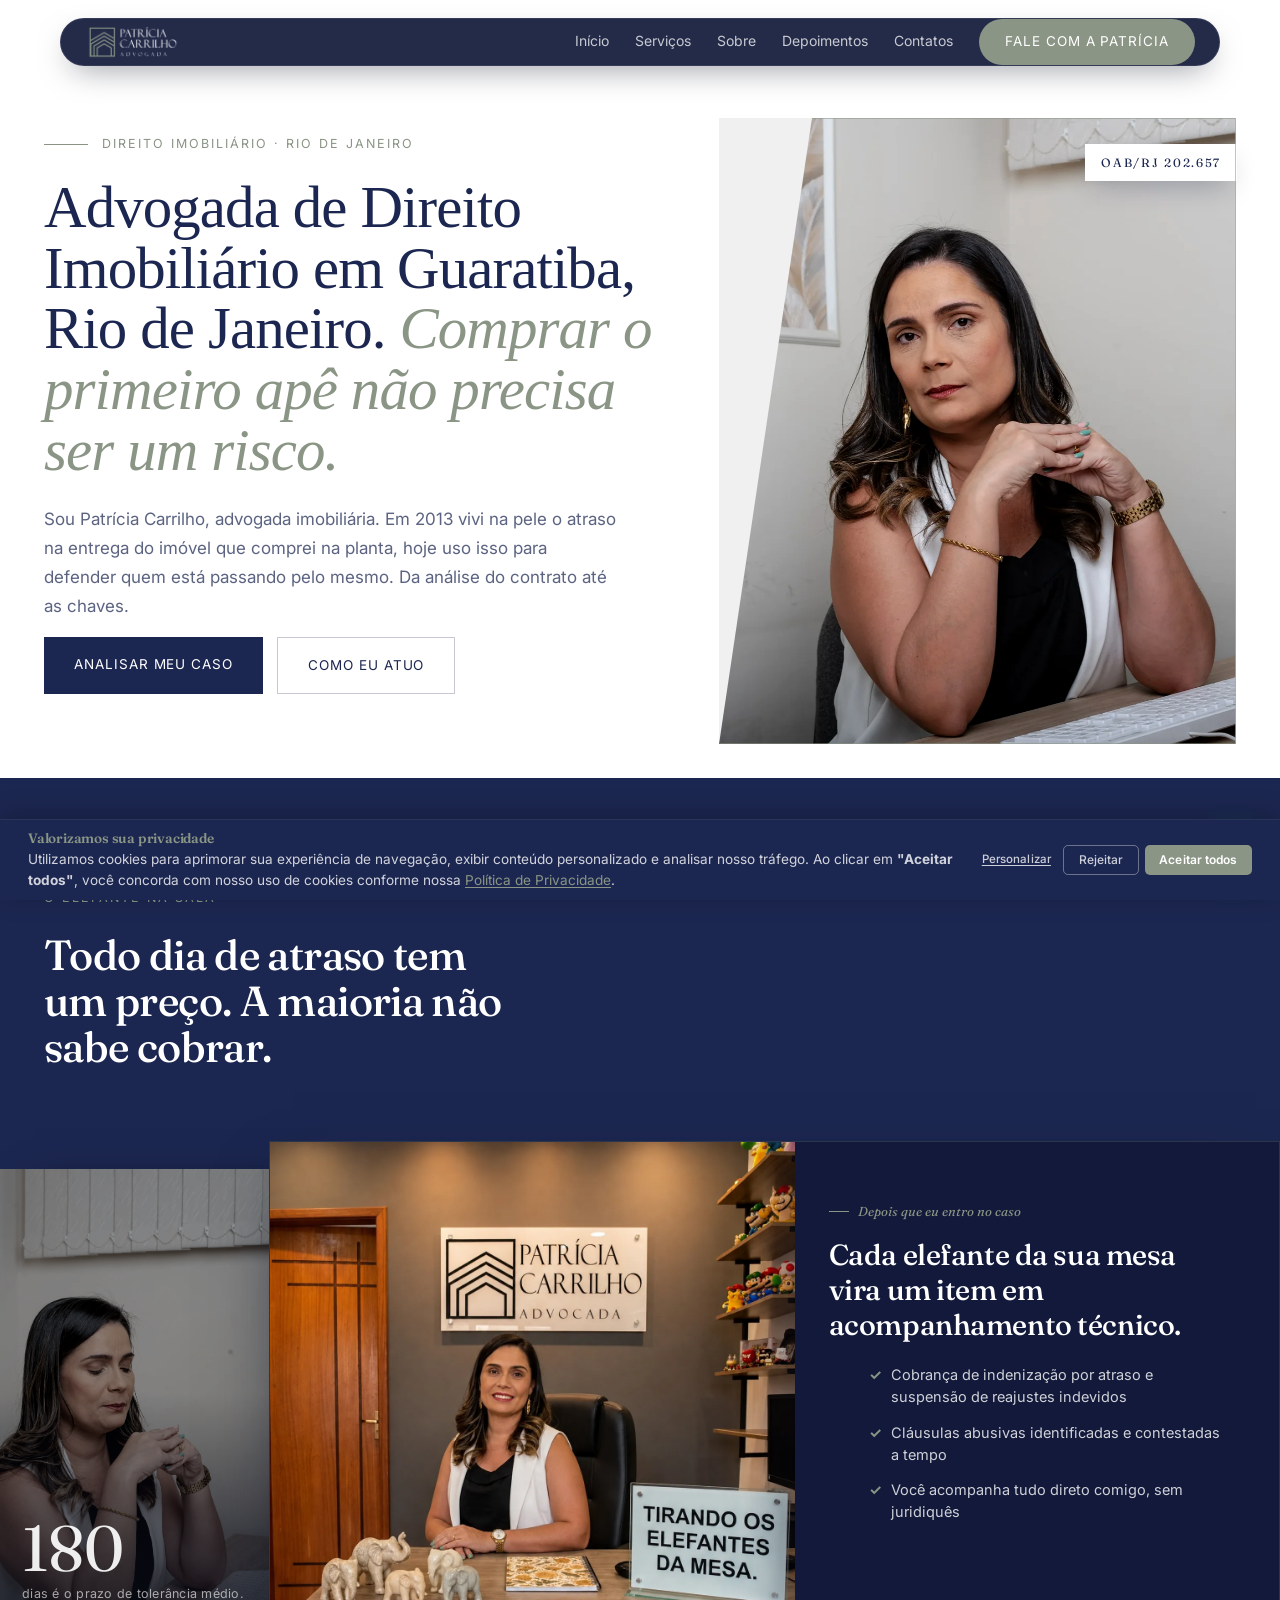
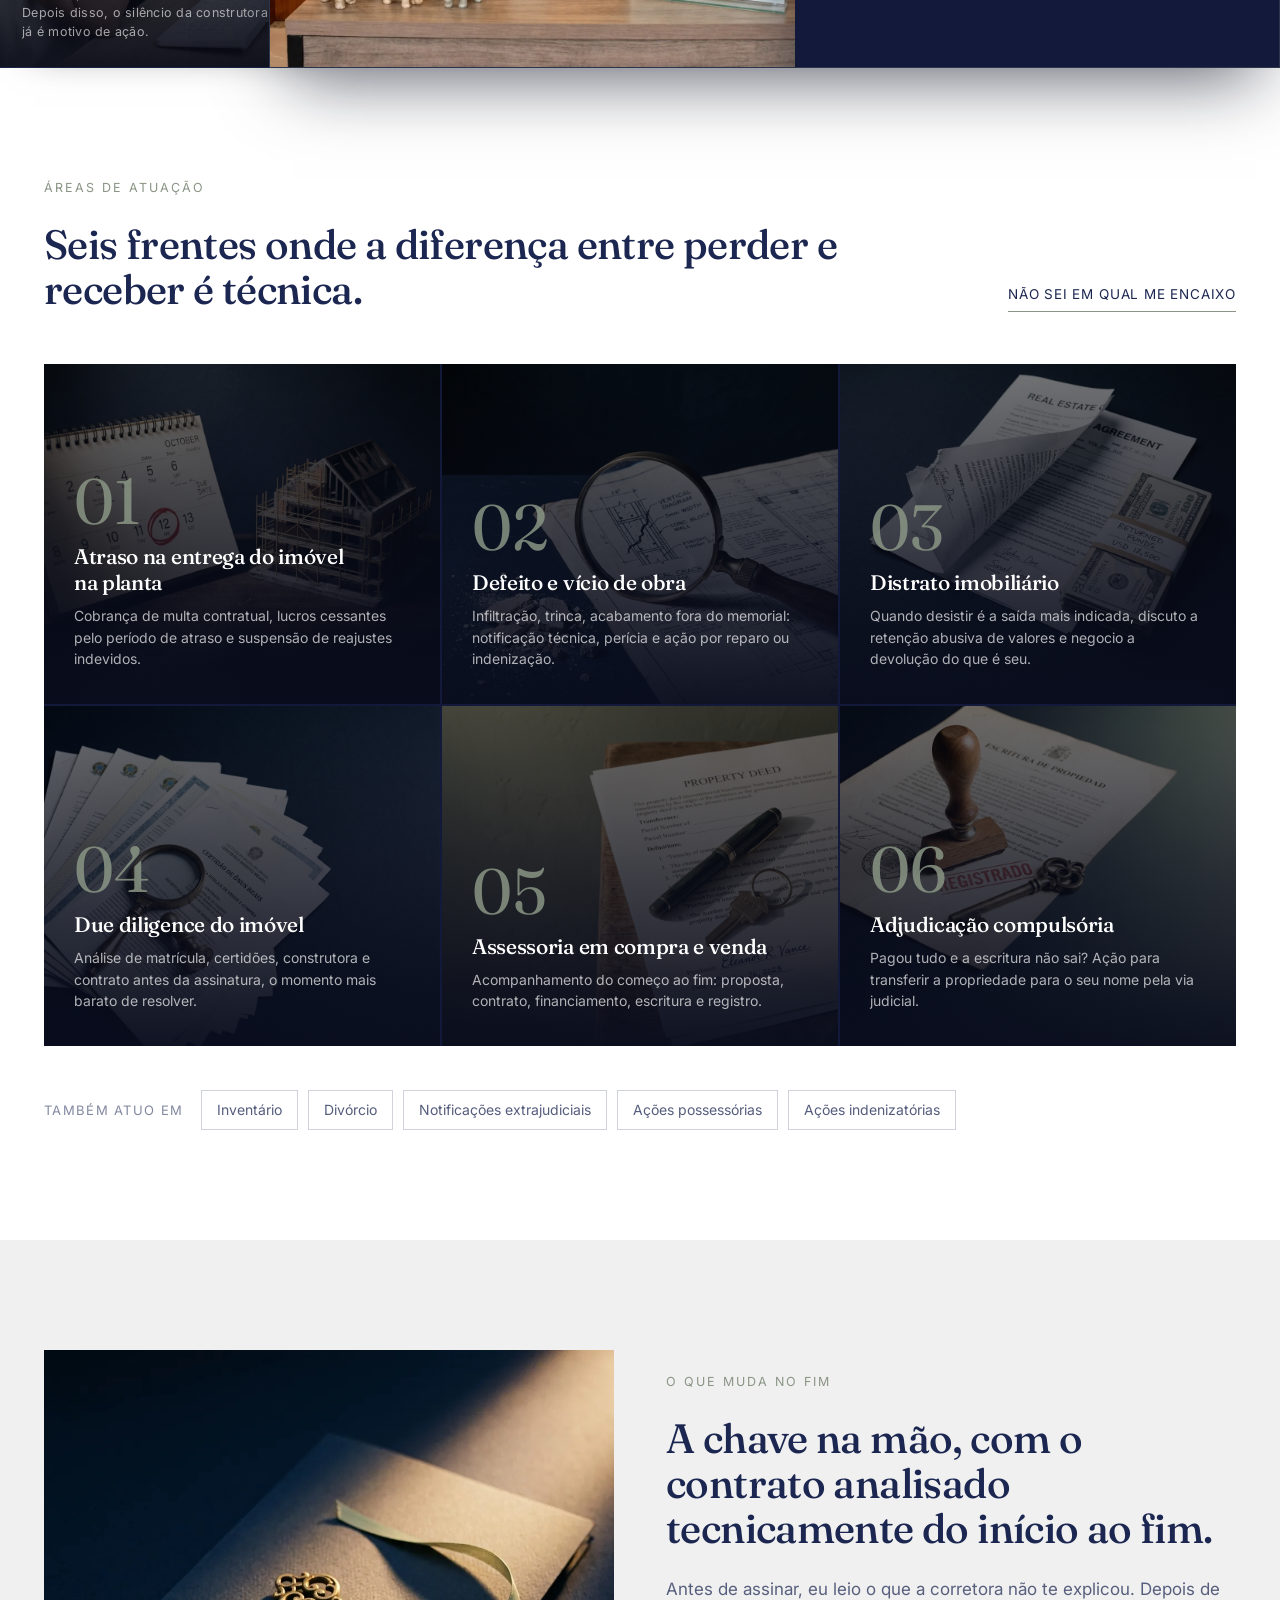
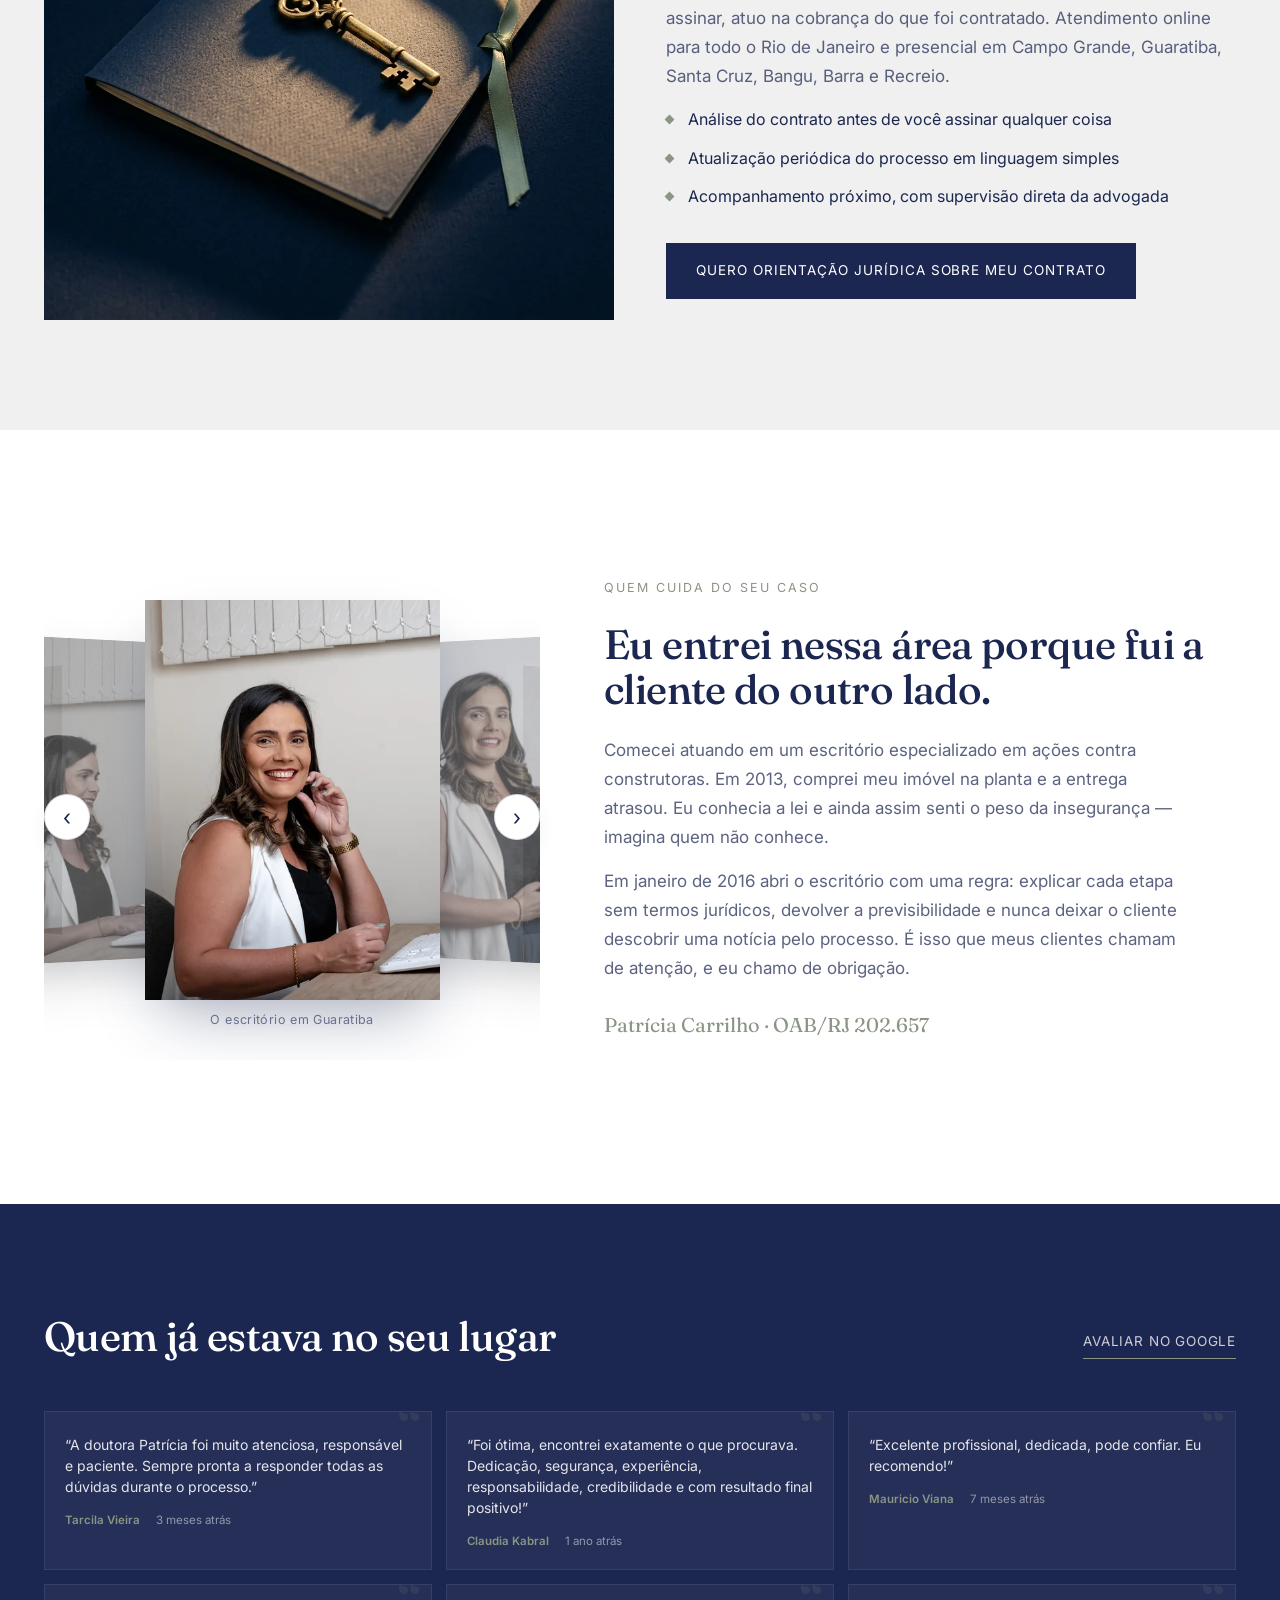
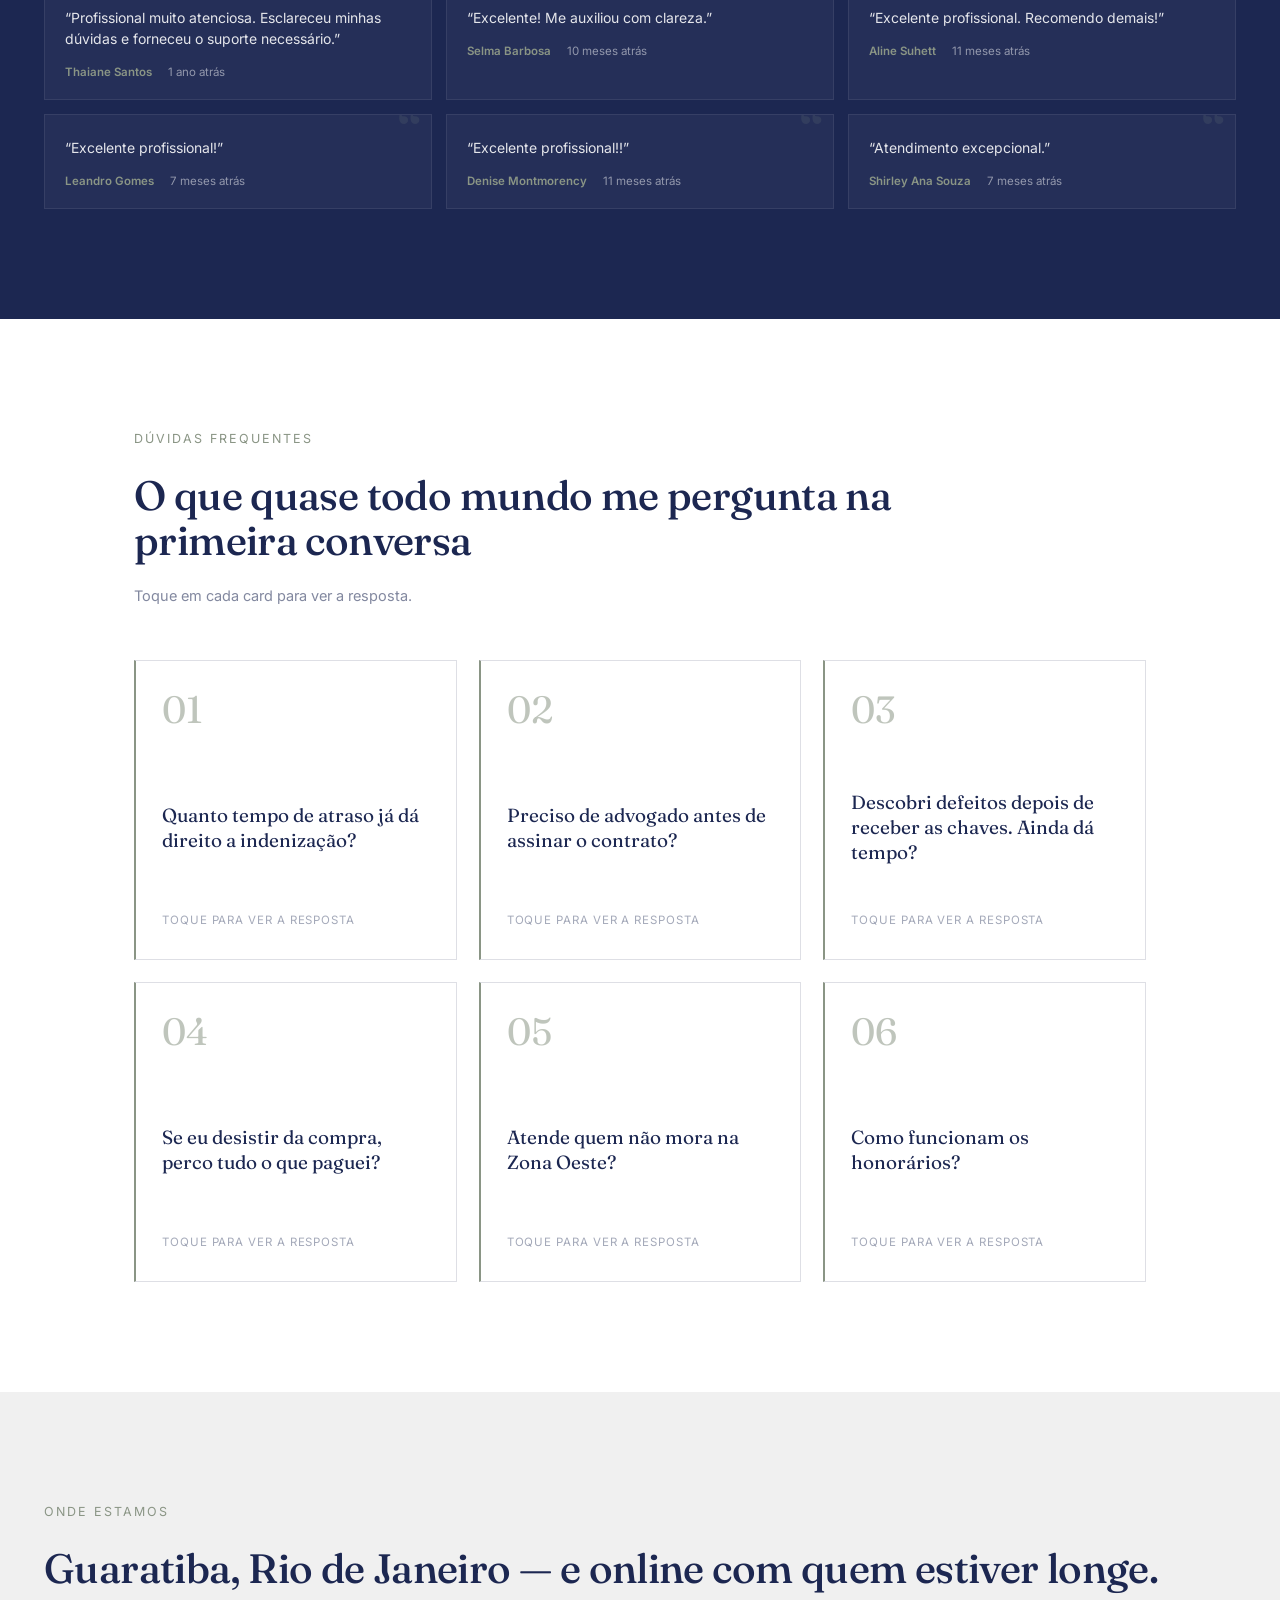
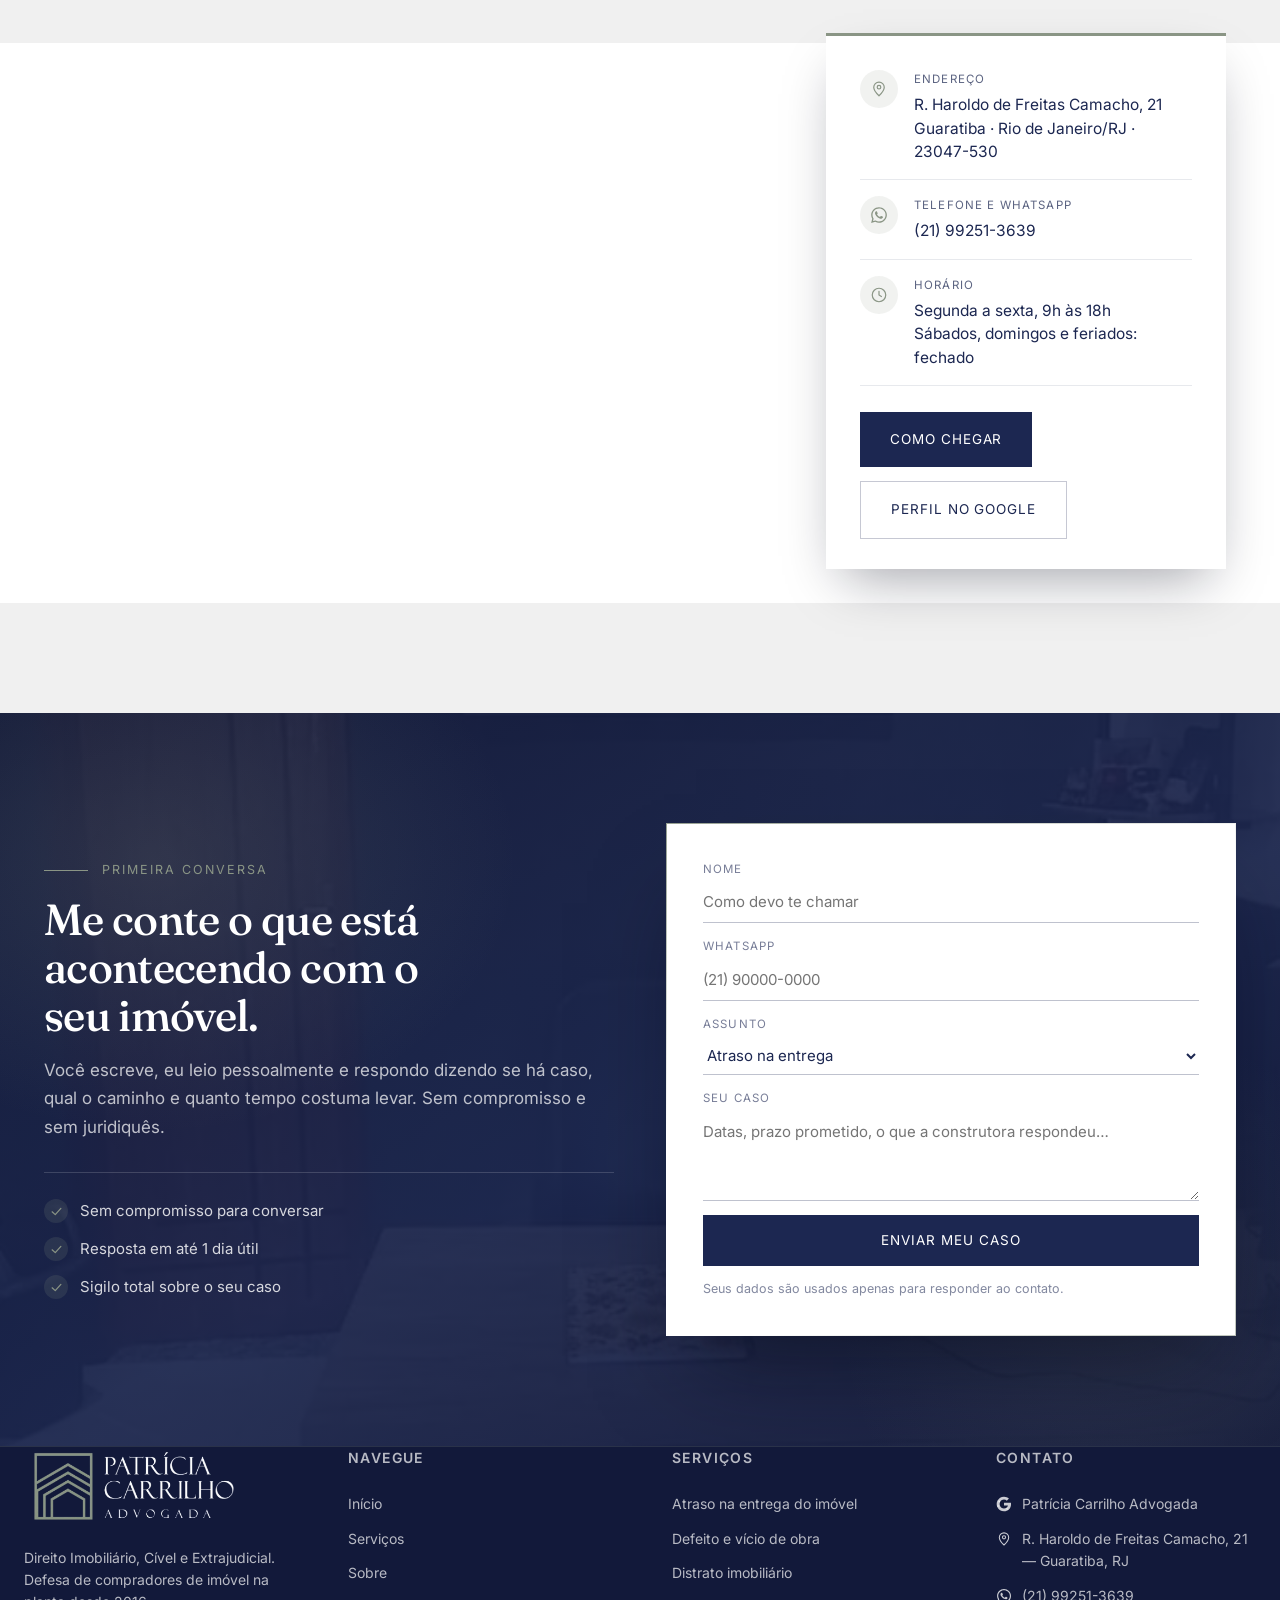
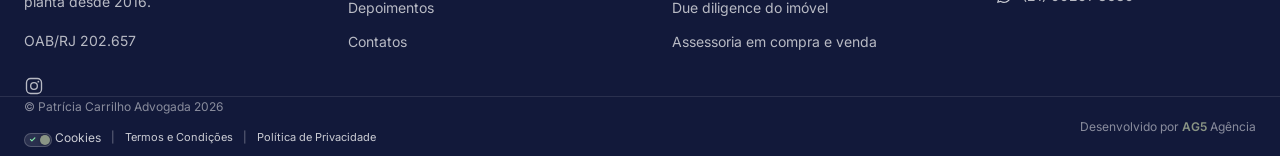
<file: index.html>
<!DOCTYPE html>
<html lang="pt-BR">
<head>
<meta charset="UTF-8" />
<meta name="viewport" content="width=device-width, initial-scale=1" />
<title>Advogada Imobiliária em Guaratiba, RJ | Patrícia Carrilho</title>
<meta name="description" content="Advogada especialista em direito imobiliário em Guaratiba e no Rio de Janeiro. Atraso na entrega, defeito de obra, distrato e análise de contrato de imóvel na planta. OAB/RJ 202.657." />

<link rel="canonical" href="https://patriciacarrilhoadv.com.br/" />

<meta property="og:type" content="website" />
<meta property="og:site_name" content="Patrícia Carrilho Advogada" />
<meta property="og:title" content="Advogada Imobiliária em Guaratiba, RJ | Patrícia Carrilho" />
<meta property="og:description" content="Advogada especialista em direito imobiliário em Guaratiba e no Rio de Janeiro. Atraso na entrega, defeito de obra, distrato e análise de contrato de imóvel na planta. OAB/RJ 202.657." />
<meta property="og:url" content="https://patriciacarrilhoadv.com.br/" />
<meta property="og:image" content="https://patriciacarrilhoadv.com.br/Assets/patricia-carrilho-advogada-serio-mesa-escritorio.webp" />
<meta property="og:locale" content="pt_BR" />

<meta name="twitter:card" content="summary_large_image" />
<meta name="twitter:title" content="Advogada Imobiliária em Guaratiba, RJ | Patrícia Carrilho" />
<meta name="twitter:description" content="Advogada especialista em direito imobiliário em Guaratiba e no Rio de Janeiro. Atraso na entrega, defeito de obra, distrato e análise de contrato de imóvel na planta." />
<meta name="twitter:image" content="https://patriciacarrilhoadv.com.br/Assets/patricia-carrilho-advogada-serio-mesa-escritorio.webp" />

<meta name="geo.region" content="BR-RJ" />
<meta name="geo.placename" content="Guaratiba, Rio de Janeiro" />
<meta name="geo.position" content="-22.934668;-43.565769" />
<meta name="ICBM" content="-22.934668, -43.565769" />

<!-- PageSpeed fix: preload da imagem LCP (hero) com fetchpriority alto -->
<link rel="preload" href="Assets/patricia-carrilho-advogada-serio-mesa-escritorio.webp" as="image" fetchpriority="high" />

<link rel="preconnect" href="https://fonts.googleapis.com" />
<link rel="preconnect" href="https://fonts.gstatic.com" crossorigin />
<!-- PageSpeed fix: Google Fonts carregado de forma assíncrona (preload + onload trick) — elimina render-blocking -->
<link rel="preload" href="https://fonts.googleapis.com/css2?family=Fraunces:opsz,wght@9..144,400;9..144,500;9..144,600&family=Inter:wght@300;400;500;600&display=swap" as="style" onload="this.onload=null;this.rel='stylesheet'" />
<noscript><link href="https://fonts.googleapis.com/css2?family=Fraunces:opsz,wght@9..144,400;9..144,500;9..144,600&family=Inter:wght@300;400;500;600&display=swap" rel="stylesheet" /></noscript>
<link rel="icon" href="Assets/favicon-patricia-carrilho-advogada.ico" sizes="any" />
<link rel="icon" href="Assets/favicon-patricia-carrilho-advogada.png" type="image/png" sizes="96x96" />
<link rel="preload" href="style.css" as="style" />
<link rel="stylesheet" href="style.css" />
<!-- PageSpeed fix: CSS não crítico (cookie banner) com carregamento async -->
<link rel="preload" href="cookie-banner.css" as="style" onload="this.onload=null;this.rel='stylesheet'" />
<noscript><link rel="stylesheet" href="cookie-banner.css" /></noscript>
<style>
  /* PageSpeed fix: CSS crítico inline — fallback de fonte para o elemento LCP renderizar antes das fontes externas */
  h1{font-family:Georgia,'Times New Roman',serif}
</style>

<!-- Schema.org JSON-LD — @graph unificado (Skill AG5 Schema v2.4) -->
<!-- alternateName segue fórmula AG5: [Nicho Cidade UF] - [Empresa] | [Categoria 1] | [Categoria 2] -->
<!-- Domínio oficial confirmado: https://patriciacarrilhoadv.com.br/ -->
<script type="application/ld+json">
{
  "@context": "https://schema.org",
  "@graph": [
    {
      "@type": "LegalService",
      "@id": "https://patriciacarrilhoadv.com.br/#negocio",

      "name": "Patrícia Carrilho Advogada",
      "alternateName": "Advogado Guaratiba RJ - Patrícia Carrilho Advogada | Direito Imobiliário | Direito Civil",
      "legalName": "Patrícia Carrilho Advogada",

      "url": "https://patriciacarrilhoadv.com.br/",
      "logo": "https://patriciacarrilhoadv.com.br/Assets/logo-patricia-carrilho-advogada-desktop.webp",
      "image": [
        "https://patriciacarrilhoadv.com.br/Assets/patricia-carrilho-advogada-serio-mesa-escritorio.webp"
      ],
      "description": "Advogada especialista em direito imobiliário em Guaratiba e no Rio de Janeiro. Atraso na entrega, defeito de obra, distrato e análise de contrato de imóvel na planta. OAB/RJ 202.657.",
      "telephone": "+5521992513639",
      "priceRange": "$$",
      "currenciesAccepted": "BRL",
      "foundingDate": "2016-01",

      "address": {
        "@type": "PostalAddress",
        "streetAddress": "R. Haroldo de Freitas Camacho, 21",
        "addressLocality": "Guaratiba, Rio de Janeiro",
        "addressRegion": "RJ",
        "postalCode": "23047-530",
        "addressCountry": "BR"
      },

      "geo": {
        "@type": "GeoCoordinates",
        "latitude": -22.934668,
        "longitude": -43.565769
      },

      "openingHoursSpecification": [
        {
          "@type": "OpeningHoursSpecification",
          "dayOfWeek": ["Monday", "Tuesday", "Wednesday", "Thursday", "Friday"],
          "opens": "09:00",
          "closes": "18:00"
        }
      ],

      "areaServed": [
        {
          "@type": "City",
          "name": "Rio de Janeiro",
          "containedInPlace": {
            "@type": "State",
            "name": "Rio de Janeiro"
          }
        },
        { "@type": "Place", "name": "Guaratiba" },
        { "@type": "Place", "name": "Campo Grande" },
        { "@type": "Place", "name": "Santa Cruz" },
        { "@type": "Place", "name": "Bangu" },
        { "@type": "Place", "name": "Barra da Tijuca" },
        { "@type": "Place", "name": "Recreio dos Bandeirantes" }
      ],

      "founder": {
        "@type": "Person",
        "name": "Patrícia Carrilho",
        "jobTitle": "Advogada — OAB/RJ 202.657",
        "description": "Advogada especialista em direito imobiliário desde 2016. Em 2013 viveu pessoalmente o atraso na entrega de um imóvel na planta, o que a motivou a atuar defendendo compradores contra construtoras.",
        "image": "https://patriciacarrilhoadv.com.br/Assets/patricia-carrilho-advogada-serio-mesa-escritorio.webp",
        "sameAs": ["https://www.instagram.com/patriciacarrilho.adv/"]
      },

      "hasOfferCatalog": {
        "@type": "OfferCatalog",
        "name": "Serviços de Advogado Guaratiba RJ - Patrícia Carrilho Advogada | Direito Imobiliário | Direito Civil",
        "itemListElement": [
          {
            "@type": "Offer",
            "itemOffered": {
              "@type": "Service",
              "name": "Ações de atraso na entrega de imóvel na planta",
              "areaServed": "Rio de Janeiro – RJ",
              "provider": { "@id": "https://patriciacarrilhoadv.com.br/#negocio" }
            }
          },
          {
            "@type": "Offer",
            "itemOffered": {
              "@type": "Service",
              "name": "Ações de defeito de obra",
              "areaServed": "Rio de Janeiro – RJ",
              "provider": { "@id": "https://patriciacarrilhoadv.com.br/#negocio" }
            }
          },
          {
            "@type": "Offer",
            "itemOffered": {
              "@type": "Service",
              "name": "Distrato imobiliário",
              "areaServed": "Rio de Janeiro – RJ",
              "provider": { "@id": "https://patriciacarrilhoadv.com.br/#negocio" }
            }
          },
          {
            "@type": "Offer",
            "itemOffered": {
              "@type": "Service",
              "name": "Due diligence (diligência prévia) imobiliária",
              "areaServed": "Rio de Janeiro – RJ",
              "provider": { "@id": "https://patriciacarrilhoadv.com.br/#negocio" }
            }
          },
          {
            "@type": "Offer",
            "itemOffered": {
              "@type": "Service",
              "name": "Assessoria em compra e venda de imóvel",
              "areaServed": "Rio de Janeiro – RJ",
              "provider": { "@id": "https://patriciacarrilhoadv.com.br/#negocio" }
            }
          },
          {
            "@type": "Offer",
            "itemOffered": {
              "@type": "Service",
              "name": "Inventário",
              "areaServed": "Rio de Janeiro – RJ",
              "provider": { "@id": "https://patriciacarrilhoadv.com.br/#negocio" }
            }
          },
          {
            "@type": "Offer",
            "itemOffered": {
              "@type": "Service",
              "name": "Divórcio",
              "areaServed": "Rio de Janeiro – RJ",
              "provider": { "@id": "https://patriciacarrilhoadv.com.br/#negocio" }
            }
          },
          {
            "@type": "Offer",
            "itemOffered": {
              "@type": "Service",
              "name": "Notificações extrajudiciais",
              "areaServed": "Rio de Janeiro – RJ",
              "provider": { "@id": "https://patriciacarrilhoadv.com.br/#negocio" }
            }
          },
          {
            "@type": "Offer",
            "itemOffered": {
              "@type": "Service",
              "name": "Ações possessórias",
              "areaServed": "Rio de Janeiro – RJ",
              "provider": { "@id": "https://patriciacarrilhoadv.com.br/#negocio" }
            }
          },
          {
            "@type": "Offer",
            "itemOffered": {
              "@type": "Service",
              "name": "Ações indenizatórias",
              "areaServed": "Rio de Janeiro – RJ",
              "provider": { "@id": "https://patriciacarrilhoadv.com.br/#negocio" }
            }
          },
          {
            "@type": "Offer",
            "itemOffered": {
              "@type": "Service",
              "name": "Adjudicação compulsória",
              "areaServed": "Rio de Janeiro – RJ",
              "provider": { "@id": "https://patriciacarrilhoadv.com.br/#negocio" }
            }
          }
        ]
      },

      "aggregateRating": {
        "@type": "AggregateRating",
        "ratingValue": "4.9",
        "reviewCount": "16",
        "bestRating": "5",
        "worstRating": "1"
      },

      "identifier": [
        {
          "@type": "PropertyValue",
          "propertyID": "Google CID",
          "value": "396074658401324804"
        },
        {
          "@type": "PropertyValue",
          "propertyID": "Google Place ID",
          "value": "ChIJzcmlUKjlmwARBI-Lps0jfwU"
        }
      ],
      "hasMap": "https://maps.google.com/?cid=396074658401324804",

      "sameAs": [
        "https://maps.google.com/?cid=396074658401324804",
        "https://www.instagram.com/patriciacarrilho.adv/"
      ]
    },

    {
      "@type": "WebSite",
      "@id": "https://patriciacarrilhoadv.com.br/#website",
      "url": "https://patriciacarrilhoadv.com.br/",
      "name": "Advogado Guaratiba RJ - Patrícia Carrilho Advogada | Direito Imobiliário | Direito Civil",
      "publisher": { "@id": "https://patriciacarrilhoadv.com.br/#negocio" },
      "inLanguage": "pt-BR"
    },

    {
      "@type": "WebPage",
      "@id": "https://patriciacarrilhoadv.com.br/#webpage",
      "url": "https://patriciacarrilhoadv.com.br/",
      "name": "Advogada Imobiliária em Guaratiba, RJ | Patrícia Carrilho",
      "description": "Advogada especialista em direito imobiliário em Guaratiba e no Rio de Janeiro. Atraso na entrega, defeito de obra, distrato e análise de contrato de imóvel na planta. OAB/RJ 202.657.",
      "isPartOf": { "@id": "https://patriciacarrilhoadv.com.br/#website" },
      "about": { "@id": "https://patriciacarrilhoadv.com.br/#negocio" },
      "inLanguage": "pt-BR"
    },

    {
      "@type": "FAQPage",
      "@id": "https://patriciacarrilhoadv.com.br/#faq",
      "mainEntity": [
        {
          "@type": "Question",
          "name": "Quanto tempo de atraso já dá direito a indenização?",
          "acceptedAnswer": {
            "@type": "Answer",
            "text": "Em regra o contrato prevê 180 dias de tolerância. Passado esse prazo, costuma gerar multa contratual e indenização pelo período em que você ficou sem o imóvel. O primeiro passo é ler o seu contrato, isso é feito na conversa inicial."
          }
        },
        {
          "@type": "Question",
          "name": "Preciso de advogado antes de assinar o contrato?",
          "acceptedAnswer": {
            "@type": "Answer",
            "text": "É o momento indicado para contar com orientação jurídica. Revisar matrícula, certidões, reputação da construtora e cláusulas custa uma fração do que custa discutir o problema depois, e evita a maior parte dos casos que chegam ao escritório."
          }
        },
        {
          "@type": "Question",
          "name": "Descobri defeitos depois de receber as chaves. Ainda dá tempo?",
          "acceptedAnswer": {
            "@type": "Answer",
            "text": "Depende do tipo de vício e de quando ele apareceu, mas existem prazos legais que continuam correndo. Quanto antes forem documentados com fotos, laudos e notificação, mais forte fica a prova."
          }
        },
        {
          "@type": "Question",
          "name": "Se eu desistir da compra, perco tudo o que paguei?",
          "acceptedAnswer": {
            "@type": "Answer",
            "text": "Não. A retenção é limitada e muitas construtoras aplicam percentuais abusivos. No distrato é calculado o que legalmente pode ser retido e negociada a devolução do restante, judicialmente se necessário."
          }
        },
        {
          "@type": "Question",
          "name": "Atende quem não mora na Zona Oeste do Rio de Janeiro?",
          "acceptedAnswer": {
            "@type": "Answer",
            "text": "Sim. O atendimento é 100% online para todo o Rio de Janeiro, com reuniões por vídeo e documentos assinados digitalmente. Presencialmente, o escritório fica em Guaratiba."
          }
        },
        {
          "@type": "Question",
          "name": "Como funcionam os honorários da advogada?",
          "acceptedAnswer": {
            "@type": "Answer",
            "text": "Os valores e as formas de pagamento são explicados na primeira conversa, antes de qualquer contratação. O cliente sai sabendo o custo, o caminho processual e o tempo médio esperado."
          }
        }
      ]
    }
  ]
}
</script>
</head>
<body>

<header class="site-header" id="header">
  <nav class="nav wrap" id="nav" aria-label="Navegação principal">
    <a href="#topo" class="nav__logo"><img src="Assets/logo-patricia-carrilho-advogada-desktop.webp" alt="Patrícia Carrilho Advogada" width="400" height="141" /></a>
    <div class="nav__right">
      <div class="nav__links" id="menu">
        <a href="#topo">Início</a>
        <a href="#servicos">Serviços</a>
        <a href="#sobre">Sobre</a>
        <a href="#depoimentos">Depoimentos</a>
        <a href="#contato">Contatos</a>
      </div>
      <a href="https://wa.me/5521992513639?text=Ol%C3%A1%2C%20vim%20atrav%C3%A9s%20do%20site%20e%20gostaria%20de%20agendar%20uma%20consulta." target="_blank" rel="noopener noreferrer" class="btn btn--sage nav__cta">Fale com a Patrícia</a>
      <button class="nav__burger" id="burger" aria-expanded="false" aria-controls="drawer" aria-label="Abrir menu"><span></span><span></span></button>
    </div>
  </nav>
</header>

<main>
  <section id="topo" class="hero">
    <div class="wrap hero__grid">
      <div class="hero__text">
        <!-- PageSpeed fix: elementos do hero (acima do fold) sem .rv/data-anim — evita atraso artificial de LCP -->
        <p class="eyebrow"><span class="rule"></span>Direito Imobiliário · Rio de Janeiro</p>
        <h1>Advogada de Direito Imobiliário em Guaratiba, Rio de Janeiro. <em>Comprar o primeiro apê não precisa ser um risco.</em></h1>
        <p class="lead">Sou Patrícia Carrilho, advogada imobiliária. Em 2013 vivi na pele o atraso na entrega do imóvel que comprei na planta, hoje uso isso para defender quem está passando pelo mesmo. Da análise do contrato até as chaves.</p>
        <div class="btn-row">
          <a class="btn btn--navy" href="https://wa.me/5521992513639?text=Ol%C3%A1%2C%20vim%20atrav%C3%A9s%20do%20site%20e%20gostaria%20de%20agendar%20minha%20avalia%C3%A7%C3%A3o." target="_blank" rel="noopener noreferrer">Analisar meu caso</a>
          <a class="btn btn--ghost" href="#servicos">Como eu atuo</a>
        </div>
      </div>
      <div class="hero__media">
        <div class="hero__frame">
          <img src="Assets/patricia-carrilho-advogada-serio-mesa-escritorio.webp" alt="Patrícia Carrilho, advogada especialista em direito imobiliário em Guaratiba, Rio de Janeiro" fetchpriority="high" width="900" height="1100" />
        </div>
        <span class="hero__seal">OAB/RJ 202.657</span>
      </div>
    </div>
  </section>

  <section id="dor" class="section section--navy ds">
    <div class="wrap">
      <div class="ds__head">
        <p class="eyebrow eyebrow--sage rv">O elefante na sala</p>
        <h2 class="rv">Todo dia de atraso tem um preço. A maioria não sabe cobrar.</h2>
      </div>
    </div>

    <div class="ds__scene">
      <article class="ds__weight rv">
        <div class="ds__weight-img">
          <img src="Assets/patricia-carrilho-advogada-pensativa-escritorio.webp" alt="Patrícia Carrilho analisando um caso de atraso na entrega de imóvel" loading="lazy" width="700" height="1000" />
        </div>
        <div class="ds__weight-copy">
          <span class="ds__count">180</span>
          <span class="ds__count-label">dias é o prazo de tolerância médio.<br />Depois disso, o silêncio da construtora<br />já é motivo de ação.</span>
        </div>
      </article>

      <article class="ds__relief rv">
        <div class="ds__relief-img">
          <img src="Assets/patricia-carrilho-advogada-mesa-elefantes-escritorio.webp" alt="Patrícia Carrilho no escritório, com a placa Tirando os elefantes da mesa" loading="lazy" width="900" height="900" />
        </div>
        <div class="ds__relief-copy">
          <span class="ds__kicker">Depois que eu entro no caso</span>
          <h3>Cada elefante da sua mesa vira um item em acompanhamento técnico.</h3>
          <ul class="ds__list">
            <li>Cobrança de indenização por atraso e suspensão de reajustes indevidos</li>
            <li>Cláusulas abusivas identificadas e contestadas a tempo</li>
            <li>Você acompanha tudo direto comigo, sem juridiquês</li>
          </ul>
        </div>
      </article>
    </div>
  </section>

  <section id="servicos" class="section">
    <div class="wrap">
      <div class="section__head">
        <div>
          <p class="eyebrow eyebrow--sage rv">Áreas de atuação</p>
          <h2 class="rv">Seis frentes onde a diferença entre perder e receber é técnica.</h2>
        </div>
        <a href="#contato" class="link-underline rv">Não sei em qual me encaixo</a>
      </div>
      <div class="services">
        <article class="service rv rv--x">
          <img class="service__bg" src="Assets/servico-atraso-entrega-imovel-planta.webp" alt="Atraso na entrega do imóvel na planta - Maquete e calendário" loading="lazy" width="1024" height="1024" />
          <span class="service__n">01</span>
          <div class="service__body"><h3>Atraso na entrega do imóvel na planta</h3><p>Cobrança de multa contratual, lucros cessantes pelo período de atraso e suspensão de reajustes indevidos.</p></div>
        </article>
        <article class="service rv rv--x">
          <img class="service__bg" src="Assets/servico-defeito-vicio-obra.webp" alt="Defeito e vício de obra - Lupa e planta com rachadura" loading="lazy" width="1024" height="1024" />
          <span class="service__n">02</span>
          <div class="service__body"><h3>Defeito e vício de obra</h3><p>Infiltração, trinca, acabamento fora do memorial: notificação técnica, perícia e ação por reparo ou indenização.</p></div>
        </article>
        <article class="service rv rv--x">
          <img class="service__bg" src="Assets/servico-distrato-imobiliario.webp" alt="Distrato imobiliário - Contrato e cédulas de dinheiro" loading="lazy" width="1024" height="1024" />
          <span class="service__n">03</span>
          <div class="service__body"><h3>Distrato imobiliário</h3><p>Quando desistir é a saída mais indicada, discuto a retenção abusiva de valores e negocio a devolução do que é seu.</p></div>
        </article>
        <article class="service rv rv--x">
          <img class="service__bg" src="Assets/servico-due-diligence-imovel.webp" alt="Due diligence do imóvel - Documentos imobiliários e certidões" loading="lazy" width="1024" height="1024" />
          <span class="service__n">04</span>
          <div class="service__body"><h3>Due diligence do imóvel</h3><p>Análise de matrícula, certidões, construtora e contrato antes da assinatura, o momento mais barato de resolver.</p></div>
        </article>
        <article class="service rv rv--x">
          <img class="service__bg" src="Assets/servico-assessoria-compra-venda.webp" alt="Assessoria em compra e venda - Caneta tinto-gráfica, contrato e chave de casa" loading="lazy" width="1024" height="1024" />
          <span class="service__n">05</span>
          <div class="service__body"><h3>Assessoria em compra e venda</h3><p>Acompanhamento do começo ao fim: proposta, contrato, financiamento, escritura e registro.</p></div>
        </article>
        <article class="service rv rv--x">
          <img class="service__bg" src="Assets/servico-adjudicacao-compulsoria.webp" alt="Adjudicação compulsória - Carimbo de registrado e chave do imóvel" loading="lazy" width="1024" height="1024" />
          <span class="service__n">06</span>
          <div class="service__body"><h3>Adjudicação compulsória</h3><p>Pagou tudo e a escritura não sai? Ação para transferir a propriedade para o seu nome pela via judicial.</p></div>
        </article>
      </div>
      <div class="chips rv">
        <span class="chips__label">Também atuo em</span>
        <a class="chip" href="https://wa.me/5521992513639?text=Ol%C3%A1%2C%20vim%20atrav%C3%A9s%20do%20site%20e%20gostaria%20de%20uma%20consulta%20jur%C3%ADdica%20sobre%20invent%C3%A1rio." target="_blank" rel="noopener noreferrer">Inventário</a>
        <a class="chip" href="https://wa.me/5521992513639?text=Ol%C3%A1%2C%20vim%20atrav%C3%A9s%20do%20site%20e%20gostaria%20de%20uma%20consulta%20jur%C3%ADdica%20sobre%20div%C3%B3rcio." target="_blank" rel="noopener noreferrer">Divórcio</a>
        <a class="chip" href="https://wa.me/5521992513639?text=Ol%C3%A1%2C%20vim%20atrav%C3%A9s%20do%20site%20e%20gostaria%20de%20solicitar%20uma%20notifica%C3%A7%C3%A3o%20extrajudicial." target="_blank" rel="noopener noreferrer">Notificações extrajudiciais</a>
        <a class="chip" href="https://wa.me/5521992513639?text=Ol%C3%A1%2C%20vim%20atrav%C3%A9s%20do%20site%20e%20gostaria%20de%20uma%20consulta%20jur%C3%ADdica%20sobre%20a%C3%A7%C3%A3o%20possess%C3%B3ria." target="_blank" rel="noopener noreferrer">Ações possessórias</a>
        <a class="chip" href="https://wa.me/5521992513639?text=Ol%C3%A1%2C%20vim%20atrav%C3%A9s%20do%20site%20e%20gostaria%20de%20uma%20consulta%20jur%C3%ADdica%20sobre%20a%C3%A7%C3%A3o%20indenizat%C3%B3ria." target="_blank" rel="noopener noreferrer">Ações indenizatórias</a>
      </div>
    </div>
  </section>

  <section class="section section--neutral outcome">
    <div class="wrap grid-2">
      <figure class="about__media outcome__media">
        <img class="rv" src="Assets/servico-resultado-chave-contrato.webp" alt="Chave e contrato de imóvel, símbolo de segurança jurídica na compra" loading="lazy" width="1024" height="1024" />
      </figure>
      <div class="rv outcome__copy">
        <div class="outcome__head">
          <p class="eyebrow eyebrow--sage">O que muda no fim</p>
          <h2>A chave na mão, com o contrato analisado tecnicamente do início ao fim.</h2>
        </div>
        <p class="lead">Antes de assinar, eu leio o que a corretora não te explicou. Depois de assinar, atuo na cobrança do que foi contratado. Atendimento online para todo o Rio de Janeiro e presencial em Campo Grande, Guaratiba, Santa Cruz, Bangu, Barra e Recreio.</p>
        <ul class="ticks">
          <li>Análise do contrato antes de você assinar qualquer coisa</li>
          <li>Atualização periódica do processo em linguagem simples</li>
          <li>Acompanhamento próximo, com supervisão direta da advogada</li>
        </ul>
        <a class="btn btn--navy" href="https://wa.me/5521992513639?text=Ol%C3%A1%2C%20vim%20atrav%C3%A9s%20do%20site%20e%20gostaria%20de%20agendar%20minha%20avalia%C3%A7%C3%A3o." target="_blank" rel="noopener noreferrer">Quero orientação jurídica sobre meu contrato</a>
      </div>
    </div>
  </section>

  <section id="sobre" class="section about">
    <div class="wrap grid-2 grid-2--about">
      <div class="carousel-about rv" id="aboutCarousel">
        <div class="carousel-about__track" id="aboutTrack">
          <figure class="carousel-about__slide"><img src="Assets/escritorio-patricia-carrilho-advogada-guaratiba.webp" alt="Escritório de Patrícia Carrilho Advogada em Guaratiba, Rio de Janeiro" loading="lazy" width="900" height="601" /><figcaption>O escritório em Guaratiba</figcaption></figure>
          <figure class="carousel-about__slide"><img src="Assets/patricia-carrilho-advogada-estudio-sentada-02.webp" alt="Patrícia Carrilho, advogada de direito imobiliário" loading="lazy" width="601" height="900" /><figcaption>Patrícia Carrilho, advogada</figcaption></figure>
          <figure class="carousel-about__slide"><img src="Assets/patricia-carrilho-advogada-livro-compra-de-imoveis-01.webp" alt="Patrícia Carrilho com literatura jurídica sobre compra de imóveis" loading="lazy" width="601" height="900" /><figcaption>Estudo constante do tema</figcaption></figure>
          <figure class="carousel-about__slide"><img src="Assets/patricia-carrilho-advogada-mesa-trabalho-02.webp" alt="Patrícia Carrilho no escritório, atendendo um caso" loading="lazy" width="601" height="900" /><figcaption>Atenção direta ao seu caso</figcaption></figure>
          <figure class="carousel-about__slide"><img src="Assets/patricia-carrilho-advogada-mesa-trabalho-01.webp" alt="Patrícia Carrilho, advogada, em seu escritório" loading="lazy" width="601" height="900" /><figcaption>Escritório também 100% online</figcaption></figure>
          <figure class="carousel-about__slide"><img src="Assets/patricia-carrilho-advogada-sorridente-escritorio-01.webp" alt="Patrícia Carrilho, advogada especialista em direito imobiliário, sorrindo em seu escritório" loading="lazy" width="900" height="601" /><figcaption>Atendimento humanizado, sempre</figcaption></figure>
          <figure class="carousel-about__slide"><img src="Assets/patricia-carrilho-advogada-perfil-computador.webp" alt="Patrícia Carrilho, advogada imobiliária, trabalhando no computador" loading="lazy" width="900" height="601" /><figcaption>Analisando cada detalhe do seu caso</figcaption></figure>
        </div>
        <button class="carousel-about__arrow carousel-about__arrow--prev" id="aboutPrev" aria-label="Foto anterior">‹</button>
        <button class="carousel-about__arrow carousel-about__arrow--next" id="aboutNext" aria-label="Próxima foto">›</button>
      </div>

      <div class="about__intro">
        <p class="eyebrow eyebrow--sage rv">Quem cuida do seu caso</p>
        <h2 class="rv">Eu entrei nessa área porque fui a cliente do outro lado.</h2>
        <p class="lead rv">Comecei atuando em um escritório especializado em ações contra construtoras. Em 2013, comprei meu imóvel na planta e a entrega atrasou. Eu conhecia a lei e ainda assim senti o peso da insegurança — imagina quem não conhece.</p>
        <p class="lead rv">Em janeiro de 2016 abri o escritório com uma regra: explicar cada etapa sem termos jurídicos, devolver a previsibilidade e nunca deixar o cliente descobrir uma notícia pelo processo. É isso que meus clientes chamam de atenção, e eu chamo de obrigação.</p>
        <p class="signature rv about__signature">Patrícia Carrilho · OAB/RJ 202.657</p>
      </div>
    </div>
  </section>

  <section id="depoimentos" class="section section--navy">
    <div class="wrap wrap--narrow">
      <div class="section__head rv">
        <h2>Quem já estava no seu lugar</h2>
        <a class="link-underline link-underline--light" href="https://search.google.com/local/writereview?placeid=ChIJzcmlUKjlmwARBI-Lps0jfwU" target="_blank" rel="noopener noreferrer">Avaliar no Google</a>
      </div>
      <div class="carousel" id="carousel">
        <blockquote class="carousel__item is-active">
          <p>“A doutora Patrícia foi muito atenciosa, responsável e paciente. Sempre pronta a responder todas as dúvidas durante o processo.”</p>
          <footer><span class="who">Tarcila Vieira</span><span>3 meses atrás</span><span class="tag">Google</span></footer>
        </blockquote>
        <blockquote class="carousel__item">
          <p>“Foi ótima, encontrei exatamente o que procurava. Dedicação, segurança, experiência, responsabilidade, credibilidade e com resultado final positivo!”</p>
          <footer><span class="who">Claudia Kabral</span><span>1 ano atrás</span><span class="tag">Google</span></footer>
        </blockquote>
        <blockquote class="carousel__item">
          <p>“Excelente profissional, dedicada, pode confiar. Eu recomendo!”</p>
          <footer><span class="who">Mauricio Viana</span><span>7 meses atrás</span><span class="tag">Google</span></footer>
        </blockquote>
        <blockquote class="carousel__item">
          <p>“Profissional muito atenciosa. Esclareceu minhas dúvidas e forneceu o suporte necessário.”</p>
          <footer><span class="who">Thaiane Santos</span><span>1 ano atrás</span><span class="tag">Google</span></footer>
        </blockquote>
        <blockquote class="carousel__item">
          <p>“Excelente! Me auxiliou com clareza.”</p>
          <footer><span class="who">Selma Barbosa</span><span>10 meses atrás</span><span class="tag">Google</span></footer>
        </blockquote>
        <blockquote class="carousel__item">
          <p>“Excelente profissional. Recomendo demais!”</p>
          <footer><span class="who">Aline Suhett</span><span>11 meses atrás</span><span class="tag">Local Guide · Google</span></footer>
        </blockquote>
        <blockquote class="carousel__item">
          <p>“Excelente profissional!”</p>
          <footer><span class="who">Leandro Gomes</span><span>7 meses atrás</span><span class="tag">Local Guide · Google</span></footer>
        </blockquote>
        <blockquote class="carousel__item">
          <p>“Excelente profissional!!”</p>
          <footer><span class="who">Denise Montmorency</span><span>11 meses atrás</span><span class="tag">Local Guide · Google</span></footer>
        </blockquote>
        <blockquote class="carousel__item">
          <p>“Atendimento excepcional.”</p>
          <footer><span class="who">Shirley Ana Souza</span><span>7 meses atrás</span><span class="tag">Google</span></footer>
        </blockquote>
      </div>
      <div class="carousel__nav">
        <div class="dots" id="dots" role="tablist" aria-label="Depoimentos"></div>
        <div class="carousel__count">
          <button class="carousel__arrow" id="carouselPrev" aria-label="Depoimento anterior">‹</button>
          <span class="carousel__progress"><span class="carousel__progress-bar" id="carouselProgress"></span></span>
          <button class="carousel__arrow" id="carouselNext" aria-label="Próximo depoimento">›</button>
        </div>
      </div>

      <div class="wall">
        <blockquote class="wall__item wall__item--a"><p>“A doutora Patrícia foi muito atenciosa, responsável e paciente. Sempre pronta a responder todas as dúvidas durante o processo.”</p><footer><span class="who">Tarcila Vieira</span><span>3 meses atrás</span><span class="tag">Google</span></footer></blockquote>
        <blockquote class="wall__item wall__item--b"><p>“Foi ótima, encontrei exatamente o que procurava. Dedicação, segurança, experiência, responsabilidade, credibilidade e com resultado final positivo!”</p><footer><span class="who">Claudia Kabral</span><span>1 ano atrás</span><span class="tag">Google</span></footer></blockquote>
        <blockquote class="wall__item wall__item--c"><p>“Excelente profissional, dedicada, pode confiar. Eu recomendo!”</p><footer><span class="who">Mauricio Viana</span><span>7 meses atrás</span><span class="tag">Google</span></footer></blockquote>
        <blockquote class="wall__item wall__item--d"><p>“Profissional muito atenciosa. Esclareceu minhas dúvidas e forneceu o suporte necessário.”</p><footer><span class="who">Thaiane Santos</span><span>1 ano atrás</span><span class="tag">Google</span></footer></blockquote>
        <blockquote class="wall__item wall__item--e"><p>“Excelente! Me auxiliou com clareza.”</p><footer><span class="who">Selma Barbosa</span><span>10 meses atrás</span><span class="tag">Google</span></footer></blockquote>
        <blockquote class="wall__item wall__item--f"><p>“Excelente profissional. Recomendo demais!”</p><footer><span class="who">Aline Suhett</span><span>11 meses atrás</span><span class="tag">Local Guide · Google</span></footer></blockquote>
        <blockquote class="wall__item wall__item--g"><p>“Excelente profissional!”</p><footer><span class="who">Leandro Gomes</span><span>7 meses atrás</span><span class="tag">Local Guide · Google</span></footer></blockquote>
        <blockquote class="wall__item wall__item--h"><p>“Excelente profissional!!”</p><footer><span class="who">Denise Montmorency</span><span>11 meses atrás</span><span class="tag">Local Guide · Google</span></footer></blockquote>
        <blockquote class="wall__item wall__item--i"><p>“Atendimento excepcional.”</p><footer><span class="who">Shirley Ana Souza</span><span>7 meses atrás</span><span class="tag">Google</span></footer></blockquote>
      </div>
    </div>
  </section>

  <section id="faq" class="section faq-flip">
    <div class="wrap wrap--narrow">
      <p class="eyebrow eyebrow--sage rv">Dúvidas frequentes</p>
      <h2 class="rv faq__title">O que quase todo mundo me pergunta na primeira conversa</h2>
      <p class="lead faq-flip__hint rv">Toque em cada card para ver a resposta.</p>
      <div class="faq-flip__grid" id="faq-list">
        <button class="faq-flip__card" type="button" aria-expanded="false">
          <span class="faq-flip__inner">
            <span class="faq-flip__face faq-flip__face--front">
              <span class="faq-flip__n">01</span>
              <span class="faq-flip__q">Quanto tempo de atraso já dá direito a indenização?</span>
              <span class="faq-flip__tap">Toque para ver a resposta</span>
            </span>
            <span class="faq-flip__face faq-flip__face--back">
              <span class="faq-flip__a">Em regra o contrato prevê 180 dias de tolerância. Passado esse prazo, costuma gerar multa contratual e indenização pelo período em que você ficou sem o imóvel. O primeiro passo é ler o seu contrato, faço isso na conversa inicial.</span>
            </span>
          </span>
        </button>
        <button class="faq-flip__card" type="button" aria-expanded="false">
          <span class="faq-flip__inner">
            <span class="faq-flip__face faq-flip__face--front">
              <span class="faq-flip__n">02</span>
              <span class="faq-flip__q">Preciso de advogado antes de assinar o contrato?</span>
              <span class="faq-flip__tap">Toque para ver a resposta</span>
            </span>
            <span class="faq-flip__face faq-flip__face--back">
              <span class="faq-flip__a">É o momento indicado para me chamar. Revisar matrícula, certidões, reputação da construtora e cláusulas custa uma fração do que custa discutir o problema depois, e evita a maior parte dos casos que chegam ao escritório.</span>
            </span>
          </span>
        </button>
        <button class="faq-flip__card" type="button" aria-expanded="false">
          <span class="faq-flip__inner">
            <span class="faq-flip__face faq-flip__face--front">
              <span class="faq-flip__n">03</span>
              <span class="faq-flip__q">Descobri defeitos depois de receber as chaves. Ainda dá tempo?</span>
              <span class="faq-flip__tap">Toque para ver a resposta</span>
            </span>
            <span class="faq-flip__face faq-flip__face--back">
              <span class="faq-flip__a">Depende do tipo de vício e de quando ele apareceu, mas existem prazos legais que continuam correndo. Quanto antes documentarmos com fotos, laudos e notificação, mais forte fica a prova.</span>
            </span>
          </span>
        </button>
        <button class="faq-flip__card" type="button" aria-expanded="false">
          <span class="faq-flip__inner">
            <span class="faq-flip__face faq-flip__face--front">
              <span class="faq-flip__n">04</span>
              <span class="faq-flip__q">Se eu desistir da compra, perco tudo o que paguei?</span>
              <span class="faq-flip__tap">Toque para ver a resposta</span>
            </span>
            <span class="faq-flip__face faq-flip__face--back">
              <span class="faq-flip__a">Não. A retenção é limitada e muitas construtoras aplicam percentuais abusivos. No distrato eu calculo o que legalmente pode ser retido e negocio a devolução do restante, judicialmente se necessário.</span>
            </span>
          </span>
        </button>
        <button class="faq-flip__card" type="button" aria-expanded="false">
          <span class="faq-flip__inner">
            <span class="faq-flip__face faq-flip__face--front">
              <span class="faq-flip__n">05</span>
              <span class="faq-flip__q">Atende quem não mora na Zona Oeste?</span>
              <span class="faq-flip__tap">Toque para ver a resposta</span>
            </span>
            <span class="faq-flip__face faq-flip__face--back">
              <span class="faq-flip__a">Sim. O atendimento é 100% online para todo o Rio de Janeiro, com reuniões por vídeo e documentos assinados digitalmente. Presencialmente, recebo no escritório em Guaratiba.</span>
            </span>
          </span>
        </button>
        <button class="faq-flip__card" type="button" aria-expanded="false">
          <span class="faq-flip__inner">
            <span class="faq-flip__face faq-flip__face--front">
              <span class="faq-flip__n">06</span>
              <span class="faq-flip__q">Como funcionam os honorários?</span>
              <span class="faq-flip__tap">Toque para ver a resposta</span>
            </span>
            <span class="faq-flip__face faq-flip__face--back">
              <span class="faq-flip__a">Explico os valores e as formas de pagamento na primeira conversa, antes de qualquer contratação. Você sai sabendo o custo, o caminho processual e o tempo médio esperado.</span>
            </span>
          </span>
        </button>
      </div>
    </div>
  </section>

  <section id="local" class="section section--neutral">
    <div class="wrap">
      <p class="eyebrow eyebrow--sage rv">Onde estamos</p>
      <h2 class="rv">Guaratiba, Rio de Janeiro — e online com quem estiver longe.</h2>
    </div>

    <div class="location rv">
      <div class="map">
        <iframe title="Mapa do escritório" src="https://maps.google.com/maps?q=R.+Haroldo+de+Freitas+Camacho,+21+-+Guaratiba,+Rio+de+Janeiro+-+RJ,+23047-530&t=&z=15&ie=UTF8&iwloc=&output=embed" loading="lazy" referrerpolicy="no-referrer-when-downgrade" allowfullscreen></iframe>
      </div>

      <div class="location__card-wrap">
        <div class="location__card">
          <div class="location__row">
            <span class="location__icon" aria-hidden="true">
              <svg width="18" height="18" viewBox="0 0 24 24" fill="none"><path d="M12 21s-7-6.2-7-11.2A7 7 0 0 1 19 9.8C19 14.8 12 21 12 21Z" stroke="currentColor" stroke-width="1.6" stroke-linejoin="round" /><circle cx="12" cy="9.5" r="2.4" stroke="currentColor" stroke-width="1.6" /></svg>
            </span>
            <div><dt>Endereço</dt><dd>R. Haroldo de Freitas Camacho, 21<br />Guaratiba · Rio de Janeiro/RJ · 23047-530</dd></div>
          </div>
          <div class="location__row">
            <span class="location__icon" aria-hidden="true">
              <svg width="18" height="18" viewBox="0 0 448 512" fill="currentColor"><path d="M380.9 97.1C339 55.1 283.2 32 223.9 32c-122.4 0-222 99.6-222 222 0 39.1 10.2 77.3 29.6 111L0 480l117.7-30.9c32.4 17.7 68.9 27 106.1 27h.1c122.3 0 224.1-99.6 224.1-222 0-59.3-25.2-115-67.1-157zm-157 341.6c-33.2 0-65.7-8.9-94-25.7l-6.7-4-69.8 18.3L72 359.2l-4.4-7c-18.5-29.4-28.2-63.3-28.2-98.2 0-101.7 82.8-184.5 184.6-184.5 49.3 0 95.6 19.2 130.4 54.1 34.8 34.9 56.2 81.2 56.1 130.5 0 101.8-84.9 184.6-186.6 184.6zm101.2-138.2c-5.5-2.8-32.8-16.2-37.9-18-5.1-1.9-8.8-2.8-12.5 2.8-3.7 5.6-14.3 18-17.6 21.8-3.2 3.7-6.5 4.2-12 1.4-32.6-16.3-54-29.1-75.5-66-5.7-9.8 5.7-9.1 16.3-30.3 1.8-3.7.9-6.9-.5-9.7-1.4-2.8-12.5-30.1-17.1-41.2-4.5-10.8-9.1-9.3-12.5-9.5-3.2-.2-6.9-.2-10.6-.2-3.7 0-9.7 1.4-14.8 6.9-5.1 5.6-19.4 19-19.4 46.3 0 27.3 19.9 53.7 22.6 57.4 2.8 3.7 39.1 59.7 94.8 83.8 35.2 15.2 49 16.5 66.6 13.9 10.7-1.6 32.8-13.4 37.4-26.4 4.6-13 4.6-24.1 3.2-26.4-1.3-2.5-5-3.9-10.5-6.6z"/></svg>
            </span>
            <div><dt>Telefone e WhatsApp</dt><dd><a href="https://wa.me/5521992513639?text=Ol%C3%A1%2C%20vim%20atrav%C3%A9s%20do%20site%20e%20gostaria%20de%20agendar%20uma%20consulta." target="_blank" rel="noopener noreferrer">(21) 99251-3639</a></dd></div>
          </div>
          <div class="location__row">
            <span class="location__icon" aria-hidden="true">
              <svg width="18" height="18" viewBox="0 0 24 24" fill="none"><circle cx="12" cy="12" r="9" stroke="currentColor" stroke-width="1.6" /><path d="M12 7v5l3.2 2" stroke="currentColor" stroke-width="1.6" stroke-linecap="round" /></svg>
            </span>
            <div><dt>Horário</dt><dd>Segunda a sexta, 9h às 18h<br />Sábados, domingos e feriados: fechado</dd></div>
          </div>
          <div class="btn-row location__actions">
            <a class="btn btn--navy" href="https://www.google.com/maps/dir/?api=1&destination=R.+Haroldo+de+Freitas+Camacho,+21+-+Guaratiba,+Rio+de+Janeiro+-+RJ,+23047-530" target="_blank" rel="noopener noreferrer">Como chegar</a>
            <a class="btn btn--ghost" href="https://share.google/VdkKJ027XYUEv48NA" target="_blank" rel="noopener noreferrer">Perfil no Google</a>
          </div>
        </div>
      </div>
    </div>
  </section>

  <section id="contato" class="section section--navy contact">
    <div class="contact__glow" aria-hidden="true"></div>
    <div class="wrap grid-2">
      <div class="rv">
        <p class="eyebrow eyebrow--sage"><span class="rule"></span>Primeira conversa</p>
        <h2 class="h2--big">Me conte o que está acontecendo com o seu imóvel.</h2>
        <p class="lead lead--light">Você escreve, eu leio pessoalmente e respondo dizendo se há caso, qual o caminho e quanto tempo costuma levar. Sem compromisso e sem juridiquês.</p>
        <ul class="contact-guarantees">
          <li><span class="contact-guarantees__icon" aria-hidden="true"><svg width="15" height="15" viewBox="0 0 24 24" fill="none"><path d="M5 12.5 10 17 19 7" stroke="currentColor" stroke-width="2" stroke-linecap="round" stroke-linejoin="round" /></svg></span>Sem compromisso para conversar</li>
          <li><span class="contact-guarantees__icon" aria-hidden="true"><svg width="15" height="15" viewBox="0 0 24 24" fill="none"><path d="M5 12.5 10 17 19 7" stroke="currentColor" stroke-width="2" stroke-linecap="round" stroke-linejoin="round" /></svg></span>Resposta em até 1 dia útil</li>
          <li><span class="contact-guarantees__icon" aria-hidden="true"><svg width="15" height="15" viewBox="0 0 24 24" fill="none"><path d="M5 12.5 10 17 19 7" stroke="currentColor" stroke-width="2" stroke-linecap="round" stroke-linejoin="round" /></svg></span>Sigilo total sobre o seu caso</li>
        </ul>
      </div>
      <div class="form-card rv">
        <form class="form" id="form" novalidate>
          <label><span>Nome</span><input type="text" name="nome" placeholder="Como devo te chamar" /></label>
          <label><span>WhatsApp</span><input type="tel" name="tel" placeholder="(21) 90000-0000" /></label>
          <label><span>Assunto</span>
            <select name="assunto">
              <option>Atraso na entrega</option>
              <option>Defeito de obra</option>
              <option>Distrato / desistência</option>
              <option>Análise de contrato antes de assinar</option>
              <option>Outro assunto</option>
            </select>
          </label>
          <label><span>Seu caso</span><textarea name="msg" rows="3" placeholder="Datas, prazo prometido, o que a construtora respondeu…"></textarea></label>
          <p class="form__error" id="form-error" role="alert"></p>
          <button type="submit" class="btn btn--navy btn--block">Enviar meu caso</button>
          <p class="form__note">Seus dados são usados apenas para responder ao contato.</p>
          <div class="form__ok" id="form-ok" hidden>
            <p class="form__ok-title">Recebi sua mensagem.</p>
            <p>Respondo em até um dia útil. Se for urgente, me chame direto no WhatsApp.</p>
            <a class="btn btn--sage" href="https://wa.me/5521992513639?text=Ol%C3%A1%2C%20vim%20atrav%C3%A9s%20do%20site%20e%20gostaria%20de%20agendar%20uma%20consulta." target="_blank" rel="noopener noreferrer">Falar agora</a>
          </div>
        </form>
      </div>
    </div>
  </section>
</main>

<footer class="footer">
  <div class="wrap footer__grid">
    <div class="footer__brand">
      <img class="footer__logo" src="Assets/logo-patricia-carrilho-advogada-desktop.webp" alt="Patrícia Carrilho Advogada" loading="lazy" width="400" height="141" />
      <p>Direito Imobiliário, Cível e Extrajudicial. Defesa de compradores de imóvel na planta desde 2016.</p>
      <p class="footer__oab">OAB/RJ 202.657</p>
      <div class="footer__social">
        <a href="https://www.instagram.com/patriciacarrilho.adv/" target="_blank" rel="noopener noreferrer" aria-label="Instagram de Patrícia Carrilho Advogada">
          <svg width="20" height="20" viewBox="0 0 24 24" fill="none" aria-hidden="true"><rect x="3" y="3" width="18" height="18" rx="5" stroke="currentColor" stroke-width="1.6" /><circle cx="12" cy="12" r="4" stroke="currentColor" stroke-width="1.6" /><circle cx="17.2" cy="6.8" r="1.1" fill="currentColor" /></svg>
        </a>
      </div>
    </div>
    <div>
      <p class="footer__title">Navegue</p>
      <div class="footer__links footer__links--plain">
        <a href="#topo">Início</a>
        <a href="#servicos">Serviços</a>
        <a href="#sobre">Sobre</a>
        <a href="#depoimentos">Depoimentos</a>
        <a href="#contato">Contatos</a>
      </div>
    </div>
    <div>
      <p class="footer__title">Serviços</p>
      <div class="footer__links footer__links--plain">
        <a href="#servicos">Atraso na entrega do imóvel</a>
        <a href="#servicos">Defeito e vício de obra</a>
        <a href="#servicos">Distrato imobiliário</a>
        <a href="#servicos">Due diligence do imóvel</a>
        <a href="#servicos">Assessoria em compra e venda</a>
      </div>
    </div>
    <div>
      <p class="footer__title">Contato</p>
      <div class="footer__links footer__contact">
        <a href="https://share.google/VdkKJ027XYUEv48NA" target="_blank" rel="noopener noreferrer">
          <svg class="footer__icon" width="16" height="16" viewBox="0 0 48 48" fill="currentColor" aria-hidden="true"><path d="M45.12 24.5c0-1.56-.14-3.06-.4-4.5H24v8.51h11.84c-.51 2.75-2.06 5.08-4.39 6.64v5.52h7.11c4.16-3.83 6.56-9.47 6.56-16.17z"/><path d="M24 46c5.94 0 10.92-1.97 14.56-5.33l-7.11-5.52c-1.97 1.32-4.49 2.1-7.45 2.1-5.73 0-10.58-3.87-12.31-9.07H4.34v5.7C7.96 41.07 15.4 46 24 46z"/><path d="M11.69 28.18A13.99 13.99 0 0 1 10.94 24c0-1.45.25-2.86.75-4.18v-5.7H4.34A21.99 21.99 0 0 0 2 24c0 3.55.85 6.91 2.34 9.88l7.35-5.7z"/><path d="M24 10.75c3.23 0 6.13 1.11 8.41 3.29l6.31-6.31C34.91 4.18 29.93 2 24 2 15.4 2 7.96 6.93 4.34 14.12l7.35 5.7c1.73-5.2 6.58-9.07 12.31-9.07z"/></svg>
          Patrícia Carrilho Advogada
        </a>
        <a href="https://www.google.com/maps/dir/?api=1&destination=R.+Haroldo+de+Freitas+Camacho,+21+-+Guaratiba,+Rio+de+Janeiro+-+RJ,+23047-530" target="_blank" rel="noopener noreferrer">
          <svg class="footer__icon" width="16" height="16" viewBox="0 0 24 24" fill="none" aria-hidden="true"><path d="M12 21s-7-6.2-7-11.2A7 7 0 0 1 19 9.8C19 14.8 12 21 12 21Z" stroke="currentColor" stroke-width="1.6" stroke-linejoin="round" /><circle cx="12" cy="9.5" r="2.4" stroke="currentColor" stroke-width="1.6" /></svg>
          R. Haroldo de Freitas Camacho, 21 — Guaratiba, RJ
        </a>
        <a href="https://wa.me/5521992513639?text=Ol%C3%A1%2C%20vim%20atrav%C3%A9s%20do%20site%20e%20gostaria%20de%20agendar%20uma%20consulta." target="_blank" rel="noopener noreferrer">
          <svg class="footer__icon" width="16" height="16" viewBox="0 0 448 512" fill="currentColor" aria-hidden="true"><path d="M380.9 97.1C339 55.1 283.2 32 223.9 32c-122.4 0-222 99.6-222 222 0 39.1 10.2 77.3 29.6 111L0 480l117.7-30.9c32.4 17.7 68.9 27 106.1 27h.1c122.3 0 224.1-99.6 224.1-222 0-59.3-25.2-115-67.1-157zm-157 341.6c-33.2 0-65.7-8.9-94-25.7l-6.7-4-69.8 18.3L72 359.2l-4.4-7c-18.5-29.4-28.2-63.3-28.2-98.2 0-101.7 82.8-184.5 184.6-184.5 49.3 0 95.6 19.2 130.4 54.1 34.8 34.9 56.2 81.2 56.1 130.5 0 101.8-84.9 184.6-186.6 184.6zm101.2-138.2c-5.5-2.8-32.8-16.2-37.9-18-5.1-1.9-8.8-2.8-12.5 2.8-3.7 5.6-14.3 18-17.6 21.8-3.2 3.7-6.5 4.2-12 1.4-32.6-16.3-54-29.1-75.5-66-5.7-9.8 5.7-9.1 16.3-30.3 1.8-3.7.9-6.9-.5-9.7-1.4-2.8-12.5-30.1-17.1-41.2-4.5-10.8-9.1-9.3-12.5-9.5-3.2-.2-6.9-.2-10.6-.2-3.7 0-9.7 1.4-14.8 6.9-5.1 5.6-19.4 19-19.4 46.3 0 27.3 19.9 53.7 22.6 57.4 2.8 3.7 39.1 59.7 94.8 83.8 35.2 15.2 49 16.5 66.6 13.9 10.7-1.6 32.8-13.4 37.4-26.4 4.6-13 4.6-24.1 3.2-26.4-1.3-2.5-5-3.9-10.5-6.6z"/></svg>
          (21) 99251-3639
        </a>
      </div>
    </div>
  </div>
  <div class="credits">
    <div class="wrap credits__inner">
      <div class="credits__left">
        <span>© Patrícia Carrilho Advogada 2026</span>
        <div class="footer-legal-links">
          <a href="#" id="ck-prefs-link" class="footer-cookie-link">
            <span id="cookie-toggle" class="cookie-toggle active">
              <span class="cookie-toggle__yes">✓</span>
              <span class="cookie-toggle__no">✕</span>
              <span id="cookie-toggle-dot" class="cookie-toggle__dot"></span>
            </span>
            Cookies
          </a>
          <span class="footer-legal-sep">|</span>
          <a href="termos-e-condicoes.html">Termos e Condições</a>
          <span class="footer-legal-sep">|</span>
          <a href="politica-de-privacidade.html">Política de Privacidade</a>
        </div>
      </div>
      <span class="credits__right">Desenvolvido por <a href="https://www.ag5agencia.com.br" target="_blank" rel="noopener noreferrer">AG5</a> Agência</span>
    </div>
  </div>
</footer>

<div class="drawer-overlay" id="drawerOverlay"></div>
<aside class="drawer" id="drawer" aria-hidden="true">
  <div class="drawer__head">
    <a href="#topo" class="drawer__logo"><img src="Assets/logo-patricia-carrilho-advogada-desktop.webp" alt="Patrícia Carrilho Advogada" width="400" height="141" /></a>
    <button class="drawer__close" id="drawerClose" aria-label="Fechar menu"><span></span><span></span></button>
  </div>
  <nav class="drawer__nav" aria-label="Navegação mobile">
    <a href="#topo">Início</a>
    <a href="#servicos">Serviços</a>
    <a href="#sobre">Sobre</a>
    <a href="#depoimentos">Depoimentos</a>
    <a href="#contato">Contatos</a>
    <a href="https://wa.me/5521992513639?text=Ol%C3%A1%2C%20vim%20atrav%C3%A9s%20do%20site%20e%20gostaria%20de%20agendar%20uma%20consulta." target="_blank" rel="noopener noreferrer" class="btn btn--sage drawer__cta">Fale com a Patrícia</a>
  </nav>
</aside>

<!-- ========== COOKIE BANNER (Padrão AG5) ========== -->
<div id="ck-banner" class="ck-banner" role="dialog" aria-modal="true" aria-label="Aviso de cookies" aria-live="polite" aria-hidden="true">
  <div class="ck-banner__inner">
    <div class="ck-banner__content">
      <h2 class="ck-banner__title">Valorizamos sua privacidade</h2>
      <p class="ck-banner__text">
        Utilizamos cookies para aprimorar sua experiência de navegação, exibir conteúdo
        personalizado e analisar nosso tráfego. Ao clicar em <strong>"Aceitar todos"</strong>,
        você concorda com nosso uso de cookies conforme nossa
        <a href="politica-de-privacidade.html" class="ck-banner__link">Política de Privacidade</a>.
      </p>
    </div>
    <div class="ck-banner__actions">
      <button id="ck-customize" class="ck-btn ck-btn--ghost">Personalizar</button>
      <button id="ck-reject" class="ck-btn ck-btn--outline">Rejeitar</button>
      <button id="ck-accept-all" class="ck-btn ck-btn--primary">Aceitar todos</button>
    </div>
  </div>
</div>

<div id="ck-modal" class="ck-modal" role="dialog" aria-modal="true" aria-label="Personalizar preferências de cookies" aria-hidden="true">
  <div class="ck-modal__overlay" id="ck-modal-overlay"></div>
  <div class="ck-modal__box">
    <div class="ck-modal__header">
      <h2 class="ck-modal__title">Personalizar preferências de consentimento</h2>
      <button class="ck-modal__close" id="ck-modal-close" aria-label="Fechar modal">
        <svg width="18" height="18" viewBox="0 0 24 24" fill="none" aria-hidden="true">
          <path d="M18 6L6 18M6 6l12 12" stroke="currentColor" stroke-width="2" stroke-linecap="round" stroke-linejoin="round" />
        </svg>
      </button>
    </div>
    <div class="ck-modal__body">
      <p class="ck-modal__intro">
        Utilizamos cookies para ajudar você a navegar com eficiência e executar certas funções.
        Os cookies classificados como <strong>"Necessário"</strong> são essenciais para o
        funcionamento básico do site e não podem ser desativados.
      </p>

      <div class="ck-category">
        <div class="ck-category__header">
          <div class="ck-category__info">
            <h3 class="ck-category__name">Necessário</h3>
            <p class="ck-category__desc">Essenciais para o funcionamento do site. Não armazenam dados pessoalmente identificáveis.</p>
          </div>
          <span class="ck-category__badge">Sempre ativo</span>
        </div>
      </div>

      <div class="ck-category">
        <div class="ck-category__header">
          <div class="ck-category__info">
            <h3 class="ck-category__name">Funcional</h3>
            <p class="ck-category__desc">Ajudam a executar funcionalidades como compartilhamento em mídia social e recursos de terceiros.</p>
          </div>
          <label class="ck-toggle" aria-label="Ativar cookies funcionais">
            <input type="checkbox" id="ck-functional" name="functional">
            <span class="ck-toggle__slider"></span>
          </label>
        </div>
      </div>

      <div class="ck-category">
        <div class="ck-category__header">
          <div class="ck-category__info">
            <h3 class="ck-category__name">Analítico</h3>
            <p class="ck-category__desc">Usados para entender como os visitantes interagem com o site (visitantes, taxa de rejeição, etc.).</p>
          </div>
          <label class="ck-toggle" aria-label="Ativar cookies analíticos">
            <input type="checkbox" id="ck-analytics" name="analytics">
            <span class="ck-toggle__slider"></span>
          </label>
        </div>
      </div>

      <div class="ck-category">
        <div class="ck-category__header">
          <div class="ck-category__info">
            <h3 class="ck-category__name">Desempenho</h3>
            <p class="ck-category__desc">Analisam índices de desempenho do site para oferecer melhor experiência ao visitante.</p>
          </div>
          <label class="ck-toggle" aria-label="Ativar cookies de desempenho">
            <input type="checkbox" id="ck-performance" name="performance">
            <span class="ck-toggle__slider"></span>
          </label>
        </div>
      </div>

      <div class="ck-category">
        <div class="ck-category__header">
          <div class="ck-category__info">
            <h3 class="ck-category__name">Publicidade</h3>
            <p class="ck-category__desc">Entregam anúncios personalizados com base nas páginas visitadas anteriormente.</p>
          </div>
          <label class="ck-toggle" aria-label="Ativar cookies de publicidade">
            <input type="checkbox" id="ck-advertising" name="advertising">
            <span class="ck-toggle__slider"></span>
          </label>
        </div>
      </div>
    </div>

    <div class="ck-modal__footer">
      <button id="ck-modal-reject" class="ck-btn ck-btn--outline">Rejeitar</button>
      <button id="ck-modal-save" class="ck-btn ck-btn--ghost">Salvar Preferências</button>
      <button id="ck-modal-accept-all" class="ck-btn ck-btn--primary">Aceitar todos</button>
    </div>
  </div>
</div>

<button id="ck-prefs-btn" class="ck-prefs-btn" aria-label="Preferências de cookies" style="display:none;">Cookies</button>

<!-- WhatsApp Premium Experience -->
<div class="wa-premium-container">
  <!-- Balão de Mensagem Glassmorphism -->
  <div id="wa-message-bubble" class="wa-bubble">
    <button class="wa-close" id="wa-close-btn" aria-label="Fechar balão de mensagem">
      <svg viewBox="0 0 24 24" fill="none" stroke="currentColor" stroke-width="2.5" stroke-linecap="round" width="14" height="14" aria-hidden="true"><path d="M18 6L6 18M6 6l12 12"/></svg>
    </button>
    <div class="wa-content">
      <div class="wa-header">
        <div class="wa-avatar-wrapper">
          <img src="Assets/patricia-carrilho-advogada-sorridente-mesa-01.webp" alt="Dra. Patrícia Carrilho" class="wa-avatar" width="48" height="48">
        </div>
        <div class="wa-info">
          <span class="wa-name">Dra. Patrícia Carrilho</span>
        </div>
      </div>
      <div id="wa-typing" class="wa-typing">
        <span></span><span></span><span></span>
      </div>
      <div id="wa-real-message" class="wa-message-text" style="display:none;">
        <p>Olá! Estamos à disposição para esclarecer suas dúvidas. <strong>Atendimento humanizado.</strong></p>
      </div>
    </div>
  </div>

  <!-- Botão Flutuante Redondo (SVG oficial WhatsApp com cauda) -->
  <a href="https://wa.me/5521992513639?text=Ol%C3%A1%2C%20vim%20atrav%C3%A9s%20do%20site%20e%20gostaria%20de%20agendar%20uma%20consulta%20jur%C3%ADdica."
     class="wa-float-btn" target="_blank" rel="noopener noreferrer"
     id="wa-main-btn" aria-label="Fale conosco pelo WhatsApp">
    <svg viewBox="0 0 24 24" fill="currentColor" aria-hidden="true" width="30" height="30">
      <path d="M17.472 14.382c-.297-.149-1.758-.867-2.03-.967-.273-.099-.471-.148-.67.15-.197.297-.767.966-.94 1.164-.173.199-.347.223-.644.075-.297-.15-1.255-.463-2.39-1.475-.883-.788-1.48-1.761-1.653-2.059-.173-.297-.018-.458.13-.606.134-.133.298-.347.446-.52.149-.174.198-.298.298-.497.099-.198.05-.371-.025-.52-.075-.149-.669-1.612-.916-2.207-.242-.579-.487-.5-.669-.51-.173-.008-.371-.01-.57-.01-.198 0-.52.074-.792.372-.272.297-1.04 1.016-1.04 2.479 0 1.462 1.065 2.875 1.213 3.074.149.198 2.096 3.2 5.077 4.487.709.306 1.262.489 1.694.625.712.227 1.36.195 1.871.118.571-.085 1.758-.719 2.006-1.413.248-.694.248-1.289.173-1.413-.074-.124-.272-.198-.57-.347m-5.421 7.403h-.004a9.87 9.87 0 01-5.031-1.378l-.361-.214-3.741.982.998-3.648-.235-.374a9.86 9.86 0 01-1.51-5.26c.001-5.45 4.436-9.884 9.888-9.884 2.64 0 5.122 1.03 6.988 2.898a9.825 9.825 0 012.893 6.994c-.003 5.45-4.437 9.884-9.885 9.884m8.413-18.297A11.815 11.815 0 0012.05 0C5.495 0 .16 5.335.157 11.892c0 2.096.547 4.142 1.588 5.945L.057 24l6.305-1.654a11.882 11.882 0 005.683 1.448h.005c6.554 0 11.89-5.335 11.893-11.893a11.821 11.821 0 00-3.48-8.413z"/>
    </svg>
    <span class="wa-badge" id="wa-notification" aria-hidden="true">1</span>
  </a>
</div>

<script src="cookie-banner.js" defer></script>
<script src="script.js" defer></script>
<!-- Robô de analytics AG5: PENDENTE. Falta confirmar o slug do cliente no AG5 Content Control
     (control-blog.ag5agencia.site) antes de inserir a linha:
     <script src="https://control-blog.ag5agencia.site/r.js" data-c="SLUG-DO-CLIENTE" defer></script> -->
</body>
</html>
</file>
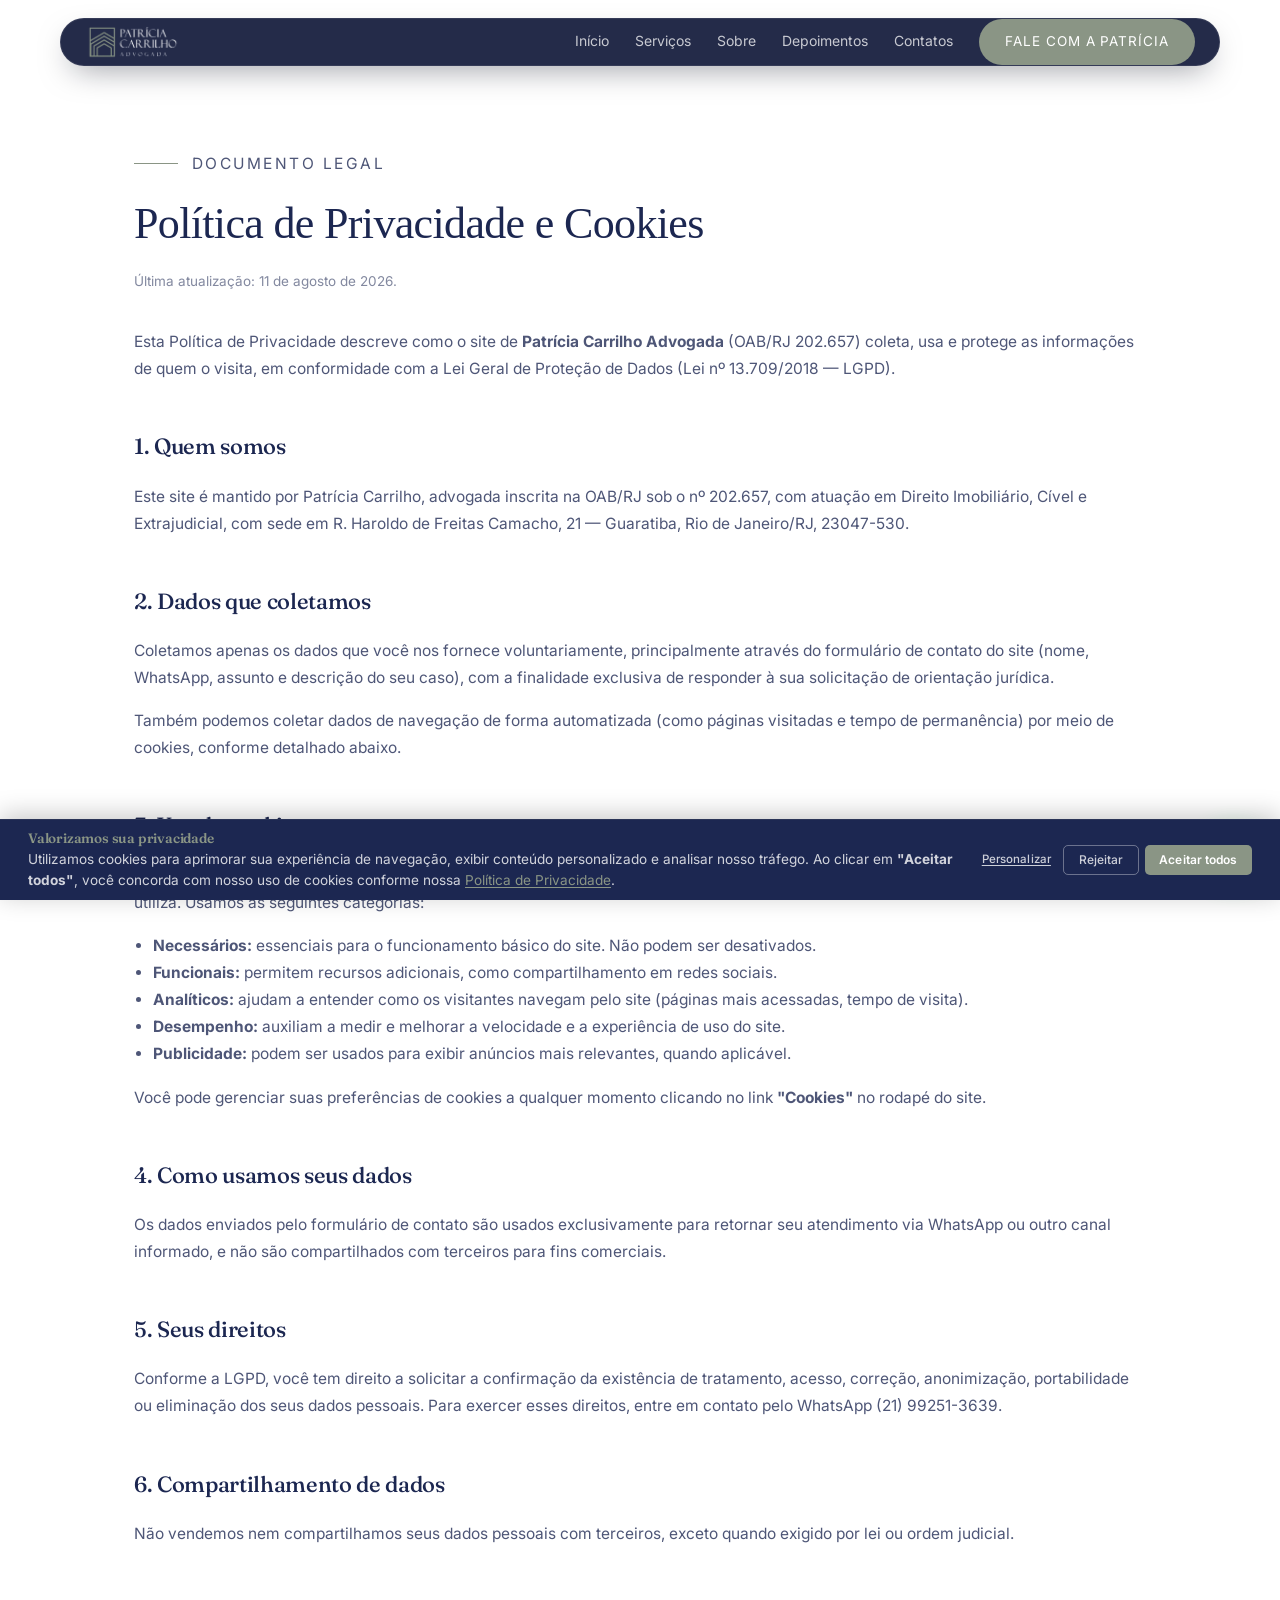
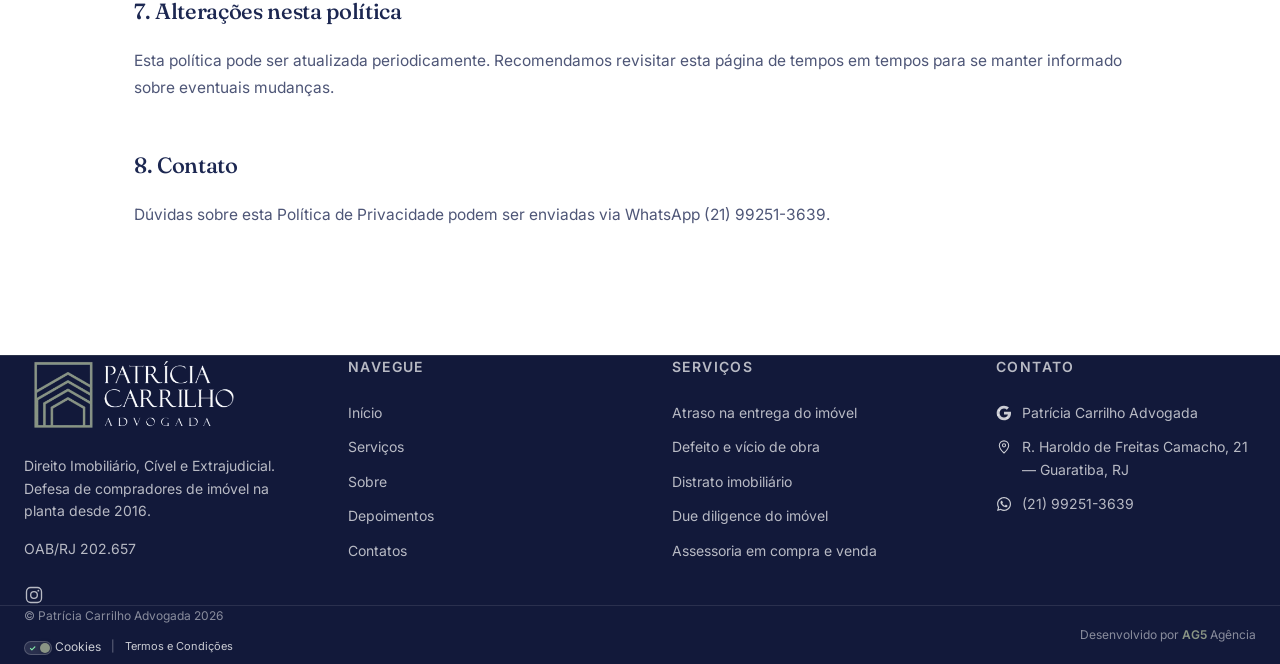
<file: politica-de-privacidade.html>
<!DOCTYPE html>
<html lang="pt-BR">
<head>
<meta charset="UTF-8" />
<meta name="viewport" content="width=device-width, initial-scale=1" />
<title>Política de Privacidade — Patrícia Carrilho Advogada</title>
<meta name="description" content="Política de privacidade e uso de cookies do site de Patrícia Carrilho Advogada, especialista em direito imobiliário no Rio de Janeiro." />
<meta name="robots" content="noindex, follow" />
<link rel="canonical" href="https://patriciacarrilhoadv.com.br/politica-de-privacidade" />
<link rel="icon" href="Assets/favicon-patricia-carrilho-advogada.ico" sizes="any" />
<link rel="icon" href="Assets/favicon-patricia-carrilho-advogada.png" type="image/png" sizes="96x96" />
<link rel="preconnect" href="https://fonts.googleapis.com" />
<link rel="preconnect" href="https://fonts.gstatic.com" crossorigin />
<!-- PageSpeed fix: Google Fonts carregado de forma assíncrona (preload + onload trick) — elimina render-blocking -->
<link rel="preload" href="https://fonts.googleapis.com/css2?family=Fraunces:opsz,wght@9..144,400;9..144,500;9..144,600&family=Inter:wght@300;400;500;600&display=swap" as="style" onload="this.onload=null;this.rel='stylesheet'" />
<noscript><link href="https://fonts.googleapis.com/css2?family=Fraunces:opsz,wght@9..144,400;9..144,500;9..144,600&family=Inter:wght@300;400;500;600&display=swap" rel="stylesheet" /></noscript>
<link rel="preload" href="style.css" as="style" />
<link rel="stylesheet" href="style.css" />
<!-- PageSpeed fix: CSS não crítico (cookie banner) com carregamento async -->
<link rel="preload" href="cookie-banner.css" as="style" onload="this.onload=null;this.rel='stylesheet'" />
<noscript><link rel="stylesheet" href="cookie-banner.css" /></noscript>
<style>
  /* PageSpeed fix: CSS crítico inline — fallback de fonte para o elemento LCP (h1) */
  h1{font-family:Georgia,'Times New Roman',serif}
</style>
<style>
  .legal{padding:150px 0 var(--s-7)}
  .legal h1{font-size:clamp(28px,3.6vw,44px)}
  .legal h2{font-size:22px;margin-top:var(--s-5)}
  .legal p,.legal li{color:rgba(28,39,81,.78);line-height:1.75;font-size:15.5px}
  .legal ul{padding-left:1.2em;margin:0 0 var(--s-2)}
  .legal .muted{font-size:13.5px;color:rgba(28,39,81,.55);margin-bottom:var(--s-4)}
</style>
</head>
<body>

<header class="site-header" id="header">
  <nav class="nav wrap" id="nav" aria-label="Navegação principal">
    <a href="index.html#topo" class="nav__logo"><img src="Assets/logo-patricia-carrilho-advogada-desktop.webp" alt="Patrícia Carrilho Advogada" width="400" height="141" /></a>
    <div class="nav__right">
      <div class="nav__links" id="menu">
        <a href="index.html#topo">Início</a>
        <a href="index.html#servicos">Serviços</a>
        <a href="index.html#sobre">Sobre</a>
        <a href="index.html#depoimentos">Depoimentos</a>
        <a href="index.html#contato">Contatos</a>
      </div>
      <a href="https://wa.me/5521992513639?text=Ol%C3%A1%2C%20vim%20atrav%C3%A9s%20do%20site%20e%20gostaria%20de%20agendar%20uma%20consulta." target="_blank" rel="noopener noreferrer" class="btn btn--sage nav__cta">Fale com a Patrícia</a>
      <button class="nav__burger" id="burger" aria-expanded="false" aria-controls="drawer" aria-label="Abrir menu"><span></span><span></span></button>
    </div>
  </nav>
</header>

<main>
  <section class="section legal">
    <div class="wrap wrap--narrow">
      <p class="eyebrow"><span class="rule"></span>Documento legal</p>
      <h1>Política de Privacidade e Cookies</h1>
      <p class="muted">Última atualização: 11 de agosto de 2026.</p>

      <p>Esta Política de Privacidade descreve como o site de <strong>Patrícia Carrilho Advogada</strong> (OAB/RJ 202.657) coleta, usa e protege as informações de quem o visita, em conformidade com a Lei Geral de Proteção de Dados (Lei nº 13.709/2018 — LGPD).</p>

      <h2>1. Quem somos</h2>
      <p>Este site é mantido por Patrícia Carrilho, advogada inscrita na OAB/RJ sob o nº 202.657, com atuação em Direito Imobiliário, Cível e Extrajudicial, com sede em R. Haroldo de Freitas Camacho, 21 — Guaratiba, Rio de Janeiro/RJ, 23047-530.</p>

      <h2>2. Dados que coletamos</h2>
      <p>Coletamos apenas os dados que você nos fornece voluntariamente, principalmente através do formulário de contato do site (nome, WhatsApp, assunto e descrição do seu caso), com a finalidade exclusiva de responder à sua solicitação de orientação jurídica.</p>
      <p>Também podemos coletar dados de navegação de forma automatizada (como páginas visitadas e tempo de permanência) por meio de cookies, conforme detalhado abaixo.</p>

      <h2>3. Uso de cookies</h2>
      <p>Cookies são pequenos arquivos armazenados no seu navegador que ajudam o site a funcionar corretamente e a entender como você o utiliza. Usamos as seguintes categorias:</p>
      <ul>
        <li><strong>Necessários:</strong> essenciais para o funcionamento básico do site. Não podem ser desativados.</li>
        <li><strong>Funcionais:</strong> permitem recursos adicionais, como compartilhamento em redes sociais.</li>
        <li><strong>Analíticos:</strong> ajudam a entender como os visitantes navegam pelo site (páginas mais acessadas, tempo de visita).</li>
        <li><strong>Desempenho:</strong> auxiliam a medir e melhorar a velocidade e a experiência de uso do site.</li>
        <li><strong>Publicidade:</strong> podem ser usados para exibir anúncios mais relevantes, quando aplicável.</li>
      </ul>
      <p>Você pode gerenciar suas preferências de cookies a qualquer momento clicando no link <strong>"Cookies"</strong> no rodapé do site.</p>

      <h2>4. Como usamos seus dados</h2>
      <p>Os dados enviados pelo formulário de contato são usados exclusivamente para retornar seu atendimento via WhatsApp ou outro canal informado, e não são compartilhados com terceiros para fins comerciais.</p>

      <h2>5. Seus direitos</h2>
      <p>Conforme a LGPD, você tem direito a solicitar a confirmação da existência de tratamento, acesso, correção, anonimização, portabilidade ou eliminação dos seus dados pessoais. Para exercer esses direitos, entre em contato pelo WhatsApp <a href="https://wa.me/5521992513639" target="_blank" rel="noopener noreferrer">(21) 99251-3639</a>.</p>

      <h2>6. Compartilhamento de dados</h2>
      <p>Não vendemos nem compartilhamos seus dados pessoais com terceiros, exceto quando exigido por lei ou ordem judicial.</p>

      <h2>7. Alterações nesta política</h2>
      <p>Esta política pode ser atualizada periodicamente. Recomendamos revisitar esta página de tempos em tempos para se manter informado sobre eventuais mudanças.</p>

      <h2>8. Contato</h2>
      <p>Dúvidas sobre esta Política de Privacidade podem ser enviadas via WhatsApp <a href="https://wa.me/5521992513639" target="_blank" rel="noopener noreferrer">(21) 99251-3639</a>.</p>
    </div>
  </section>
</main>

<footer class="footer">
  <div class="wrap footer__grid">
    <div class="footer__brand">
      <img class="footer__logo" src="Assets/logo-patricia-carrilho-advogada-desktop.webp" alt="Patrícia Carrilho Advogada" loading="lazy" width="400" height="141" />
      <p>Direito Imobiliário, Cível e Extrajudicial. Defesa de compradores de imóvel na planta desde 2016.</p>
      <p class="footer__oab">OAB/RJ 202.657</p>
      <div class="footer__social">
        <a href="https://www.instagram.com/patriciacarrilho.adv/" target="_blank" rel="noopener noreferrer" aria-label="Instagram de Patrícia Carrilho Advogada">
          <svg width="20" height="20" viewBox="0 0 24 24" fill="none" aria-hidden="true"><rect x="3" y="3" width="18" height="18" rx="5" stroke="currentColor" stroke-width="1.6" /><circle cx="12" cy="12" r="4" stroke="currentColor" stroke-width="1.6" /><circle cx="17.2" cy="6.8" r="1.1" fill="currentColor" /></svg>
        </a>
      </div>
    </div>
    <div>
      <p class="footer__title">Navegue</p>
      <div class="footer__links footer__links--plain">
        <a href="index.html#topo">Início</a>
        <a href="index.html#servicos">Serviços</a>
        <a href="index.html#sobre">Sobre</a>
        <a href="index.html#depoimentos">Depoimentos</a>
        <a href="index.html#contato">Contatos</a>
      </div>
    </div>
    <div>
      <p class="footer__title">Serviços</p>
      <div class="footer__links footer__links--plain">
        <a href="index.html#servicos">Atraso na entrega do imóvel</a>
        <a href="index.html#servicos">Defeito e vício de obra</a>
        <a href="index.html#servicos">Distrato imobiliário</a>
        <a href="index.html#servicos">Due diligence do imóvel</a>
        <a href="index.html#servicos">Assessoria em compra e venda</a>
      </div>
    </div>
    <div>
      <p class="footer__title">Contato</p>
      <div class="footer__links footer__contact">
        <a href="https://share.google/VdkKJ027XYUEv48NA" target="_blank" rel="noopener noreferrer">
          <svg class="footer__icon" width="16" height="16" viewBox="0 0 48 48" fill="currentColor" aria-hidden="true"><path d="M45.12 24.5c0-1.56-.14-3.06-.4-4.5H24v8.51h11.84c-.51 2.75-2.06 5.08-4.39 6.64v5.52h7.11c4.16-3.83 6.56-9.47 6.56-16.17z"/><path d="M24 46c5.94 0 10.92-1.97 14.56-5.33l-7.11-5.52c-1.97 1.32-4.49 2.1-7.45 2.1-5.73 0-10.58-3.87-12.31-9.07H4.34v5.7C7.96 41.07 15.4 46 24 46z"/><path d="M11.69 28.18A13.99 13.99 0 0 1 10.94 24c0-1.45.25-2.86.75-4.18v-5.7H4.34A21.99 21.99 0 0 0 2 24c0 3.55.85 6.91 2.34 9.88l7.35-5.7z"/><path d="M24 10.75c3.23 0 6.13 1.11 8.41 3.29l6.31-6.31C34.91 4.18 29.93 2 24 2 15.4 2 7.96 6.93 4.34 14.12l7.35 5.7c1.73-5.2 6.58-9.07 12.31-9.07z"/></svg>
          Patrícia Carrilho Advogada
        </a>
        <a href="https://www.google.com/maps/dir/?api=1&destination=R.+Haroldo+de+Freitas+Camacho,+21+-+Guaratiba,+Rio+de+Janeiro+-+RJ,+23047-530" target="_blank" rel="noopener noreferrer">
          <svg class="footer__icon" width="16" height="16" viewBox="0 0 24 24" fill="none" aria-hidden="true"><path d="M12 21s-7-6.2-7-11.2A7 7 0 0 1 19 9.8C19 14.8 12 21 12 21Z" stroke="currentColor" stroke-width="1.6" stroke-linejoin="round" /><circle cx="12" cy="9.5" r="2.4" stroke="currentColor" stroke-width="1.6" /></svg>
          R. Haroldo de Freitas Camacho, 21 — Guaratiba, RJ
        </a>
        <a href="https://wa.me/5521992513639?text=Ol%C3%A1%2C%20vim%20atrav%C3%A9s%20do%20site%20e%20gostaria%20de%20agendar%20uma%20consulta." target="_blank" rel="noopener noreferrer">
          <svg class="footer__icon" width="16" height="16" viewBox="0 0 448 512" fill="currentColor" aria-hidden="true"><path d="M380.9 97.1C339 55.1 283.2 32 223.9 32c-122.4 0-222 99.6-222 222 0 39.1 10.2 77.3 29.6 111L0 480l117.7-30.9c32.4 17.7 68.9 27 106.1 27h.1c122.3 0 224.1-99.6 224.1-222 0-59.3-25.2-115-67.1-157zm-157 341.6c-33.2 0-65.7-8.9-94-25.7l-6.7-4-69.8 18.3L72 359.2l-4.4-7c-18.5-29.4-28.2-63.3-28.2-98.2 0-101.7 82.8-184.5 184.6-184.5 49.3 0 95.6 19.2 130.4 54.1 34.8 34.9 56.2 81.2 56.1 130.5 0 101.8-84.9 184.6-186.6 184.6zm101.2-138.2c-5.5-2.8-32.8-16.2-37.9-18-5.1-1.9-8.8-2.8-12.5 2.8-3.7 5.6-14.3 18-17.6 21.8-3.2 3.7-6.5 4.2-12 1.4-32.6-16.3-54-29.1-75.5-66-5.7-9.8 5.7-9.1 16.3-30.3 1.8-3.7.9-6.9-.5-9.7-1.4-2.8-12.5-30.1-17.1-41.2-4.5-10.8-9.1-9.3-12.5-9.5-3.2-.2-6.9-.2-10.6-.2-3.7 0-9.7 1.4-14.8 6.9-5.1 5.6-19.4 19-19.4 46.3 0 27.3 19.9 53.7 22.6 57.4 2.8 3.7 39.1 59.7 94.8 83.8 35.2 15.2 49 16.5 66.6 13.9 10.7-1.6 32.8-13.4 37.4-26.4 4.6-13 4.6-24.1 3.2-26.4-1.3-2.5-5-3.9-10.5-6.6z"/></svg>
          (21) 99251-3639
        </a>
      </div>
    </div>
  </div>
  <div class="credits">
    <div class="wrap credits__inner">
      <div class="credits__left">
        <span>© Patrícia Carrilho Advogada 2026</span>
        <div class="footer-legal-links">
          <a href="#" id="ck-prefs-link" class="footer-cookie-link">
            <span id="cookie-toggle" class="cookie-toggle active">
              <span class="cookie-toggle__yes">✓</span>
              <span class="cookie-toggle__no">✕</span>
              <span id="cookie-toggle-dot" class="cookie-toggle__dot"></span>
            </span>
            Cookies
          </a>
          <span class="footer-legal-sep">|</span>
          <a href="termos-e-condicoes.html">Termos e Condições</a>
        </div>
      </div>
      <span class="credits__right">Desenvolvido por <a href="https://www.ag5agencia.com.br" target="_blank" rel="noopener noreferrer">AG5</a> Agência</span>
    </div>
  </div>
</footer>

<div class="drawer-overlay" id="drawerOverlay"></div>
<aside class="drawer" id="drawer" aria-hidden="true">
  <div class="drawer__head">
    <a href="index.html#topo" class="drawer__logo"><img src="Assets/logo-patricia-carrilho-advogada-desktop.webp" alt="Patrícia Carrilho Advogada" width="400" height="141" /></a>
    <button class="drawer__close" id="drawerClose" aria-label="Fechar menu"><span></span><span></span></button>
  </div>
  <nav class="drawer__nav" aria-label="Navegação mobile">
    <a href="index.html#topo">Início</a>
    <a href="index.html#servicos">Serviços</a>
    <a href="index.html#sobre">Sobre</a>
    <a href="index.html#depoimentos">Depoimentos</a>
    <a href="index.html#contato">Contatos</a>
    <a href="https://wa.me/5521992513639?text=Ol%C3%A1%2C%20vim%20atrav%C3%A9s%20do%20site%20e%20gostaria%20de%20agendar%20uma%20consulta." target="_blank" rel="noopener noreferrer" class="btn btn--sage drawer__cta">Fale com a Patrícia</a>
  </nav>
</aside>

<!-- ========== COOKIE BANNER (Padrão AG5) ========== -->
<div id="ck-banner" class="ck-banner" role="dialog" aria-modal="true" aria-label="Aviso de cookies" aria-live="polite" aria-hidden="true">
  <div class="ck-banner__inner">
    <div class="ck-banner__content">
      <h2 class="ck-banner__title">Valorizamos sua privacidade</h2>
      <p class="ck-banner__text">
        Utilizamos cookies para aprimorar sua experiência de navegação, exibir conteúdo
        personalizado e analisar nosso tráfego. Ao clicar em <strong>"Aceitar todos"</strong>,
        você concorda com nosso uso de cookies conforme nossa
        <a href="politica-de-privacidade.html" class="ck-banner__link">Política de Privacidade</a>.
      </p>
    </div>
    <div class="ck-banner__actions">
      <button id="ck-customize" class="ck-btn ck-btn--ghost">Personalizar</button>
      <button id="ck-reject" class="ck-btn ck-btn--outline">Rejeitar</button>
      <button id="ck-accept-all" class="ck-btn ck-btn--primary">Aceitar todos</button>
    </div>
  </div>
</div>

<div id="ck-modal" class="ck-modal" role="dialog" aria-modal="true" aria-label="Personalizar preferências de cookies" aria-hidden="true">
  <div class="ck-modal__overlay" id="ck-modal-overlay"></div>
  <div class="ck-modal__box">
    <div class="ck-modal__header">
      <h2 class="ck-modal__title">Personalizar preferências de consentimento</h2>
      <button class="ck-modal__close" id="ck-modal-close" aria-label="Fechar modal">
        <svg width="18" height="18" viewBox="0 0 24 24" fill="none" aria-hidden="true">
          <path d="M18 6L6 18M6 6l12 12" stroke="currentColor" stroke-width="2" stroke-linecap="round" stroke-linejoin="round" />
        </svg>
      </button>
    </div>
    <div class="ck-modal__body">
      <p class="ck-modal__intro">
        Utilizamos cookies para ajudar você a navegar com eficiência e executar certas funções.
        Os cookies classificados como <strong>"Necessário"</strong> são essenciais para o
        funcionamento básico do site e não podem ser desativados.
      </p>

      <div class="ck-category">
        <div class="ck-category__header">
          <div class="ck-category__info">
            <h3 class="ck-category__name">Necessário</h3>
            <p class="ck-category__desc">Essenciais para o funcionamento do site. Não armazenam dados pessoalmente identificáveis.</p>
          </div>
          <span class="ck-category__badge">Sempre ativo</span>
        </div>
      </div>

      <div class="ck-category">
        <div class="ck-category__header">
          <div class="ck-category__info">
            <h3 class="ck-category__name">Funcional</h3>
            <p class="ck-category__desc">Ajudam a executar funcionalidades como compartilhamento em mídia social e recursos de terceiros.</p>
          </div>
          <label class="ck-toggle" aria-label="Ativar cookies funcionais">
            <input type="checkbox" id="ck-functional" name="functional">
            <span class="ck-toggle__slider"></span>
          </label>
        </div>
      </div>

      <div class="ck-category">
        <div class="ck-category__header">
          <div class="ck-category__info">
            <h3 class="ck-category__name">Analítico</h3>
            <p class="ck-category__desc">Usados para entender como os visitantes interagem com o site (visitantes, taxa de rejeição, etc.).</p>
          </div>
          <label class="ck-toggle" aria-label="Ativar cookies analíticos">
            <input type="checkbox" id="ck-analytics" name="analytics">
            <span class="ck-toggle__slider"></span>
          </label>
        </div>
      </div>

      <div class="ck-category">
        <div class="ck-category__header">
          <div class="ck-category__info">
            <h3 class="ck-category__name">Desempenho</h3>
            <p class="ck-category__desc">Analisam índices de desempenho do site para oferecer melhor experiência ao visitante.</p>
          </div>
          <label class="ck-toggle" aria-label="Ativar cookies de desempenho">
            <input type="checkbox" id="ck-performance" name="performance">
            <span class="ck-toggle__slider"></span>
          </label>
        </div>
      </div>

      <div class="ck-category">
        <div class="ck-category__header">
          <div class="ck-category__info">
            <h3 class="ck-category__name">Publicidade</h3>
            <p class="ck-category__desc">Entregam anúncios personalizados com base nas páginas visitadas anteriormente.</p>
          </div>
          <label class="ck-toggle" aria-label="Ativar cookies de publicidade">
            <input type="checkbox" id="ck-advertising" name="advertising">
            <span class="ck-toggle__slider"></span>
          </label>
        </div>
      </div>
    </div>

    <div class="ck-modal__footer">
      <button id="ck-modal-reject" class="ck-btn ck-btn--outline">Rejeitar</button>
      <button id="ck-modal-save" class="ck-btn ck-btn--ghost">Salvar Preferências</button>
      <button id="ck-modal-accept-all" class="ck-btn ck-btn--primary">Aceitar todos</button>
    </div>
  </div>
</div>

<button id="ck-prefs-btn" class="ck-prefs-btn" aria-label="Preferências de cookies" style="display:none;">Cookies</button>

<!-- WhatsApp Premium Experience -->
<div class="wa-premium-container">
  <!-- Balão de Mensagem Glassmorphism -->
  <div id="wa-message-bubble" class="wa-bubble">
    <button class="wa-close" id="wa-close-btn" aria-label="Fechar balão de mensagem">
      <svg viewBox="0 0 24 24" fill="none" stroke="currentColor" stroke-width="2.5" stroke-linecap="round" width="14" height="14" aria-hidden="true"><path d="M18 6L6 18M6 6l12 12"/></svg>
    </button>
    <div class="wa-content">
      <div class="wa-header">
        <div class="wa-avatar-wrapper">
          <img src="Assets/patricia-carrilho-advogada-sorridente-mesa-01.webp" alt="Dra. Patrícia Carrilho" class="wa-avatar" width="48" height="48">
        </div>
        <div class="wa-info">
          <span class="wa-name">Dra. Patrícia Carrilho</span>
        </div>
      </div>
      <div id="wa-typing" class="wa-typing">
        <span></span><span></span><span></span>
      </div>
      <div id="wa-real-message" class="wa-message-text" style="display:none;">
        <p>Olá! Estamos à disposição para esclarecer suas dúvidas. <strong>Atendimento humanizado.</strong></p>
      </div>
    </div>
  </div>

  <!-- Botão Flutuante Redondo (SVG oficial WhatsApp com cauda) -->
  <a href="https://wa.me/5521992513639?text=Ol%C3%A1%2C%20vim%20atrav%C3%A9s%20do%20site%20e%20gostaria%20de%20agendar%20uma%20consulta%20jur%C3%ADdica."
     class="wa-float-btn" target="_blank" rel="noopener noreferrer"
     id="wa-main-btn" aria-label="Fale conosco pelo WhatsApp">
    <svg viewBox="0 0 24 24" fill="currentColor" aria-hidden="true" width="30" height="30">
      <path d="M17.472 14.382c-.297-.149-1.758-.867-2.03-.967-.273-.099-.471-.148-.67.15-.197.297-.767.966-.94 1.164-.173.199-.347.223-.644.075-.297-.15-1.255-.463-2.39-1.475-.883-.788-1.48-1.761-1.653-2.059-.173-.297-.018-.458.13-.606.134-.133.298-.347.446-.52.149-.174.198-.298.298-.497.099-.198.05-.371-.025-.52-.075-.149-.669-1.612-.916-2.207-.242-.579-.487-.5-.669-.51-.173-.008-.371-.01-.57-.01-.198 0-.52.074-.792.372-.272.297-1.04 1.016-1.04 2.479 0 1.462 1.065 2.875 1.213 3.074.149.198 2.096 3.2 5.077 4.487.709.306 1.262.489 1.694.625.712.227 1.36.195 1.871.118.571-.085 1.758-.719 2.006-1.413.248-.694.248-1.289.173-1.413-.074-.124-.272-.198-.57-.347m-5.421 7.403h-.004a9.87 9.87 0 01-5.031-1.378l-.361-.214-3.741.982.998-3.648-.235-.374a9.86 9.86 0 01-1.51-5.26c.001-5.45 4.436-9.884 9.888-9.884 2.64 0 5.122 1.03 6.988 2.898a9.825 9.825 0 012.893 6.994c-.003 5.45-4.437 9.884-9.885 9.884m8.413-18.297A11.815 11.815 0 0012.05 0C5.495 0 .16 5.335.157 11.892c0 2.096.547 4.142 1.588 5.945L.057 24l6.305-1.654a11.882 11.882 0 005.683 1.448h.005c6.554 0 11.89-5.335 11.893-11.893a11.821 11.821 0 00-3.48-8.413z"/>
    </svg>
    <span class="wa-badge" id="wa-notification" aria-hidden="true">1</span>
  </a>
</div>

<script src="cookie-banner.js" defer></script>
<script src="script.js" defer></script>
</body>
</html>
</file>
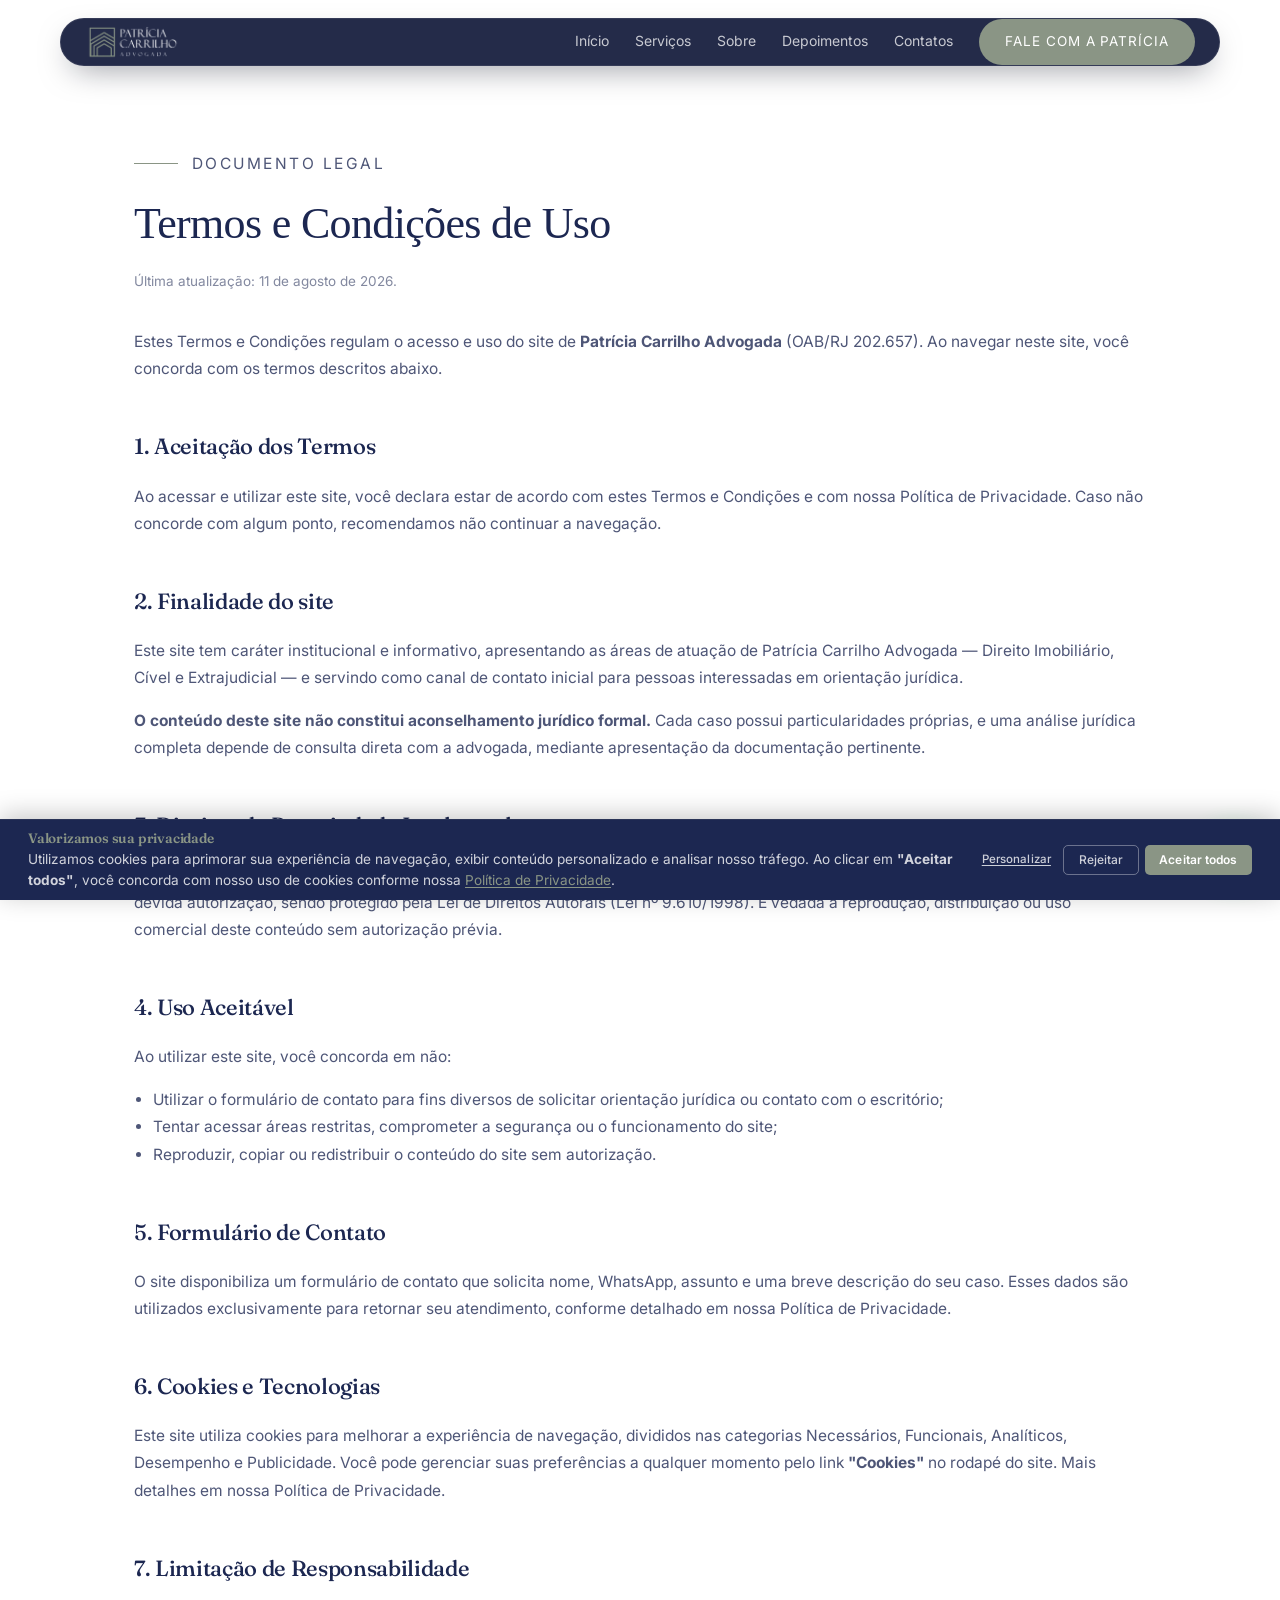
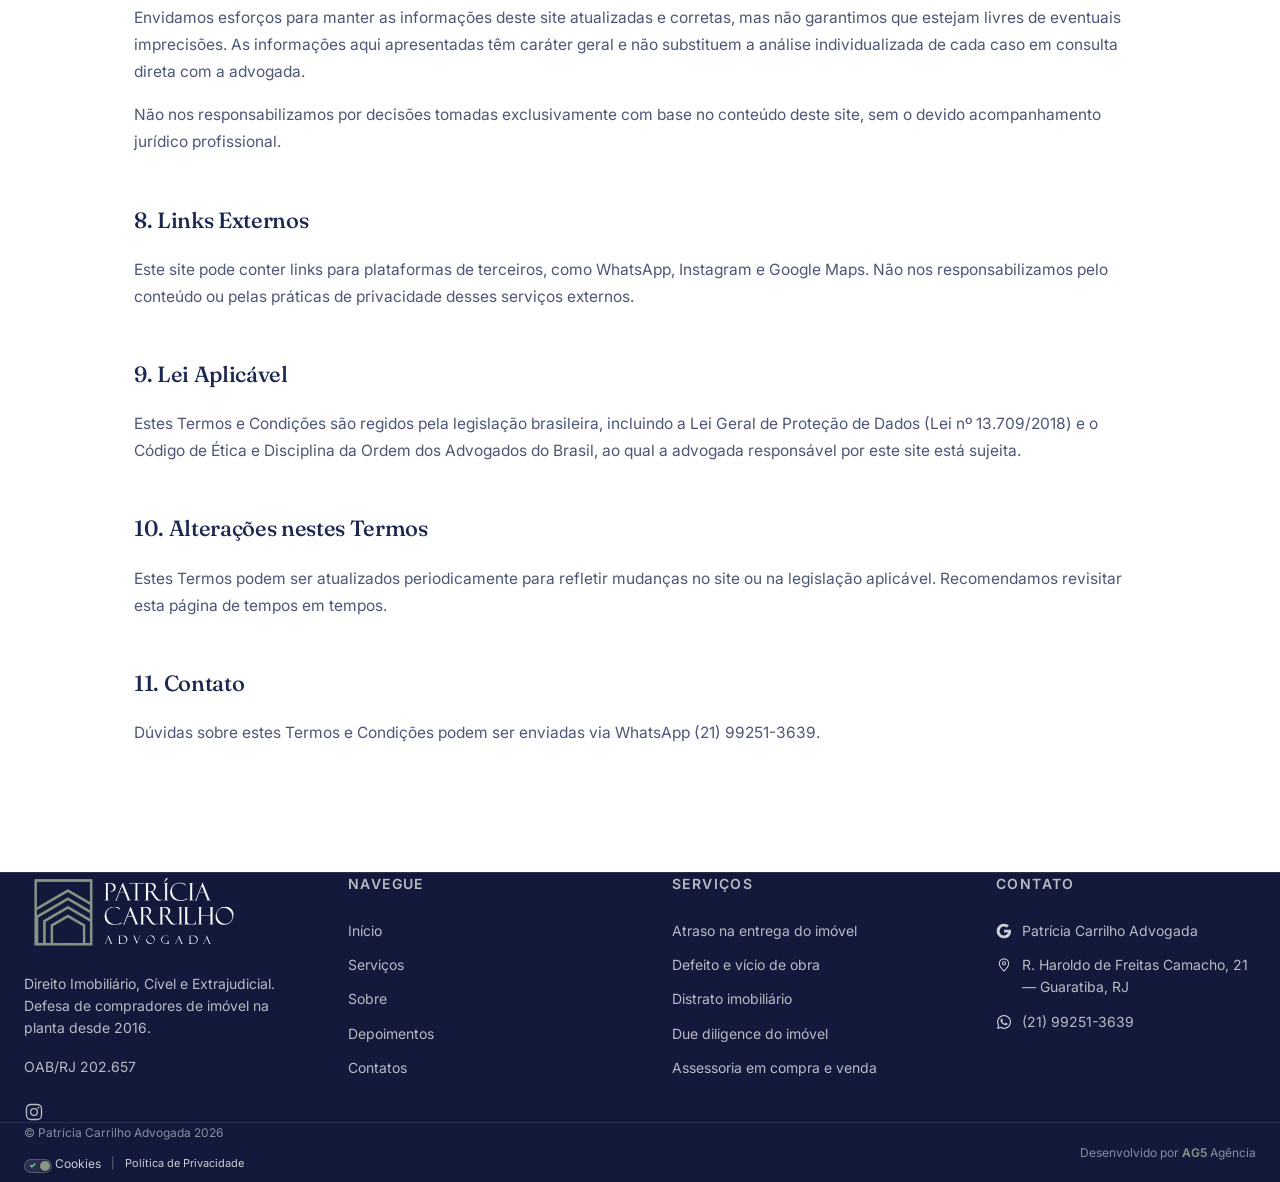
<file: termos-e-condicoes.html>
<!DOCTYPE html>
<html lang="pt-BR">
<head>
<meta charset="UTF-8" />
<meta name="viewport" content="width=device-width, initial-scale=1" />
<title>Termos e Condições — Patrícia Carrilho Advogada</title>
<meta name="description" content="Termos e condições de uso do site de Patrícia Carrilho Advogada, especialista em direito imobiliário no Rio de Janeiro." />
<meta name="robots" content="noindex, follow" />
<link rel="canonical" href="https://patriciacarrilhoadv.com.br/termos-e-condicoes" />
<link rel="icon" href="Assets/favicon-patricia-carrilho-advogada.ico" sizes="any" />
<link rel="icon" href="Assets/favicon-patricia-carrilho-advogada.png" type="image/png" sizes="96x96" />
<link rel="preconnect" href="https://fonts.googleapis.com" />
<link rel="preconnect" href="https://fonts.gstatic.com" crossorigin />
<!-- PageSpeed fix: Google Fonts carregado de forma assíncrona (preload + onload trick) — elimina render-blocking -->
<link rel="preload" href="https://fonts.googleapis.com/css2?family=Fraunces:opsz,wght@9..144,400;9..144,500;9..144,600&family=Inter:wght@300;400;500;600&display=swap" as="style" onload="this.onload=null;this.rel='stylesheet'" />
<noscript><link href="https://fonts.googleapis.com/css2?family=Fraunces:opsz,wght@9..144,400;9..144,500;9..144,600&family=Inter:wght@300;400;500;600&display=swap" rel="stylesheet" /></noscript>
<link rel="preload" href="style.css" as="style" />
<link rel="stylesheet" href="style.css" />
<!-- PageSpeed fix: CSS não crítico (cookie banner) com carregamento async -->
<link rel="preload" href="cookie-banner.css" as="style" onload="this.onload=null;this.rel='stylesheet'" />
<noscript><link rel="stylesheet" href="cookie-banner.css" /></noscript>
<style>
  /* PageSpeed fix: CSS crítico inline — fallback de fonte para o elemento LCP (h1) */
  h1{font-family:Georgia,'Times New Roman',serif}
</style>
<style>
  .legal{padding:150px 0 var(--s-7)}
  .legal h1{font-size:clamp(28px,3.6vw,44px)}
  .legal h2{font-size:22px;margin-top:var(--s-5)}
  .legal p,.legal li{color:rgba(28,39,81,.78);line-height:1.75;font-size:15.5px}
  .legal ul{padding-left:1.2em;margin:0 0 var(--s-2)}
  .legal .muted{font-size:13.5px;color:rgba(28,39,81,.55);margin-bottom:var(--s-4)}
</style>
</head>
<body>

<header class="site-header" id="header">
  <nav class="nav wrap" id="nav" aria-label="Navegação principal">
    <a href="index.html#topo" class="nav__logo"><img src="Assets/logo-patricia-carrilho-advogada-desktop.webp" alt="Patrícia Carrilho Advogada" width="400" height="141" /></a>
    <div class="nav__right">
      <div class="nav__links" id="menu">
        <a href="index.html#topo">Início</a>
        <a href="index.html#servicos">Serviços</a>
        <a href="index.html#sobre">Sobre</a>
        <a href="index.html#depoimentos">Depoimentos</a>
        <a href="index.html#contato">Contatos</a>
      </div>
      <a href="https://wa.me/5521992513639?text=Ol%C3%A1%2C%20vim%20atrav%C3%A9s%20do%20site%20e%20gostaria%20de%20agendar%20uma%20consulta." target="_blank" rel="noopener noreferrer" class="btn btn--sage nav__cta">Fale com a Patrícia</a>
      <button class="nav__burger" id="burger" aria-expanded="false" aria-controls="drawer" aria-label="Abrir menu"><span></span><span></span></button>
    </div>
  </nav>
</header>

<main>
  <section class="section legal">
    <div class="wrap wrap--narrow">
      <p class="eyebrow"><span class="rule"></span>Documento legal</p>
      <h1>Termos e Condições de Uso</h1>
      <p class="muted">Última atualização: 11 de agosto de 2026.</p>

      <p>Estes Termos e Condições regulam o acesso e uso do site de <strong>Patrícia Carrilho Advogada</strong> (OAB/RJ 202.657). Ao navegar neste site, você concorda com os termos descritos abaixo.</p>

      <h2>1. Aceitação dos Termos</h2>
      <p>Ao acessar e utilizar este site, você declara estar de acordo com estes Termos e Condições e com nossa <a href="politica-de-privacidade.html">Política de Privacidade</a>. Caso não concorde com algum ponto, recomendamos não continuar a navegação.</p>

      <h2>2. Finalidade do site</h2>
      <p>Este site tem caráter institucional e informativo, apresentando as áreas de atuação de Patrícia Carrilho Advogada — Direito Imobiliário, Cível e Extrajudicial — e servindo como canal de contato inicial para pessoas interessadas em orientação jurídica.</p>
      <p><strong>O conteúdo deste site não constitui aconselhamento jurídico formal.</strong> Cada caso possui particularidades próprias, e uma análise jurídica completa depende de consulta direta com a advogada, mediante apresentação da documentação pertinente.</p>

      <h2>3. Direitos de Propriedade Intelectual</h2>
      <p>Todo o conteúdo deste site — textos, identidade visual, logotipo e fotografias — pertence a Patrícia Carrilho Advogada ou é utilizado com a devida autorização, sendo protegido pela Lei de Direitos Autorais (Lei nº 9.610/1998). É vedada a reprodução, distribuição ou uso comercial deste conteúdo sem autorização prévia.</p>

      <h2>4. Uso Aceitável</h2>
      <p>Ao utilizar este site, você concorda em não:</p>
      <ul>
        <li>Utilizar o formulário de contato para fins diversos de solicitar orientação jurídica ou contato com o escritório;</li>
        <li>Tentar acessar áreas restritas, comprometer a segurança ou o funcionamento do site;</li>
        <li>Reproduzir, copiar ou redistribuir o conteúdo do site sem autorização.</li>
      </ul>

      <h2>5. Formulário de Contato</h2>
      <p>O site disponibiliza um formulário de contato que solicita nome, WhatsApp, assunto e uma breve descrição do seu caso. Esses dados são utilizados exclusivamente para retornar seu atendimento, conforme detalhado em nossa <a href="politica-de-privacidade.html">Política de Privacidade</a>.</p>

      <h2>6. Cookies e Tecnologias</h2>
      <p>Este site utiliza cookies para melhorar a experiência de navegação, divididos nas categorias Necessários, Funcionais, Analíticos, Desempenho e Publicidade. Você pode gerenciar suas preferências a qualquer momento pelo link <strong>"Cookies"</strong> no rodapé do site. Mais detalhes em nossa <a href="politica-de-privacidade.html">Política de Privacidade</a>.</p>

      <h2>7. Limitação de Responsabilidade</h2>
      <p>Envidamos esforços para manter as informações deste site atualizadas e corretas, mas não garantimos que estejam livres de eventuais imprecisões. As informações aqui apresentadas têm caráter geral e não substituem a análise individualizada de cada caso em consulta direta com a advogada.</p>
      <p>Não nos responsabilizamos por decisões tomadas exclusivamente com base no conteúdo deste site, sem o devido acompanhamento jurídico profissional.</p>

      <h2>8. Links Externos</h2>
      <p>Este site pode conter links para plataformas de terceiros, como WhatsApp, Instagram e Google Maps. Não nos responsabilizamos pelo conteúdo ou pelas práticas de privacidade desses serviços externos.</p>

      <h2>9. Lei Aplicável</h2>
      <p>Estes Termos e Condições são regidos pela legislação brasileira, incluindo a Lei Geral de Proteção de Dados (Lei nº 13.709/2018) e o Código de Ética e Disciplina da Ordem dos Advogados do Brasil, ao qual a advogada responsável por este site está sujeita.</p>

      <h2>10. Alterações nestes Termos</h2>
      <p>Estes Termos podem ser atualizados periodicamente para refletir mudanças no site ou na legislação aplicável. Recomendamos revisitar esta página de tempos em tempos.</p>

      <h2>11. Contato</h2>
      <p>Dúvidas sobre estes Termos e Condições podem ser enviadas via WhatsApp <a href="https://wa.me/5521992513639" target="_blank" rel="noopener noreferrer">(21) 99251-3639</a>.</p>
    </div>
  </section>
</main>

<footer class="footer">
  <div class="wrap footer__grid">
    <div class="footer__brand">
      <img class="footer__logo" src="Assets/logo-patricia-carrilho-advogada-desktop.webp" alt="Patrícia Carrilho Advogada" loading="lazy" width="400" height="141" />
      <p>Direito Imobiliário, Cível e Extrajudicial. Defesa de compradores de imóvel na planta desde 2016.</p>
      <p class="footer__oab">OAB/RJ 202.657</p>
      <div class="footer__social">
        <a href="https://www.instagram.com/patriciacarrilho.adv/" target="_blank" rel="noopener noreferrer" aria-label="Instagram de Patrícia Carrilho Advogada">
          <svg width="20" height="20" viewBox="0 0 24 24" fill="none" aria-hidden="true"><rect x="3" y="3" width="18" height="18" rx="5" stroke="currentColor" stroke-width="1.6" /><circle cx="12" cy="12" r="4" stroke="currentColor" stroke-width="1.6" /><circle cx="17.2" cy="6.8" r="1.1" fill="currentColor" /></svg>
        </a>
      </div>
    </div>
    <div>
      <p class="footer__title">Navegue</p>
      <div class="footer__links footer__links--plain">
        <a href="index.html#topo">Início</a>
        <a href="index.html#servicos">Serviços</a>
        <a href="index.html#sobre">Sobre</a>
        <a href="index.html#depoimentos">Depoimentos</a>
        <a href="index.html#contato">Contatos</a>
      </div>
    </div>
    <div>
      <p class="footer__title">Serviços</p>
      <div class="footer__links footer__links--plain">
        <a href="index.html#servicos">Atraso na entrega do imóvel</a>
        <a href="index.html#servicos">Defeito e vício de obra</a>
        <a href="index.html#servicos">Distrato imobiliário</a>
        <a href="index.html#servicos">Due diligence do imóvel</a>
        <a href="index.html#servicos">Assessoria em compra e venda</a>
      </div>
    </div>
    <div>
      <p class="footer__title">Contato</p>
      <div class="footer__links footer__contact">
        <a href="https://share.google/VdkKJ027XYUEv48NA" target="_blank" rel="noopener noreferrer">
          <svg class="footer__icon" width="16" height="16" viewBox="0 0 48 48" fill="currentColor" aria-hidden="true"><path d="M45.12 24.5c0-1.56-.14-3.06-.4-4.5H24v8.51h11.84c-.51 2.75-2.06 5.08-4.39 6.64v5.52h7.11c4.16-3.83 6.56-9.47 6.56-16.17z"/><path d="M24 46c5.94 0 10.92-1.97 14.56-5.33l-7.11-5.52c-1.97 1.32-4.49 2.1-7.45 2.1-5.73 0-10.58-3.87-12.31-9.07H4.34v5.7C7.96 41.07 15.4 46 24 46z"/><path d="M11.69 28.18A13.99 13.99 0 0 1 10.94 24c0-1.45.25-2.86.75-4.18v-5.7H4.34A21.99 21.99 0 0 0 2 24c0 3.55.85 6.91 2.34 9.88l7.35-5.7z"/><path d="M24 10.75c3.23 0 6.13 1.11 8.41 3.29l6.31-6.31C34.91 4.18 29.93 2 24 2 15.4 2 7.96 6.93 4.34 14.12l7.35 5.7c1.73-5.2 6.58-9.07 12.31-9.07z"/></svg>
          Patrícia Carrilho Advogada
        </a>
        <a href="https://www.google.com/maps/dir/?api=1&destination=R.+Haroldo+de+Freitas+Camacho,+21+-+Guaratiba,+Rio+de+Janeiro+-+RJ,+23047-530" target="_blank" rel="noopener noreferrer">
          <svg class="footer__icon" width="16" height="16" viewBox="0 0 24 24" fill="none" aria-hidden="true"><path d="M12 21s-7-6.2-7-11.2A7 7 0 0 1 19 9.8C19 14.8 12 21 12 21Z" stroke="currentColor" stroke-width="1.6" stroke-linejoin="round" /><circle cx="12" cy="9.5" r="2.4" stroke="currentColor" stroke-width="1.6" /></svg>
          R. Haroldo de Freitas Camacho, 21 — Guaratiba, RJ
        </a>
        <a href="https://wa.me/5521992513639?text=Ol%C3%A1%2C%20vim%20atrav%C3%A9s%20do%20site%20e%20gostaria%20de%20agendar%20uma%20consulta." target="_blank" rel="noopener noreferrer">
          <svg class="footer__icon" width="16" height="16" viewBox="0 0 448 512" fill="currentColor" aria-hidden="true"><path d="M380.9 97.1C339 55.1 283.2 32 223.9 32c-122.4 0-222 99.6-222 222 0 39.1 10.2 77.3 29.6 111L0 480l117.7-30.9c32.4 17.7 68.9 27 106.1 27h.1c122.3 0 224.1-99.6 224.1-222 0-59.3-25.2-115-67.1-157zm-157 341.6c-33.2 0-65.7-8.9-94-25.7l-6.7-4-69.8 18.3L72 359.2l-4.4-7c-18.5-29.4-28.2-63.3-28.2-98.2 0-101.7 82.8-184.5 184.6-184.5 49.3 0 95.6 19.2 130.4 54.1 34.8 34.9 56.2 81.2 56.1 130.5 0 101.8-84.9 184.6-186.6 184.6zm101.2-138.2c-5.5-2.8-32.8-16.2-37.9-18-5.1-1.9-8.8-2.8-12.5 2.8-3.7 5.6-14.3 18-17.6 21.8-3.2 3.7-6.5 4.2-12 1.4-32.6-16.3-54-29.1-75.5-66-5.7-9.8 5.7-9.1 16.3-30.3 1.8-3.7.9-6.9-.5-9.7-1.4-2.8-12.5-30.1-17.1-41.2-4.5-10.8-9.1-9.3-12.5-9.5-3.2-.2-6.9-.2-10.6-.2-3.7 0-9.7 1.4-14.8 6.9-5.1 5.6-19.4 19-19.4 46.3 0 27.3 19.9 53.7 22.6 57.4 2.8 3.7 39.1 59.7 94.8 83.8 35.2 15.2 49 16.5 66.6 13.9 10.7-1.6 32.8-13.4 37.4-26.4 4.6-13 4.6-24.1 3.2-26.4-1.3-2.5-5-3.9-10.5-6.6z"/></svg>
          (21) 99251-3639
        </a>
      </div>
    </div>
  </div>
  <div class="credits">
    <div class="wrap credits__inner">
      <div class="credits__left">
        <span>© Patrícia Carrilho Advogada 2026</span>
        <div class="footer-legal-links">
          <a href="#" id="ck-prefs-link" class="footer-cookie-link">
            <span id="cookie-toggle" class="cookie-toggle active">
              <span class="cookie-toggle__yes">✓</span>
              <span class="cookie-toggle__no">✕</span>
              <span id="cookie-toggle-dot" class="cookie-toggle__dot"></span>
            </span>
            Cookies
          </a>
          <span class="footer-legal-sep">|</span>
          <a href="politica-de-privacidade.html">Política de Privacidade</a>
        </div>
      </div>
      <span class="credits__right">Desenvolvido por <a href="https://www.ag5agencia.com.br" target="_blank" rel="noopener noreferrer">AG5</a> Agência</span>
    </div>
  </div>
</footer>

<div class="drawer-overlay" id="drawerOverlay"></div>
<aside class="drawer" id="drawer" aria-hidden="true">
  <div class="drawer__head">
    <a href="index.html#topo" class="drawer__logo"><img src="Assets/logo-patricia-carrilho-advogada-desktop.webp" alt="Patrícia Carrilho Advogada" width="400" height="141" /></a>
    <button class="drawer__close" id="drawerClose" aria-label="Fechar menu"><span></span><span></span></button>
  </div>
  <nav class="drawer__nav" aria-label="Navegação mobile">
    <a href="index.html#topo">Início</a>
    <a href="index.html#servicos">Serviços</a>
    <a href="index.html#sobre">Sobre</a>
    <a href="index.html#depoimentos">Depoimentos</a>
    <a href="index.html#contato">Contatos</a>
    <a href="https://wa.me/5521992513639?text=Ol%C3%A1%2C%20vim%20atrav%C3%A9s%20do%20site%20e%20gostaria%20de%20agendar%20uma%20consulta." target="_blank" rel="noopener noreferrer" class="btn btn--sage drawer__cta">Fale com a Patrícia</a>
  </nav>
</aside>

<!-- ========== COOKIE BANNER (Padrão AG5) ========== -->
<div id="ck-banner" class="ck-banner" role="dialog" aria-modal="true" aria-label="Aviso de cookies" aria-live="polite" aria-hidden="true">
  <div class="ck-banner__inner">
    <div class="ck-banner__content">
      <h2 class="ck-banner__title">Valorizamos sua privacidade</h2>
      <p class="ck-banner__text">
        Utilizamos cookies para aprimorar sua experiência de navegação, exibir conteúdo
        personalizado e analisar nosso tráfego. Ao clicar em <strong>"Aceitar todos"</strong>,
        você concorda com nosso uso de cookies conforme nossa
        <a href="politica-de-privacidade.html" class="ck-banner__link">Política de Privacidade</a>.
      </p>
    </div>
    <div class="ck-banner__actions">
      <button id="ck-customize" class="ck-btn ck-btn--ghost">Personalizar</button>
      <button id="ck-reject" class="ck-btn ck-btn--outline">Rejeitar</button>
      <button id="ck-accept-all" class="ck-btn ck-btn--primary">Aceitar todos</button>
    </div>
  </div>
</div>

<div id="ck-modal" class="ck-modal" role="dialog" aria-modal="true" aria-label="Personalizar preferências de cookies" aria-hidden="true">
  <div class="ck-modal__overlay" id="ck-modal-overlay"></div>
  <div class="ck-modal__box">
    <div class="ck-modal__header">
      <h2 class="ck-modal__title">Personalizar preferências de consentimento</h2>
      <button class="ck-modal__close" id="ck-modal-close" aria-label="Fechar modal">
        <svg width="18" height="18" viewBox="0 0 24 24" fill="none" aria-hidden="true">
          <path d="M18 6L6 18M6 6l12 12" stroke="currentColor" stroke-width="2" stroke-linecap="round" stroke-linejoin="round" />
        </svg>
      </button>
    </div>
    <div class="ck-modal__body">
      <p class="ck-modal__intro">
        Utilizamos cookies para ajudar você a navegar com eficiência e executar certas funções.
        Os cookies classificados como <strong>"Necessário"</strong> são essenciais para o
        funcionamento básico do site e não podem ser desativados.
      </p>

      <div class="ck-category">
        <div class="ck-category__header">
          <div class="ck-category__info">
            <h3 class="ck-category__name">Necessário</h3>
            <p class="ck-category__desc">Essenciais para o funcionamento do site. Não armazenam dados pessoalmente identificáveis.</p>
          </div>
          <span class="ck-category__badge">Sempre ativo</span>
        </div>
      </div>

      <div class="ck-category">
        <div class="ck-category__header">
          <div class="ck-category__info">
            <h3 class="ck-category__name">Funcional</h3>
            <p class="ck-category__desc">Ajudam a executar funcionalidades como compartilhamento em mídia social e recursos de terceiros.</p>
          </div>
          <label class="ck-toggle" aria-label="Ativar cookies funcionais">
            <input type="checkbox" id="ck-functional" name="functional">
            <span class="ck-toggle__slider"></span>
          </label>
        </div>
      </div>

      <div class="ck-category">
        <div class="ck-category__header">
          <div class="ck-category__info">
            <h3 class="ck-category__name">Analítico</h3>
            <p class="ck-category__desc">Usados para entender como os visitantes interagem com o site (visitantes, taxa de rejeição, etc.).</p>
          </div>
          <label class="ck-toggle" aria-label="Ativar cookies analíticos">
            <input type="checkbox" id="ck-analytics" name="analytics">
            <span class="ck-toggle__slider"></span>
          </label>
        </div>
      </div>

      <div class="ck-category">
        <div class="ck-category__header">
          <div class="ck-category__info">
            <h3 class="ck-category__name">Desempenho</h3>
            <p class="ck-category__desc">Analisam índices de desempenho do site para oferecer melhor experiência ao visitante.</p>
          </div>
          <label class="ck-toggle" aria-label="Ativar cookies de desempenho">
            <input type="checkbox" id="ck-performance" name="performance">
            <span class="ck-toggle__slider"></span>
          </label>
        </div>
      </div>

      <div class="ck-category">
        <div class="ck-category__header">
          <div class="ck-category__info">
            <h3 class="ck-category__name">Publicidade</h3>
            <p class="ck-category__desc">Entregam anúncios personalizados com base nas páginas visitadas anteriormente.</p>
          </div>
          <label class="ck-toggle" aria-label="Ativar cookies de publicidade">
            <input type="checkbox" id="ck-advertising" name="advertising">
            <span class="ck-toggle__slider"></span>
          </label>
        </div>
      </div>
    </div>

    <div class="ck-modal__footer">
      <button id="ck-modal-reject" class="ck-btn ck-btn--outline">Rejeitar</button>
      <button id="ck-modal-save" class="ck-btn ck-btn--ghost">Salvar Preferências</button>
      <button id="ck-modal-accept-all" class="ck-btn ck-btn--primary">Aceitar todos</button>
    </div>
  </div>
</div>

<button id="ck-prefs-btn" class="ck-prefs-btn" aria-label="Preferências de cookies" style="display:none;">Cookies</button>

<!-- WhatsApp Premium Experience -->
<div class="wa-premium-container">
  <!-- Balão de Mensagem Glassmorphism -->
  <div id="wa-message-bubble" class="wa-bubble">
    <button class="wa-close" id="wa-close-btn" aria-label="Fechar balão de mensagem">
      <svg viewBox="0 0 24 24" fill="none" stroke="currentColor" stroke-width="2.5" stroke-linecap="round" width="14" height="14" aria-hidden="true"><path d="M18 6L6 18M6 6l12 12"/></svg>
    </button>
    <div class="wa-content">
      <div class="wa-header">
        <div class="wa-avatar-wrapper">
          <img src="Assets/patricia-carrilho-advogada-sorridente-mesa-01.webp" alt="Dra. Patrícia Carrilho" class="wa-avatar" width="48" height="48">
        </div>
        <div class="wa-info">
          <span class="wa-name">Dra. Patrícia Carrilho</span>
        </div>
      </div>
      <div id="wa-typing" class="wa-typing">
        <span></span><span></span><span></span>
      </div>
      <div id="wa-real-message" class="wa-message-text" style="display:none;">
        <p>Olá! Estamos à disposição para esclarecer suas dúvidas. <strong>Atendimento humanizado.</strong></p>
      </div>
    </div>
  </div>

  <!-- Botão Flutuante Redondo (SVG oficial WhatsApp com cauda) -->
  <a href="https://wa.me/5521992513639?text=Ol%C3%A1%2C%20vim%20atrav%C3%A9s%20do%20site%20e%20gostaria%20de%20agendar%20uma%20consulta%20jur%C3%ADdica."
     class="wa-float-btn" target="_blank" rel="noopener noreferrer"
     id="wa-main-btn" aria-label="Fale conosco pelo WhatsApp">
    <svg viewBox="0 0 24 24" fill="currentColor" aria-hidden="true" width="30" height="30">
      <path d="M17.472 14.382c-.297-.149-1.758-.867-2.03-.967-.273-.099-.471-.148-.67.15-.197.297-.767.966-.94 1.164-.173.199-.347.223-.644.075-.297-.15-1.255-.463-2.39-1.475-.883-.788-1.48-1.761-1.653-2.059-.173-.297-.018-.458.13-.606.134-.133.298-.347.446-.52.149-.174.198-.298.298-.497.099-.198.05-.371-.025-.52-.075-.149-.669-1.612-.916-2.207-.242-.579-.487-.5-.669-.51-.173-.008-.371-.01-.57-.01-.198 0-.52.074-.792.372-.272.297-1.04 1.016-1.04 2.479 0 1.462 1.065 2.875 1.213 3.074.149.198 2.096 3.2 5.077 4.487.709.306 1.262.489 1.694.625.712.227 1.36.195 1.871.118.571-.085 1.758-.719 2.006-1.413.248-.694.248-1.289.173-1.413-.074-.124-.272-.198-.57-.347m-5.421 7.403h-.004a9.87 9.87 0 01-5.031-1.378l-.361-.214-3.741.982.998-3.648-.235-.374a9.86 9.86 0 01-1.51-5.26c.001-5.45 4.436-9.884 9.888-9.884 2.64 0 5.122 1.03 6.988 2.898a9.825 9.825 0 012.893 6.994c-.003 5.45-4.437 9.884-9.885 9.884m8.413-18.297A11.815 11.815 0 0012.05 0C5.495 0 .16 5.335.157 11.892c0 2.096.547 4.142 1.588 5.945L.057 24l6.305-1.654a11.882 11.882 0 005.683 1.448h.005c6.554 0 11.89-5.335 11.893-11.893a11.821 11.821 0 00-3.48-8.413z"/>
    </svg>
    <span class="wa-badge" id="wa-notification" aria-hidden="true">1</span>
  </a>
</div>

<script src="cookie-banner.js" defer></script>
<script src="script.js" defer></script>
</body>
</html>
</file>
<file: style.css>
:root{
  --color-navy:#1C2751;
  --color-sage:#8A9585;
  --color-white:#FFFFFF;
  --color-neutral:#F0F0F0;
  --color-navy-deep:#12193A;
  --font-title:"Fraunces",Georgia,"Times New Roman",serif;
  --font-body:"Inter",Helvetica,Arial,sans-serif;
  --wrap:1240px;
  --s-1:8px;--s-2:16px;--s-3:24px;--s-4:34px;--s-5:52px;--s-6:70px;--s-7:110px;
  --ease:cubic-bezier(.16,1,.3,1);
}

*,*::before,*::after{box-sizing:border-box}
html{scroll-behavior:smooth;overflow-x:hidden;width:100%}
body{margin:0;background:var(--color-white);color:var(--color-navy);font-family:var(--font-body);font-size:16px;line-height:1.6;-webkit-font-smoothing:antialiased;overflow-x:hidden}
img{max-width:100%;display:block}
a{color:inherit;text-decoration:none;transition:color .25s ease}
a:hover{color:var(--color-sage)}
h1,h2,h3{font-family:var(--font-title);font-weight:500;letter-spacing:-.015em;margin:0;text-wrap:pretty}
h1{font-size:clamp(34px,4.6vw,66px);line-height:1.03;margin-bottom:var(--s-3)}
h1 em{font-style:italic;color:var(--color-sage)}
h2{font-size:clamp(28px,3.2vw,46px);line-height:1.1;margin-bottom:var(--s-3)}
.h2--big{font-size:clamp(30px,3.4vw,48px)}
h3{font-size:22px;line-height:1.25}
p{margin:0 0 var(--s-2)}
input,textarea,select,button{font:inherit}

.wrap{max-width:var(--wrap);margin:0 auto;padding:0 var(--s-3)}
.wrap--narrow{max-width:1060px}
.section{padding:var(--s-7) 0}
.section--navy{background:var(--color-navy);color:var(--color-white)}
.section--neutral{background:var(--color-neutral)}
/* Accessibility fix: contraste WCAG 4.5:1 — opacidade elevada de 0.6 para 0.68 */
.muted{font-size:13.5px;color:rgba(28,39,81,.68)}
.eyebrow{display:flex;align-items:center;gap:14px;font-size:12.5px;letter-spacing:.16em;text-transform:uppercase;color:var(--color-sage);margin-bottom:var(--s-3)}
.rule{width:44px;height:1px;background:var(--color-sage)}
.lead{font-size:17px;line-height:1.7;color:rgba(28,39,81,.72);max-width:34em}
.lead--light{color:rgba(255,255,255,.72)}
.diamond{width:7px;height:7px;background:var(--color-sage);transform:rotate(45deg);flex:none}

/* ---------- botões e links ---------- */
.btn{display:inline-block;padding:17px 30px;font-size:13.5px;letter-spacing:.07em;text-transform:uppercase;transition:background .25s ease,color .25s ease,border-color .25s ease;cursor:pointer;border:0}
.btn--navy{background:var(--color-navy);color:var(--color-white)}
.btn--navy:hover{background:var(--color-sage);color:var(--color-white)}
.btn--sage{background:var(--color-sage);color:var(--color-white)}
.btn--sage:hover{background:var(--color-white);color:var(--color-navy)}
.btn--ghost{border:1px solid rgba(28,39,81,.25);color:var(--color-navy)}
.btn--ghost:hover{border-color:var(--color-sage);color:var(--color-sage)}
.btn--block{width:100%}
.btn-row{display:flex;flex-wrap:wrap;gap:14px;margin-bottom:var(--s-4)}
.link-underline{font-size:13.5px;letter-spacing:.06em;text-transform:uppercase;border-bottom:1px solid var(--color-sage);padding-bottom:5px}
.link-underline--light{color:rgba(255,255,255,.78)}

/* ---------- header ---------- */
.site-header{position:fixed;top:18px;left:0;right:0;z-index:50;display:flex;justify-content:center;pointer-events:none}
.nav{pointer-events:auto;width:min(1160px,calc(100% - 36px));display:flex;align-items:center;justify-content:space-between;gap:var(--s-3);padding:10px 10px 10px 26px;background:rgba(18,25,58,.92);backdrop-filter:blur(8px);-webkit-backdrop-filter:blur(8px);border:1px solid rgba(255,255,255,.08);border-radius:999px;box-shadow:0 12px 32px -12px rgba(9,13,30,.5);transition:padding .3s ease,box-shadow .3s ease}
.site-header.is-compact .nav{box-shadow:0 16px 40px -14px rgba(9,13,30,.65)}
.nav__logo img{height:34px;width:auto;transition:height .3s ease}
.site-header.is-compact .nav__logo img{height:30px}
.nav__right{display:flex;align-items:center;gap:26px}
.nav__links{display:flex;gap:26px;align-items:center;font-size:14px;color:rgba(255,255,255,.75)}
.nav__links a{position:relative;padding-bottom:2px;background-image:linear-gradient(var(--color-sage),var(--color-sage));background-repeat:no-repeat;background-position:left bottom;background-size:0% 1px;transition:color .35s ease,background-size .45s var(--ease)}
.nav__links a:hover{color:var(--color-white);background-size:100% 1px}
.nav__cta{padding:12px 26px;white-space:nowrap;border-radius:999px;transition:transform .3s ease,box-shadow .3s ease,background .3s ease,color .3s ease}
.nav__cta:hover{transform:translateY(-2px);box-shadow:0 8px 20px -6px rgba(138,149,133,.55)}
.nav__burger{display:none;flex-direction:column;align-items:center;justify-content:center;gap:5px;width:42px;height:42px;background:rgba(255,255,255,.06);border:1px solid rgba(255,255,255,.16);border-radius:50%;padding:0;cursor:pointer;transition:background-color .3s var(--ease),border-color .3s var(--ease),transform .25s var(--ease)}
.nav__burger:hover{background:rgba(138,149,133,.18);border-color:rgba(138,149,133,.5);transform:scale(1.05)}
.nav__burger:active{transform:scale(.94)}
.nav__burger span{display:block;width:16px;height:1.5px;border-radius:1px;background:var(--color-white);transition:transform .35s var(--ease),opacity .35s var(--ease)}
.nav__burger[aria-expanded="true"]{background:var(--color-sage);border-color:var(--color-sage)}
.nav__burger[aria-expanded="true"] span:first-child{transform:translateY(3.25px) rotate(45deg)}
.nav__burger[aria-expanded="true"] span:last-child{transform:translateY(-3.25px) rotate(-45deg)}

/* ---------- drawer mobile (menu premium) ---------- */
.drawer-overlay{position:fixed;inset:0;background:rgba(18,25,58,.55);opacity:0;visibility:hidden;transition:opacity .35s var(--ease);z-index:9998}
.drawer-overlay.is-open{opacity:1;visibility:visible}
.drawer{position:fixed;top:0;right:0;bottom:0;width:min(360px,86vw);background:var(--color-navy);z-index:9999;display:flex;flex-direction:column;transform:translateX(100%);transition:transform .4s var(--ease);box-shadow:-20px 0 60px rgba(18,25,58,.35)}
.drawer.is-open{transform:translateX(0)}
.drawer__head{display:flex;align-items:center;justify-content:space-between;padding:var(--s-3);border-bottom:1px solid rgba(255,255,255,.14)}
.drawer__logo img{height:38px;width:auto}
.drawer__close{background:transparent;border:0;padding:10px;cursor:pointer;display:flex;flex-direction:column;justify-content:center;align-items:center;width:40px;height:40px}
.drawer__close span{position:absolute;width:20px;height:1.5px;background:var(--color-white)}
.drawer__close span:first-child{transform:rotate(45deg)}
.drawer__close span:last-child{transform:rotate(-45deg)}
.drawer__nav{display:flex;flex-direction:column;padding:var(--s-2) 0;overflow-y:auto}
.drawer__nav a{padding:18px var(--s-3);font-size:14.5px;letter-spacing:.06em;text-transform:uppercase;color:rgba(255,255,255,.78);border-bottom:1px solid rgba(255,255,255,.08);opacity:.85;transition:opacity .2s ease,color .2s ease,background .2s ease}
.drawer__nav a:hover{opacity:1;color:var(--color-sage);background:rgba(255,255,255,.04)}
.drawer__cta{margin:var(--s-3);text-align:center;border-bottom:0 !important}
body.drawer-open,body.no-scroll{overflow:hidden}
@media (min-width:901px){
  .drawer,.drawer-overlay{display:none}
}

/* ---------- hero ---------- */
.hero{padding-top:118px;padding-bottom:var(--s-4)}
.hero__grid{display:grid;grid-template-columns:minmax(0,55fr) minmax(0,45fr);gap:44px;align-items:center;min-height:min(60.3vh,516px)}
.hero__text{padding:var(--s-2) 0}
.hero__media{position:relative;align-self:stretch;min-height:367px}
.hero__frame{position:absolute;inset:0;background:var(--color-neutral);overflow:hidden}
.hero__frame::after{content:'';position:absolute;inset:0;clip-path:polygon(18% 0,100% 0,100% 100%,0 100%);border:1px solid rgba(138,149,133,.55);pointer-events:none;z-index:2}
.hero__frame img{width:100%;height:100%;object-fit:cover;object-position:50% 28%;clip-path:polygon(18% 0,100% 0,100% 100%,0 100%);animation:heroReveal .9s var(--ease) both;will-change:transform,clip-path;filter:saturate(1.03) contrast(1.02)}
.hero__seal{position:absolute;top:26px;right:-1px;background:var(--color-white);color:var(--color-navy);font-family:var(--font-title);font-size:12px;letter-spacing:.14em;padding:9px 16px;box-shadow:0 10px 28px -10px rgba(18,25,58,.4);animation:fadeIn .8s .55s ease both}

/* ---------- grids ---------- */
.grid-2{display:grid;grid-template-columns:minmax(0,1fr) minmax(0,1fr);gap:var(--s-5);align-items:center}
.grid-2--wide{gap:var(--s-6);align-items:start}
.grid-2--about{grid-template-columns:minmax(0,44fr) minmax(0,56fr);gap:64px}
.outcome__media{max-width:600px;margin:0 auto}
.outcome__media img{width:100%;height:auto;display:block}
.section__head{display:flex;flex-wrap:wrap;gap:var(--s-3);align-items:flex-end;justify-content:space-between;margin-bottom:var(--s-5)}
.section__head h2{max-width:22em;margin-bottom:0}

/* ---------- dor & solução: composição assimétrica editorial ---------- */
.ds{padding-bottom:0}
.ds__head{max-width:34em;margin-bottom:var(--s-6)}
.ds__head h2{font-size:clamp(28px,3.6vw,42px)}

.ds__scene{position:relative;display:grid;grid-template-columns:minmax(220px,26fr) minmax(0,74fr);align-items:end}

/* coluna estreita: o peso do problema, comprimida, quase saindo de cena */
.ds__weight{position:relative;grid-column:1;z-index:1;min-height:460px;display:flex;flex-direction:column;justify-content:flex-end;filter:grayscale(.35)}
.ds__weight-img{position:relative;flex:1;overflow:hidden;box-shadow:14px 0 40px -20px rgba(0,0,0,.6)}
.ds__weight-img img{width:100%;height:100%;object-fit:cover;object-position:70% 22%;filter:brightness(.62) contrast(1.05)}
.ds__weight-img::after{content:'';position:absolute;inset:0;background:linear-gradient(180deg,rgba(9,13,30,0) 45%,rgba(9,13,30,.92));}
.ds__weight-copy{position:absolute;left:0;right:0;bottom:0;padding:26px 22px}
.ds__count{display:block;font-family:var(--font-title);font-size:64px;line-height:.85;color:rgba(255,255,255,.92)}
.ds__count-label{display:block;margin-top:10px;font-size:12.5px;line-height:1.5;letter-spacing:.02em;color:rgba(255,255,255,.62)}

/* coluna dominante: a virada, maior, sobrepondo a coluna do problema */
.ds__relief{position:relative;grid-column:2;z-index:2;margin-left:-64px;background:var(--color-navy-deep);display:grid;grid-template-columns:52fr 48fr;align-items:stretch;box-shadow:0 30px 70px -24px rgba(9,13,30,.7);border:1px solid rgba(138,149,133,.22)}
.ds__relief-img{position:relative;min-height:420px;overflow:hidden}
.ds__relief-img img{width:100%;height:100%;object-fit:cover;transition:transform .8s var(--ease)}
.ds__relief:hover .ds__relief-img img{transform:scale(1.04)}
.ds__relief-img::after{content:'';position:absolute;inset:0;box-shadow:inset -40px 0 60px -40px rgba(9,13,30,.5)}
.ds__relief-copy{padding:var(--s-5) var(--s-5) var(--s-5) var(--s-4)}
.ds__kicker{display:inline-flex;align-items:center;gap:9px;font-family:var(--font-title);font-style:italic;font-size:13px;color:var(--color-sage);margin-bottom:16px}
.ds__kicker::before{content:'';width:20px;height:1px;background:var(--color-sage)}
.ds__relief-copy h3{font-size:clamp(23px,2.3vw,29px);line-height:1.2;margin-bottom:22px;color:var(--color-white)}
.ds__list{display:grid;gap:14px;list-style:none;max-width:26em}
.ds__list li{font-size:14.5px;line-height:1.5;color:rgba(255,255,255,.8);padding-left:22px;position:relative}
.ds__list li::before{content:'✓';position:absolute;left:0;top:0;color:var(--color-sage);font-weight:700}

/* ---------- serviços ---------- */
.services{display:grid;grid-template-columns:repeat(auto-fit,minmax(300px,1fr));gap:2px;background:var(--color-navy-deep)}
.service{position:relative;min-height:340px;display:flex;flex-direction:column;justify-content:flex-end;padding:30px 30px 34px;overflow:hidden;isolation:isolate}
.service__bg{position:absolute;inset:0;width:100%;height:100%;object-fit:cover;z-index:-2;filter:grayscale(.25) brightness(.55);transition:transform .7s var(--ease),filter .5s ease}
.service:hover .service__bg{transform:scale(1.06);filter:grayscale(0) brightness(.42)}
.service::after{content:'';position:absolute;inset:0;z-index:-1;background:linear-gradient(180deg,rgba(9,13,30,.15) 0%,rgba(9,13,30,.55) 45%,rgba(9,13,30,.94) 100%)}
.service__n{position:relative;font-family:var(--font-title);font-size:64px;line-height:1;color:rgba(138,149,133,.85);margin-bottom:10px;transition:color .4s ease}
.service:hover .service__n{color:var(--color-sage)}
.service__body{position:relative}
.service h3{position:relative;margin:0 0 10px;max-width:16em;font-size:21px;line-height:1.24;color:var(--color-white)}
.service p{position:relative;margin:0;font-size:14px;line-height:1.55;color:rgba(255,255,255,.68);max-width:28em;transition:color .3s ease}
.service:hover p{color:rgba(255,255,255,.85)}
.chips{display:flex;flex-wrap:wrap;gap:10px;align-items:center;margin-top:44px}
.chips__label{font-size:13px;letter-spacing:.1em;text-transform:uppercase;color:rgba(28,39,81,.55);margin-right:var(--s-1)}
.chip{border:1px solid rgba(28,39,81,.2);padding:8px 15px;font-size:14px;color:rgba(28,39,81,.75);transition:border-color .25s ease,color .25s ease,background .25s ease}
.chip:hover{border-color:var(--color-sage);color:var(--color-sage);background:rgba(138,149,133,.08)}

/* ---------- ticks (lista de benefícios) ---------- */
.ticks{list-style:none;margin:0 0 var(--s-4);padding:0;display:grid;gap:14px}
.ticks li{position:relative;padding-left:22px;font-size:16px;line-height:1.55}
.ticks li::before{content:"";position:absolute;left:0;top:9px;width:7px;height:7px;background:var(--color-sage);transform:rotate(45deg)}

/* ---------- sobre ---------- */

/* ---------- carrossel "quem cuida do seu caso": coverflow editorial (coluna) ---------- */
.carousel-about{position:relative;padding-bottom:var(--s-4)}
.carousel-about__track{display:flex;align-items:center;justify-content:center;height:520px;perspective:1200px;overflow:hidden}
.carousel-about__slide{position:absolute;width:295px;height:400px;margin:0;backface-visibility:hidden;-webkit-backface-visibility:hidden;transition:transform .55s var(--ease),opacity .55s var(--ease),filter .55s var(--ease);cursor:pointer}
.carousel-about__slide img{width:100%;height:100%;object-fit:cover;image-rendering:-webkit-optimize-contrast;box-shadow:0 30px 60px -20px rgba(28,39,81,.4)}
.carousel-about__slide figcaption{position:absolute;left:0;right:0;bottom:-30px;text-align:center;font-size:12.5px;letter-spacing:.03em;color:rgba(28,39,81,.6);opacity:0;transition:opacity .4s ease}

.carousel-about__slide[data-pos="0"]{transform:none;opacity:1;filter:none;z-index:5}
.carousel-about__slide[data-pos="0"] figcaption{opacity:1}
.carousel-about__slide[data-pos="-1"]{transform:translateX(-185px) scale(.8) rotateY(18deg);opacity:.7;filter:grayscale(.5) brightness(.75);z-index:4}
.carousel-about__slide[data-pos="1"]{transform:translateX(185px) scale(.8) rotateY(-18deg);opacity:.7;filter:grayscale(.5) brightness(.75);z-index:4}
.carousel-about__slide[data-pos="-2"]{transform:translateX(305px) scale(.64) rotateY(24deg);opacity:.3;filter:grayscale(.7) brightness(.6);z-index:3}
.carousel-about__slide[data-pos="2"]{transform:translateX(-305px) scale(.64) rotateY(-24deg);opacity:.3;filter:grayscale(.7) brightness(.6);z-index:3}
.carousel-about__slide[data-pos="far"]{transform:scale(.5);opacity:0;pointer-events:none;z-index:1}

.carousel-about__arrow{position:absolute;top:50%;transform:translateY(-50%);width:46px;height:46px;border-radius:50%;background:var(--color-white);border:1px solid rgba(28,39,81,.15);color:var(--color-navy);font-size:22px;line-height:1;cursor:pointer;z-index:6;box-shadow:0 12px 28px -12px rgba(28,39,81,.3);transition:background .25s ease,color .25s ease}
.carousel-about__arrow:hover{background:var(--color-navy);color:var(--color-white)}
.carousel-about__arrow--prev{left:0}
.carousel-about__arrow--next{right:0}

.signature{margin-top:26px;font-family:var(--font-title);font-size:20px;color:var(--color-sage)}

/* ---------- depoimentos ---------- */
.carousel{position:relative;border-top:1px solid rgba(255,255,255,.16);padding-top:44px;min-height:250px}
.carousel__item{margin:0;position:absolute;left:0;right:0;opacity:0;visibility:hidden;transition:opacity .6s ease-in-out}
.carousel__item.is-active{opacity:1;visibility:visible;position:relative}
.carousel__item p{font-family:var(--font-title);font-weight:400;font-size:clamp(21px,2.4vw,33px);line-height:1.35;margin-bottom:26px}
.carousel__item footer{display:flex;flex-wrap:wrap;gap:6px var(--s-2);align-items:center;font-size:14px;color:rgba(255,255,255,.62)}
.carousel__item .who{color:var(--color-white)}
.carousel__item .tag{color:var(--color-sage)}
.carousel__nav{display:flex;flex-wrap:wrap;gap:12px;align-items:center;margin-top:var(--s-4)}
.dots{display:flex;gap:12px}
/* Accessibility fix: touch target mínimo 44px de altura via padding, mantendo o visual do dot (3px) com background-clip */
.dots button{width:38px;height:3px;padding:20.5px 0;background-clip:content-box;border:0;background:rgba(255,255,255,.25);cursor:pointer;transition:background .25s ease}
.dots button:hover{background:rgba(255,255,255,.6)}
.dots button.is-on{background:var(--color-sage)}
.carousel__count{display:none;align-items:center;gap:16px}
.carousel__arrow{flex:none;width:38px;height:38px;border-radius:50%;border:1px solid rgba(255,255,255,.22);background:transparent;color:var(--color-white);font-size:19px;line-height:1;cursor:pointer;transition:border-color .25s ease,background-color .25s ease}
.carousel__arrow:hover{border-color:var(--color-sage);background:rgba(138,149,133,.15)}
.carousel__progress{flex:1 1 auto;min-width:120px;height:3px;background:rgba(255,255,255,.16);overflow:hidden}
.carousel__progress-bar{display:block;height:100%;width:11.11%;background:var(--color-sage);transition:width .5s var(--ease)}

/* ---------- mural de depoimentos (masonry, telas grandes) ---------- */
.wall{display:none}
@media (min-width:1280px){
  .carousel,.carousel__nav{display:none}
  #depoimentos .wrap--narrow{max-width:1240px}
  .wall{display:grid;grid-template-columns:repeat(3,1fr);gap:14px;margin-top:8px}
  .wall__item{position:relative;overflow:hidden;margin:0;padding:22px 20px 18px;background:rgba(255,255,255,.04);border:1px solid rgba(255,255,255,.08);transition:background .3s ease,border-color .3s ease,transform .3s ease}
  .wall__item:hover{background:rgba(255,255,255,.07);border-color:rgba(138,149,133,.4);transform:translateY(-2px)}
  .wall__item::before{content:'“';position:absolute;top:-14px;right:10px;font-family:var(--font-title);font-size:64px;line-height:1;color:rgba(138,149,133,.14);pointer-events:none}
  .wall__item p{position:relative;font-size:14px;line-height:1.5;margin:0 0 14px;color:rgba(255,255,255,.88);display:-webkit-box;-webkit-line-clamp:4;-webkit-box-orient:vertical;overflow:hidden}
  .wall__item footer{position:relative;display:flex;flex-wrap:wrap;gap:4px var(--s-2);align-items:center;font-size:11.5px;color:rgba(255,255,255,.5)}
  .wall__item .who{color:var(--color-sage);font-weight:600}
  .wall__item .tag{display:none}
}

/* ---------- faq ---------- */
.faq__title{max-width:20em;margin-bottom:20px}
.faq-flip__hint{margin-bottom:var(--s-5);font-size:14.5px;color:rgba(28,39,81,.55)}

/* ---------- FAQ em cards flip 3D ---------- */
.faq-flip__grid{display:grid;grid-template-columns:repeat(3,1fr);gap:22px}
.faq-flip__card{position:relative;display:block;box-sizing:border-box;width:100%;min-width:0;height:300px;margin:0;padding:0;background:transparent;border:0;cursor:pointer;perspective:1600px;text-align:left;font:inherit;color:inherit;-webkit-appearance:none;appearance:none}
.faq-flip__inner{position:relative;display:block;width:100%;height:100%;transition:transform .6s cubic-bezier(.4,.2,.2,1);transform-style:preserve-3d}
.faq-flip__card.is-flipped .faq-flip__inner{transform:rotateY(180deg)}
.faq-flip__face{position:absolute;inset:0;box-sizing:border-box;width:100%;backface-visibility:hidden;-webkit-backface-visibility:hidden;padding:30px 26px;display:flex;flex-direction:column}
.faq-flip__face--front{background:var(--color-white);border:1px solid rgba(28,39,81,.14);border-left:2px solid var(--color-sage);justify-content:space-between}
.faq-flip__face--back{background:var(--color-navy);color:var(--color-white);transform:rotateY(180deg);justify-content:center}
.faq-flip__n{display:block;font-family:var(--font-title);font-size:38px;line-height:1;color:rgba(138,149,133,.55)}
.faq-flip__q{display:block;width:100%;margin-top:16px;font-family:var(--font-title);font-size:19px;line-height:1.32;color:var(--color-navy)}
.faq-flip__tap{display:block;font-size:11.5px;letter-spacing:.08em;text-transform:uppercase;color:rgba(28,39,81,.4)}
.faq-flip__a{display:block;width:100%;font-size:15px;line-height:1.6;color:rgba(255,255,255,.85)}
.faq-flip__card:hover .faq-flip__face--front{border-color:rgba(138,149,133,.4);box-shadow:0 16px 36px -18px rgba(28,39,81,.35)}

/* ---------- localização: mapa full-bleed + card flutuante ---------- */
.location{position:relative;margin-top:var(--s-5)}
.map{position:relative;background:var(--color-white);height:560px}
.map iframe{width:100%;height:100%;border:0;filter:grayscale(.45) contrast(1.08) brightness(.96)}

.location__card-wrap{position:absolute;inset:0;z-index:1;max-width:var(--wrap);width:100%;margin:0 auto;display:flex;align-items:flex-end;justify-content:flex-end;padding:0 var(--s-4) 34px 0;pointer-events:none}
.location__card{position:relative;pointer-events:auto;max-width:400px;background:var(--color-white);padding:34px 34px 30px;box-shadow:0 24px 54px -18px rgba(9,13,30,.4);border-top:3px solid var(--color-sage)}
.location__row{display:flex;gap:16px;align-items:flex-start;padding:16px 0;border-bottom:1px solid rgba(28,39,81,.1)}
.location__row:first-child{padding-top:0}
.location__icon{flex:none;display:flex;align-items:center;justify-content:center;width:38px;height:38px;border-radius:50%;background:rgba(138,149,133,.12);color:var(--color-sage)}
/* Accessibility fix: contraste WCAG 4.5:1 — opacidade elevada de 0.5 para 0.72 */
.location__row dt{font-size:11.5px;letter-spacing:.1em;text-transform:uppercase;color:rgba(28,39,81,.72);margin-bottom:5px}
.location__row dd{margin:0;font-size:15.5px;line-height:1.5}
.location__actions{margin:26px 0 0}

/* ---------- formulário ---------- */
.contact{position:relative;overflow:hidden;background-image:url("Assets/icone-marca-patricia-carrilho-advogada.webp");background-size:cover;background-position:center 60%}
.contact::before{content:"";position:absolute;inset:0;background:linear-gradient(155deg,rgba(18,25,58,.94),rgba(28,39,81,.9) 55%,rgba(18,25,58,.96));pointer-events:none}
.contact__glow{position:absolute;inset:0;pointer-events:none;background:radial-gradient(560px 420px at 12% 20%,rgba(138,149,133,.18),transparent 65%),radial-gradient(480px 480px at 88% 82%,rgba(138,149,133,.12),transparent 60%)}
.contact .wrap{position:relative;z-index:1}
.contact .eyebrow{margin-bottom:var(--s-2)}
.contact .h2--big{margin-bottom:16px}
.contact .lead--light{margin-bottom:0}
.contact-guarantees{list-style:none;margin:30px 0 0;padding:26px 0 0;display:grid;gap:14px;border-top:1px solid rgba(255,255,255,.16)}
.contact-guarantees li{display:flex;align-items:center;gap:12px;font-size:15px;color:rgba(255,255,255,.82)}
.contact-guarantees__icon{flex:none;display:flex;align-items:center;justify-content:center;width:24px;height:24px;border-radius:50%;background:rgba(138,149,133,.16);color:var(--color-sage)}

.form-card{position:relative;background:var(--color-white);padding:3px;box-shadow:0 50px 90px -30px rgba(5,8,20,.55),0 2px 0 rgba(255,255,255,.04) inset}
.form-card::before{content:"";position:absolute;inset:0;padding:1px;background:linear-gradient(155deg,rgba(138,149,133,.9),rgba(138,149,133,0) 40%,rgba(138,149,133,0) 70%,rgba(138,149,133,.55));-webkit-mask:linear-gradient(#000 0 0) content-box,linear-gradient(#000 0 0);-webkit-mask-composite:xor;mask-composite:exclude;pointer-events:none}
.form{position:relative;background:var(--color-white);color:var(--color-navy);padding:34px 34px;display:grid;gap:14px}
.form label{display:grid;gap:4px}
.form label span{font-size:11.5px;letter-spacing:.1em;text-transform:uppercase;color:rgba(28,39,81,.6)}
.form input,.form select,.form textarea{border:0;border-bottom:1px solid rgba(28,39,81,.28);padding:8px 0;font-size:15px;background:transparent;color:var(--color-navy);outline:none;transition:border-color .25s ease;border-radius:0}
.form input,.form select,.form textarea{position:relative}
.form label{position:relative}
.form label::after{content:"";position:absolute;left:0;right:0;bottom:0;height:2px;background:var(--color-sage);transform:scaleX(0);transform-origin:left;transition:transform .35s var(--ease)}
.form label:focus-within::after{transform:scaleX(1)}
.form input:focus,.form select:focus,.form textarea:focus{border-color:transparent}
.form input.is-invalid,.form textarea.is-invalid{border-color:#B4553F}
.form textarea{resize:vertical}
.form .btn--navy{padding:15px 30px;transition:transform .3s var(--ease),box-shadow .3s var(--ease),background-color .25s ease}
.form .btn--navy:hover{transform:translateY(-2px);box-shadow:0 18px 30px -14px rgba(28,39,81,.45)}
.form__error{margin:0;font-size:14px;color:#B4553F;display:none}
.form__error.is-visible{display:block}
.form__note{margin:0;font-size:12.5px;line-height:1.5;color:rgba(28,39,81,.55)}
.form__ok-title{font-family:var(--font-title);font-size:26px;line-height:1.2;margin-bottom:10px}
.form__ok{animation:fadeIn .5s ease both}
.form__ok p:nth-child(2){color:rgba(28,39,81,.7);margin-bottom:20px}
.form.is-sent label,.form.is-sent button[type="submit"],.form.is-sent .form__note,.form.is-sent .form__error{display:none}

/* ---------- rodapé (footer-main + footer-bottom, padrão AG5) ---------- */
.footer{background:var(--color-navy-deep);color:rgba(255,255,255,.75);border-top:1px solid rgba(138,149,133,.2)}
.footer__grid{display:grid;grid-template-columns:repeat(4,1fr);gap:4rem;max-width:1280px;margin:0 auto;padding:35px 1.5rem 30px}
.footer p{font-size:0.875rem;line-height:1.6;max-width:28em;color:rgba(255,255,255,.7);margin-bottom:1.5rem}
.footer__brand .footer__logo{max-width:220px;height:auto;width:auto;object-fit:contain;margin-bottom:22px}
.footer__oab{font-size:14px;color:rgba(255,255,255,.5);margin-top:-8px}
.footer__muted{color:rgba(255,255,255,.55)}
.footer__social{display:flex;gap:14px;margin-top:8px}
.footer__social a{color:rgba(255,255,255,.7);transition:color 300ms ease,transform 300ms ease;display:inline-flex}
.footer__social a:hover{color:var(--color-sage);transform:translateY(-2px)}
.footer__title{margin-bottom:1.5rem;font-size:0.875rem;font-weight:600;letter-spacing:.1em;text-transform:uppercase;color:var(--color-sage)}
.footer__links{display:grid;gap:.75rem;font-size:0.875rem}
.footer__links a{display:flex;gap:10px;align-items:flex-start;line-height:1.6;color:rgba(255,255,255,.7);transition:color 300ms ease}
.footer__links a:hover{color:var(--color-sage)}
.footer__links--plain{gap:.75rem}
.footer__links .diamond{margin-top:8px;width:6px;height:6px}
.footer__contact a{align-items:flex-start}
/* Accessibility fix: contraste WCAG 4.5:1 — opacidade elevada de 0.55 para 0.78 */
.footer__icon{flex:none;margin-top:3px;color:rgba(255,255,255,.78)}
.footer__contact a:hover .footer__icon{color:var(--color-sage)}

/* ---------- footer-bottom (créditos) ---------- */
.credits{border-top:1px solid rgba(255,255,255,.1)}
.credits__inner{display:flex;flex-wrap:wrap;gap:1rem var(--s-3);align-items:center;justify-content:space-between;max-width:1280px;margin:0 auto;padding:20px 1.5rem}
.credits__left{display:flex;flex-direction:column;gap:4px}
.credits__left>span{font-size:0.75rem;color:rgba(255,255,255,.5)}
/* Accessibility fix: contraste WCAG 4.5:1 — opacidade elevada de 0.4 para 0.78 */
.footer-legal-links{display:flex;flex-wrap:wrap;align-items:center;font-size:11px;color:rgba(255,255,255,.78)}
/* Accessibility fix: touch target — padding vertical para altura de toque adequada */
.footer-legal-links a{color:rgba(255,255,255,.78);padding:8px 0;display:inline-block;transition:color 300ms ease}
.footer-legal-links a:hover{color:var(--color-sage)}
.footer-legal-sep{margin:0 10px;opacity:.5}

/* ---------- toggle visual do link de Cookies (padrão AG5) ---------- */
/* Accessibility fix: contraste WCAG 4.5:1 — opacidade elevada de 0.6 para 0.82; padding para touch target */
.footer-cookie-link{text-decoration:none;color:rgba(255,255,255,.82);display:inline-flex;align-items:center;gap:6px;font-size:.75rem;padding:8px 0;transition:color 300ms ease}
.footer-cookie-link:hover{color:var(--color-sage)}
.cookie-toggle{display:inline-flex;align-items:center;position:relative;width:28px;height:14px;background:rgba(255,255,255,.1);border-radius:10px;padding:2px;border:1px solid rgba(255,255,255,.2);font-size:8px;font-weight:700;transition:border-color .2s ease}
.footer-cookie-link:hover .cookie-toggle{border-color:rgba(255,255,255,.4)}
.cookie-toggle__yes{color:#86EFAC;margin-left:2px}
.cookie-toggle__no{color:#FCA5A5;margin-left:auto;margin-right:2px}
.cookie-toggle__dot{position:absolute;left:15px;width:10px;height:10px;background:var(--color-sage);border-radius:50%;box-shadow:0 0 5px rgba(0,0,0,.3);transition:left .2s ease,background .2s ease,box-shadow .2s ease}
.footer-cookie-link:hover .cookie-toggle__dot{box-shadow:0 0 8px rgba(138,149,133,.5)}
.cookie-toggle.inactive .cookie-toggle__dot{left:2px;background:#888}
.credits__right{font-size:0.75rem;color:rgba(255,255,255,.5);white-space:nowrap}
.credits__right a{color:var(--color-sage);font-weight:600;transition:color 300ms ease}
.credits__right a:hover{color:#a4af9b}

/* ---------- animações de scroll ---------- */
.rv{opacity:0;transform:translateY(28px);transition:opacity .7s var(--ease),transform .7s var(--ease);will-change:transform,opacity}
.rv--x{transform:translateX(-22px)}
.rv.is-in{opacity:1;transform:none}
@keyframes heroReveal{
  from{clip-path:polygon(18% 0,100% 0,100% 100%,42% 100%);transform:scale(1.08)}
  to{clip-path:polygon(18% 0,100% 0,100% 100%,0 100%);transform:scale(1)}
}
@keyframes fadeIn{from{opacity:0}to{opacity:1}}

/* ---------- responsivo ---------- */
@media (max-width:1280px){
  .wrap{padding:0 var(--s-3)}
}
@media (max-width:1024px){
  :root{--s-7:84px}
  .grid-2,.grid-2--about,.hero__grid{grid-template-columns:1fr;gap:44px}
  .faq-flip__grid{grid-template-columns:repeat(2,1fr)}
  .carousel-about__track{height:500px}
  .carousel-about__slide{width:320px;height:430px}
  .carousel-about__slide[data-pos="-1"]{transform:translateX(-215px) scale(.82) rotateY(18deg)}
  .carousel-about__slide[data-pos="1"]{transform:translateX(215px) scale(.82) rotateY(-18deg)}
  .carousel-about__slide[data-pos="-2"]{transform:translateX(385px) scale(.66) rotateY(24deg)}
  .carousel-about__slide[data-pos="2"]{transform:translateX(-385px) scale(.66) rotateY(-24deg)}
  .carousel-about__arrow--prev{left:16px}
  .carousel-about__arrow--next{right:16px}
  .hero{padding-top:118px}
  .hero__grid{min-height:0}
  .hero__media{min-height:420px}
  .map{height:440px}

  /* ---------- rodapé: tablet, 2 colunas ---------- */
  .footer__grid{grid-template-columns:1fr 1fr;gap:2.5rem;padding:35px 1.5rem 30px}
}
@media (max-width:900px){
  .site-header{top:calc(env(safe-area-inset-top,0px) + 12px)}
  .nav__burger{display:flex}
  .nav__right .nav__links,.nav__right .nav__cta{display:none}
  .nav.nav{position:relative;width:calc(100% - 24px);padding:8px 8px 8px 20px;max-width:none;margin:0;border-radius:18px}
  .nav__right{gap:var(--s-2)}
  .nav__logo img{height:28px}
}
@media (max-width:768px){
  :root{--s-7:70px}
  .service{padding:24px 24px 28px;min-height:280px}
  .service__n{font-size:52px}
  .form{padding:26px 22px}
  .form-card{padding:2px}
  .outcome .wrap{display:flex;flex-direction:column;gap:22px}
  .outcome__copy{display:contents}
  .outcome__head{order:1}
  .outcome__head h2{margin-bottom:0}
  .outcome__media{order:2;margin:0;width:100%}
  .outcome__media img{width:100%;height:auto;display:block}
  .outcome__copy .lead{order:3;margin-bottom:0}
  .outcome__copy .ticks{order:4}
  .outcome__copy .btn{order:5}

  .about .grid-2--about{display:flex;flex-direction:column;gap:22px}
  .about__intro{display:contents}
  .about__intro .eyebrow{order:1;margin-bottom:0}
  .about__intro h2{order:2;margin-bottom:0}
  .about__intro .lead{order:3;margin-bottom:0}
  #aboutCarousel{order:4;margin:0;width:100%;flex:none}
  .about__signature{order:5;margin-top:0}

  #depoimentos .section__head{margin-bottom:26px}
  .carousel{border-top:0;padding:22px 20px;min-height:0;background:rgba(255,255,255,.04);border-left:2px solid var(--color-sage)}
  .carousel__item p{font-size:19px;margin-bottom:16px}
  .carousel__nav{margin-top:18px;justify-content:space-between}
  .dots{display:none}
  .carousel__count{display:flex}

  .faq-flip__grid{grid-template-columns:1fr;gap:16px}
  .map{height:280px}
  .location__card-wrap{position:static;display:block;padding:var(--s-3)}
  .location__card{max-width:none;box-shadow:0 20px 44px -18px rgba(9,13,30,.3)}
  .faq-flip__card{height:210px}

  /* ---------- carrossel "sobre": mobile, compacto ---------- */
  .carousel-about__track{height:410px;overflow:visible}
  .carousel-about__slide{width:275px;height:365px}
  .carousel-about__slide[data-pos="-1"]{transform:translateX(-160px) scale(.78) rotateY(16deg)}
  .carousel-about__slide[data-pos="1"]{transform:translateX(160px) scale(.78) rotateY(-16deg)}
  .carousel-about__slide[data-pos="-2"],.carousel-about__slide[data-pos="2"]{opacity:0;pointer-events:none}
  .carousel-about__arrow{width:42px;height:42px;font-size:20px}
  .carousel-about__arrow--prev{left:8px}
  .carousel-about__arrow--next{right:8px}

  /* ---------- dor & solução: mobile, cards empilhados ---------- */
  .ds__scene{grid-template-columns:1fr}
  .ds__weight{display:none}
  .ds__relief{grid-column:1;grid-template-columns:1fr;margin-left:0}
  .ds__relief-img{min-height:280px}
  .ds__relief-copy{padding:var(--s-4) 26px}

  /* ---------- hero mobile: texto no topo, foto em moldura premium após o CTA ---------- */
  .hero{padding-top:104px;padding-bottom:var(--s-5)}
  .hero__grid{gap:32px}
  .hero__text{padding:0;order:1}
  .hero__media{order:2;align-self:auto;min-height:0;aspect-ratio:4/5;box-shadow:0 24px 60px -20px rgba(18,25,58,.35)}
  .hero__frame{position:absolute;inset:10px;border:1px solid rgba(138,149,133,.4)}
  .hero__frame::after{display:none}
  .hero__frame img{object-position:50% 25%;clip-path:none}
  .hero__seal{top:16px;right:9px}

  /* ---------- rodapé: mobile, 1 coluna, overrides forçados ---------- */
  .footer__grid{grid-template-columns:1fr !important;gap:2rem !important;padding:40px 25px 30px !important}
  .footer__brand,.footer__grid>div{margin-left:0 !important;padding-left:0 !important;text-align:left !important}
  .footer__brand .footer__logo{max-width:180px !important;margin:0 0 22px !important}
  .footer__social{justify-content:flex-start !important}
  .credits__inner{flex-direction:column !important;align-items:flex-start !important;gap:1rem !important}
  .footer-legal-links{justify-content:flex-start !important}
  .credits__right{text-align:left !important;margin-left:0 !important}
}
@media (max-width:480px){
  body{font-size:15.5px}
  .wrap{padding:0 18px}
  .btn{padding:15px 22px;font-size:12.5px}
  .btn-row .btn{flex:1 1 100%;text-align:center}
  .hero{padding-top:96px}
  .hero__media{aspect-ratio:1/1}
  .credits__inner{padding-left:18px;padding-right:18px}
}
@media (prefers-reduced-motion:reduce){
  html{scroll-behavior:auto}
  .rv{opacity:1 !important;transform:none !important;transition:none !important}
  *,*::before,*::after{animation:none !important}
}

/* ═══════════════════════════════════════════════════════
   WHATSAPP PREMIUM — Balão + botão flutuante (AG5 V4)
═══════════════════════════════════════════════════════ */
.wa-premium-container {
  position: fixed;
  bottom: 25px;
  right: 20px;
  z-index: 2000;
  font-family: var(--font-body);
}

/* Balão Glassmorphism */
.wa-bubble {
  width: 280px;
  position: absolute;
  bottom: 68px;
  right: 0;
  background: rgba(255, 252, 246, .98);
  backdrop-filter: blur(10px);
  -webkit-backdrop-filter: blur(10px);
  border: 1px solid rgba(138, 149, 133, .25);
  border-radius: 1rem;
  box-shadow: 0 12px 32px -12px rgba(28, 24, 12, .18);
  padding: 1rem 1.15rem;
  opacity: 0;
  visibility: hidden;
  transform: translateY(20px) scale(0.95);
  transition: all 0.6s cubic-bezier(0.34, 1.56, 0.64, 1);
}

/* Cauda triangular conectando o balão ao botão */
.wa-bubble::before {
  content: '';
  position: absolute;
  bottom: -10px;
  right: 16px;
  width: 20px;
  height: 20px;
  background: inherit;
  border-right: 1px solid rgba(138, 149, 133, .35);
  border-bottom: 1px solid rgba(138, 149, 133, .35);
  transform: rotate(45deg);
  border-bottom-right-radius: 4px;
  z-index: -1;
}

.wa-bubble.show {
  opacity: 1;
  visibility: visible;
  transform: translateY(0) scale(1);
}

/* Cabeçalho */
.wa-header {
  display: flex;
  align-items: center;
  gap: 12px;
  margin-bottom: 12px;
  padding-bottom: 10px;
  border-bottom: 1px solid rgba(0, 0, 0, 0.06);
}

.wa-avatar-wrapper { position: relative; flex-shrink: 0; }

.wa-avatar {
  width: 44px;
  height: 44px;
  border-radius: 50%;
  object-fit: cover;
  object-position: top;
  border: 2px solid #25d366;
  display: block;
}

.wa-name {
  display: block;
  font-weight: 700;
  color: #1a1a1a;
  font-size: 14px;
  letter-spacing: .01em;
}

/* Digitação */
.wa-typing {
  display: flex;
  gap: 4px;
  padding: 6px 0;
}

.wa-typing span {
  width: 5px;
  height: 5px;
  background: #25d366;
  border-radius: 50%;
  animation: wa-typing-ani 1.4s infinite;
  opacity: 0.4;
}

.wa-typing span:nth-child(2) { animation-delay: 0.2s; }
.wa-typing span:nth-child(3) { animation-delay: 0.4s; }

@keyframes wa-typing-ani {
  0%, 100% { transform: translateY(0); opacity: 0.4; }
  50%      { transform: translateY(-4px); opacity: 1; }
}

/* Mensagem */
.wa-message-text p {
  margin: 0;
  font-size: 13px;
  color: #333;
  line-height: 1.5;
}

.wa-message-text p strong {
  color: var(--color-sage);
  font-weight: 700;
}

/* Botão flutuante redondo (estado inicial hidden, JS controla via .visible) */
.wa-float-btn {
  width: 54px;
  height: 54px;
  background: #25D366;
  color: #fff !important;
  border-radius: 50%;
  display: flex;
  align-items: center;
  justify-content: center;
  box-shadow: 0 8px 24px rgba(37, 211, 102, 0.3);
  text-decoration: none;
  transition: all 0.6s ease;
  opacity: 0;
  visibility: hidden;
  transform: translateY(20px) scale(0.8);
  position: relative;
}

.wa-float-btn.visible {
  opacity: 1;
  visibility: visible;
  transform: translateY(0) scale(1);
}

.wa-float-btn:hover { transform: scale(1.1) translateY(-3px); }
.wa-float-btn svg { display: block; }

/* Badge de notificação (compacto — não invasivo; permanece oculto em Modo Compliance) */
.wa-badge {
  position: absolute;
  top: -1px;
  right: -1px;
  background: #ff3b30;
  color: #fff;
  font-size: 9px;
  line-height: 1;
  width: 15px;
  height: 15px;
  border-radius: 50%;
  display: flex;
  align-items: center;
  justify-content: center;
  font-weight: 700;
  border: 1.5px solid #fff;
  opacity: 0;
  transform: scale(0);
  transition: all 0.4s ease;
}

.wa-badge.show { opacity: 1; transform: scale(1); }

/* Botão fechar */
.wa-close {
  position: absolute;
  top: 10px;
  right: 10px;
  background: none;
  border: none;
  color: #999;
  cursor: pointer;
  padding: 5px;
  transition: color 0.3s;
  display: flex;
  align-items: center;
  justify-content: center;
}

.wa-close:hover { color: #666; }

/* Classes utilitárias (PageSpeed fix — substituem inline style do JS, evita forced reflow) */
.wa-typing.is-hidden { display: none !important; }
.wa-message-text.is-visible { display: block !important; opacity: 0; transition: opacity 500ms ease; }
.wa-message-text.is-visible.is-in { opacity: 1; }

@media (max-width: 480px) {
  .wa-premium-container { bottom: 16px; right: 16px; }
  .wa-bubble { width: 260px; bottom: 72px; }
}
</file>
<file: cookie-banner.css>
/* ==========================================================
   COOKIE BANNER UNIVERSAL — Skill Profissional (Versão AG5)
   Versão: 2.1.0
   Compatível com: Qualquer site HTML/CSS/JS
   Sem dependências externas
   ========================================================== */

:root {
    /* ── Cores principais (identidade Patrícia Carrilho Advogada) ── */
    --ck-bg: #1C2751;
    /* Navy institucional do projeto */
    --ck-accent: #8A9585;
    /* Sage — cor secundária do projeto */
    --ck-accent-dark: #74806c;
    /* Tom de sage mais fechado para hover */
    --ck-accent-rgb: 138, 149, 133;
    /* RGB correspondente ao #8A9585 */

    /* ── Texto ── */
    --ck-text-primary: rgba(255, 255, 255, 0.95);
    --ck-text-muted: rgba(255, 255, 255, 0.8);
    /* Contraste aumentado para melhor legibilidade */
    --ck-text-link: var(--ck-accent);

    /* ── Modal (fundo claro) ── */
    --ck-modal-bg: #ffffff;
    --ck-modal-footer-bg: #f8f9fa;
    --ck-modal-border: rgba(0, 0, 0, 0.1);
    --ck-modal-text: #1a1a1a;
    --ck-modal-text-muted: #4a4a4a;
    /* Escurecido para melhor leitura */
    --ck-modal-category-name: #111111;

    /* ── Toggle ── */
    --ck-toggle-off: #d0d5db;
    --ck-toggle-on: var(--ck-accent);

    /* ── Layout ── */
    --ck-radius: 12px;
    --ck-radius-sm: 5px;
    --ck-max-width: 1280px;
    --ck-modal-max-width: 520px;

    /* ── Animação ── */
    --ck-transition: 280ms cubic-bezier(0.4, 0, 0.2, 1);
    --ck-ease-out: cubic-bezier(0.16, 1, 0.3, 1);

    /* ── Z-index ── */
    --ck-z-banner: 9000;
    --ck-z-overlay: 9050;
    --ck-z-modal: 9100;
    --ck-z-float: 8999;
}

/* ============================================================
   BANNER DE ACEITE
   ============================================================ */
.ck-banner {
    position: fixed;
    bottom: 0;
    left: 0;
    right: 0;
    z-index: var(--ck-z-banner);
    background: var(--ck-bg);
    border-top: 1px solid rgba(var(--ck-accent-rgb), 0.12);
    box-shadow: 0 -4px 24px rgba(0, 0, 0, 0.22);
    transform: translateY(100%);
    transition: transform 0.42s var(--ck-ease-out);
    font-family: var(--font-body,'Inter',-apple-system,BlinkMacSystemFont,'Segoe UI',sans-serif);
    backdrop-filter: blur(10px);
    -webkit-backdrop-filter: blur(10px);
}

.ck-banner.ck-banner--visible {
    transform: translateY(0);
}

.ck-banner.ck-banner--hidden {
    transform: translateY(100%);
    pointer-events: none;
}

.ck-banner__inner {
    max-width: var(--ck-max-width);
    margin: 0 auto;
    padding: 10px 28px;
    display: flex;
    align-items: center;
    gap: 16px;
}

.ck-banner__content {
    flex: 1;
    min-width: 0;
}

.ck-banner__title {
    font-size: 0.85rem;
    font-weight: 600;
    color: var(--ck-accent);
    margin-bottom: 2px;
    line-height: 1.3;
}

.ck-banner__text {
    font-size: 0.85rem;
    color: var(--ck-text-muted);
    line-height: 1.5;
    margin: 0;
}

.ck-banner__link {
    color: var(--ck-text-link);
    text-decoration: underline;
    text-underline-offset: 2px;
    transition: color var(--ck-transition);
}

.ck-banner__link:hover {
    color: var(--ck-accent);
}

.ck-banner__actions {
    display: flex;
    align-items: center;
    gap: 6px;
    flex-shrink: 0;
}

/* ============================================================
   BOTÕES
   ============================================================ */
.ck-btn {
    display: inline-flex;
    align-items: center;
    justify-content: center;
    padding: 0.38rem 0.9rem;
    font-family: inherit;
    font-size: 0.75rem;
    font-weight: 500;
    border-radius: var(--ck-radius-sm);
    border: none;
    cursor: pointer;
    transition: all var(--ck-transition);
    white-space: nowrap;
    line-height: 1;
    min-height: 30px;
    letter-spacing: 0.1px;
}

/* Primário — Accent */
.ck-btn--primary {
    background: var(--ck-accent);
    color: #fff;
    font-weight: 600;
}

.ck-btn--primary:hover {
    background: var(--ck-accent-dark);
    transform: translateY(-1px);
}

/* Outline — Borda sutil */
/* Accessibility fix: contraste WCAG 4.5:1 — opacidade elevada de 0.38 para 0.78 */
.ck-btn--outline {
    background: transparent;
    border: 1px solid rgba(255, 255, 255, 0.35);
    color: rgba(255, 255, 255, 0.78);
}

.ck-btn--outline:hover {
    border-color: rgba(255, 255, 255, 0.55);
    color: rgba(255, 255, 255, 0.95);
}

/* Ghost — Link underline */
/* Accessibility fix: contraste WCAG 4.5:1 — opacidade elevada de 0.3 para 0.78 */
.ck-btn--ghost {
    background: transparent;
    color: rgba(255, 255, 255, 0.78);
    border: none;
    padding: 0.38rem 0.4rem;
    text-decoration: underline;
    text-underline-offset: 2px;
    font-size: 0.72rem;
}

/* ============================================================
   MODAL DE PERSONALIZAÇÃO
   ============================================================ */
.ck-modal {
    position: fixed;
    inset: 0;
    z-index: var(--ck-z-modal);
    display: flex;
    align-items: center;
    justify-content: center;
    padding: 20px;
    font-family: var(--font-body,'Inter',-apple-system,BlinkMacSystemFont,'Segoe UI',sans-serif);
    pointer-events: none;
    opacity: 0;
    transition: opacity var(--ck-transition);
}

.ck-modal.ck-modal--visible {
    pointer-events: all;
    opacity: 1;
}

.ck-modal__overlay {
    position: fixed;
    inset: 0;
    background: rgba(0, 0, 0, 0.55);
    z-index: var(--ck-z-overlay);
    cursor: pointer;
}

.ck-modal__box {
    position: relative;
    z-index: calc(var(--ck-z-modal) + 10);
    background: var(--ck-modal-bg);
    border-radius: var(--ck-radius);
    box-shadow: 0 24px 64px rgba(0, 0, 0, 0.22);
    width: 100%;
    max-width: var(--ck-modal-max-width);
    max-height: 88vh;
    display: flex;
    flex-direction: column;
    overflow: hidden;
    transform: translateY(14px) scale(0.98);
    transition: transform var(--ck-transition);
    border-top: 2px solid var(--ck-accent);
}

.ck-modal.ck-modal--visible .ck-modal__box {
    transform: translateY(0) scale(1);
}

.ck-modal__header {
    display: flex;
    align-items: center;
    justify-content: space-between;
    gap: 12px;
    padding: 14px 18px 11px;
    border-bottom: 1px solid var(--ck-modal-border);
    background: var(--ck-bg);
}

.ck-modal__title {
    font-size: 0.88rem;
    font-weight: 600;
    color: var(--ck-accent);
    margin: 0;
    line-height: 1.3;
}

.ck-modal__close {
    position: relative;
    display: flex;
    align-items: center;
    justify-content: center;
    width: 26px;
    height: 26px;
    border-radius: 50%;
    background: rgba(255, 255, 255, 0.08);
    /* Accessibility fix: contraste WCAG 4.5:1 — opacidade elevada de 0.55 para 0.82 */
    color: rgba(255, 255, 255, 0.82);
    border: none;
    cursor: pointer;
    flex-shrink: 0;
    transition: all .2s ease;
}

/* Accessibility fix: touch target mínimo 44x44px via pseudo-elemento, sem alterar o visual do botão */
.ck-modal__close::before {
    content: '';
    position: absolute;
    top: 50%;
    left: 50%;
    width: 44px;
    height: 44px;
    transform: translate(-50%, -50%);
}

.ck-modal__body {
    flex: 1;
    overflow-y: auto;
    padding: 14px 18px;
}

.ck-modal__intro {
    font-size: 0.9rem;
    color: var(--ck-modal-text-muted);
    line-height: 1.6;
    margin-bottom: 12px;
    padding-bottom: 10px;
    border-bottom: 1px solid var(--ck-modal-border);
}

.ck-category__header {
    display: flex;
    align-items: center;
    justify-content: space-between;
    gap: 12px;
    padding: 9px 0;
}

.ck-category__name {
    font-size: 0.8rem;
    font-weight: 600;
    color: var(--ck-modal-category-name);
    margin-bottom: 1px;
}

.ck-category__desc {
    font-size: 0.85rem;
    color: #555;
    line-height: 1.5;
    margin: 0;
}

.ck-category__badge {
    display: inline-flex;
    align-items: center;
    padding: 2px 7px;
    background: rgba(var(--ck-accent-rgb), 0.1);
    color: var(--ck-accent-dark);
    font-size: 0.65rem;
    font-weight: 600;
    border-radius: 20px;
}

.ck-toggle {
    position: relative;
    display: inline-block;
    width: 34px;
    height: 19px;
    cursor: pointer;
}

.ck-toggle input {
    opacity: 0;
    width: 0;
    height: 0;
}

.ck-toggle__slider {
    position: absolute;
    inset: 0;
    background: var(--ck-toggle-off);
    border-radius: 20px;
    transition: background var(--ck-transition);
}

.ck-toggle__slider::before {
    content: '';
    position: absolute;
    width: 13px;
    height: 13px;
    left: 3px;
    top: 3px;
    background: #fff;
    border-radius: 50%;
    transition: transform var(--ck-transition);
}

.ck-toggle input:checked+.ck-toggle__slider {
    background: var(--ck-toggle-on);
}

.ck-toggle input:checked+.ck-toggle__slider::before {
    transform: translateX(15px);
}

.ck-modal__footer {
    display: flex;
    align-items: center;
    justify-content: flex-end;
    gap: 7px;
    padding: 10px 18px;
    border-top: 1px solid var(--ck-modal-border);
    background: var(--ck-modal-footer-bg);
}

/* ============================================================
   TOAST DE FEEDBACK
   ============================================================ */
.ck-toast {
    position: fixed;
    bottom: 20px;
    left: 50%;
    transform: translateX(-50%) translateY(16px);
    background: var(--ck-bg);
    color: var(--ck-accent);
    font-size: 0.82rem;
    font-weight: 600;
    padding: 8px 18px;
    border-radius: var(--ck-radius-sm);
    border: 1px solid rgba(var(--ck-accent-rgb), 0.28);
    box-shadow: 0 8px 24px rgba(0, 0, 0, 0.25);
    z-index: 9999;
    opacity: 0;
    transition: all 300ms ease;
    white-space: nowrap;
}

.ck-toast.ck-toast--visible {
    opacity: 1;
    transform: translateX(-50%) translateY(0);
}

@media (max-width: 767px) {
    .ck-banner__inner {
        flex-direction: column;
        align-items: flex-start;
        padding: 10px 16px;
    }

    .ck-banner__actions {
        width: 100%;
        gap: 5px;
    }

    .ck-banner__actions .ck-btn {
        flex: 1;
    }

    .ck-modal {
        align-items: flex-end;
        padding: 0;
    }

    .ck-modal__box {
        max-width: 100%;
        border-radius: var(--ck-radius) var(--ck-radius) 0 0;
    }

    .ck-modal__footer {
        flex-direction: column;
    }

    .ck-modal__footer .ck-btn {
        width: 100%;
    }
}
</file>
